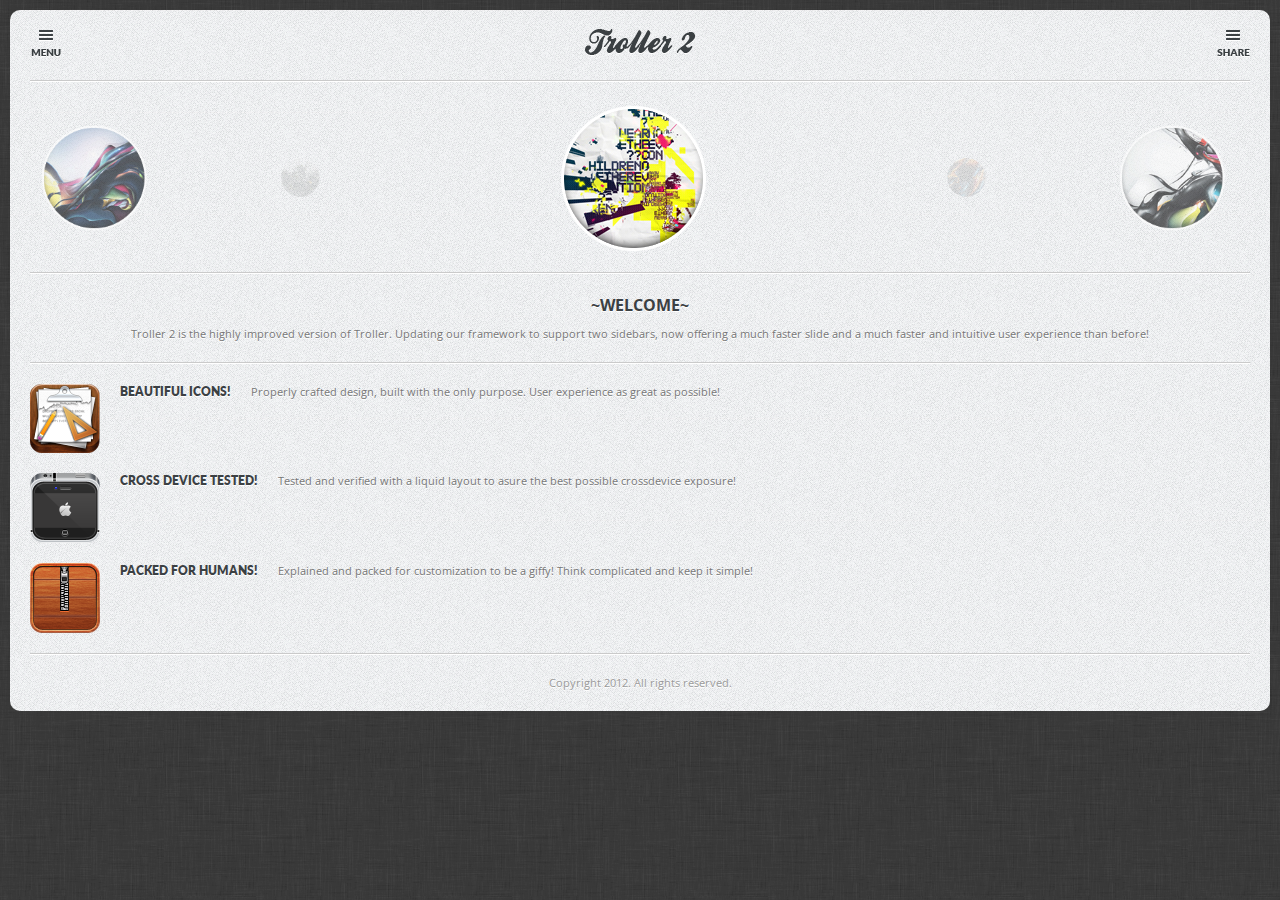
<file: index.html>
<!DOCTYPE html>
<head>
<meta http-equiv="Content-Type" content="text/html; charset=utf-8" />
<meta http-equiv="Content-Type" content="text/html; charset=utf-8" />
<meta name="viewport" content="user-scalable=no, initial-scale=1.0, maximum-scale=1.0"/>
<link rel="apple-touch-icon" sizes="114x114" href="images/splash/splash-icon.png"> 
<link rel="apple-touch-startup-image" href="images/splash/splash-screen.png" media="screen and (max-device-width: 320px)" /> 
<link rel="apple-touch-startup-image" href="images/splash/splash-screen@2x.png" media="(max-device-width: 480px) and (-webkit-min-device-pixel-ratio: 2)" /> 
<meta name="apple-mobile-web-app-capable" content="yes"/>
<title>Troller, 2ND Edition</title>

<link href="style/style.css" rel="stylesheet" type="text/css">
<link href="style/retina.css" media="only screen and (-webkit-min-device-pixel-ratio: 2)" rel="stylesheet" />
<link href="style/buttons.css" rel="stylesheet" type="text/css">
<link href="style/photoswipe.css" rel="stylesheet" type="text/css">

<script src="scripts/jquery.js"></script>
<script src="scripts/easing.js"></script>
<script src="scripts/tweetable.js"></script>
<script src="scripts/roundabout.js"></script>
<script src="scripts/contact.js"></script>
<script src="scripts/swipe.js"></script>
<script src="scripts/klass.min.js"></script>
<script src="scripts/photoswipe.js"></script>
<script src="scripts/retina.js"></script>
<script src="scripts/custom.js"></script>

</head>

<body>

<div id="page-body">

    <div class="content">
    
        <div class="left-controls">
            <a href="#" class="open-left-sidebar"><img src="images/nav/menu.png" class="replace-2x" width="33" alt="img"></a>
            <a href="#" class="close-left-sidebar"><img src="images/nav/close.png" class="replace-2x" width="31" alt="img"></a>
        </div>
        
        <div class="right-controls">
            <a href="#" class="open-right-sidebar"><img src="images/nav/share.png" class="replace-2x" width="33" alt="img"></a>
            <a href="#" class="close-right-sidebar"><img src="images/nav/close.png" class="replace-2x" width="31" alt="img"></a>
        </div>
        
        <div class="clear"></div>
    
        <p class="logo"><img src="images/logo.png" alt="img" width="111" class="replace-2x"></p>
        
        <div class="decoration">
            <div class="deco1"></div>
            <div class="deco2"></div>
        </div>
    
        <div class="slider">
            <ul class="image-slider">
                <li><span><img class="responsive-image" src="images/slider/001.png" alt="img"></span></li>
                <li><span><img class="responsive-image" src="images/slider/002.png" alt="img"></span></li>
                <li><span><img class="responsive-image" src="images/slider/003.png" alt="img"></span></li>
                <li><span><img class="responsive-image" src="images/slider/004.png" alt="img"></span></li>
                <li><span><img class="responsive-image" src="images/slider/005.png" alt="img"></span></li>
            </ul>
        </div>
        
        <div class="decoration">
            <div class="deco1"></div>
            <div class="deco2"></div>
        </div>
        
        <div class="container slider-heading no-bottom-margin">
            <h3 class="center">~WELCOME~</h3>
            <p class="center">
            	Troller 2 is the highly improved version of Troller. Updating
            	our framework to support two sidebars, now offering
            	a much faster slide and a much faster and intuitive
            	user experience than before!
            </p>
        </div>
        
        <div class="decoration">
            <div class="deco1"></div>
            <div class="deco2"></div>
        </div>
        
        <div class="container no-bottom-margin">
            <div class="icon-column">
                <img src="images/icons/icon1.png" alt="img" width="70" class="replace-2x column-image-image">
                <h4 class="column-image-title">BEAUTIFUL ICONS!</h4>
                <p class="column-image-text">Properly crafted design, built with the only purpose. User experience as great as possible!   </p>
                <div class="clear"></div>
            </div>
            
            <div class="icon-column">
                <img src="images/icons/icon2.png" alt="img" width="70" class="replace-2x column-image-image">
                <h4 class="column-image-title">CROSS DEVICE TESTED!</h4>
                <p class="column-image-text">Tested and verified with a liquid layout to asure the best possible crossdevice exposure!    </p>
                <div class="clear"></div>
            </div>
            
            <div class="icon-column">
                <img src="images/icons/icon4.png" alt="img" width="70" class="replace-2x column-image-image">
                <h4 class="column-image-title">PACKED FOR HUMANS!</h4>
                <p class="column-image-text">Explained and packed for customization to be a giffy! Think complicated and keep it simple!   </p>
                <div class="clear"></div>
            </div>
        </div>
            
        <div class="decoration">
            <div class="deco1"></div>
            <div class="deco2"></div>
        </div>
                
        <div class="copyright">
            <p class="center-text">Copyright 2012. All rights reserved.</p>
        </div>
        
    </div>
    
    
    <div class="sidebar-left">
        <div class="sidebar-hide-scroll-left"  >
            <div class="sidebar-left-logo">
                <img src="images/logow.png" alt="img" width="111" class="logo-left replace-2x">
                <em class="logo-left-headline">Tap the menu to close the sidebar</em>
                <div class="clear"></div>
            </div>
            <div class="sidebar-header-decoration"></div>
    
            <a href="index.html" class="nav-item home-nav-icon">Homepage<em></em></a>			<div class="side-deco"></div>
            <a href="#" id="sub-menu-one" class="nav-item about-nav-icon">About<strong></strong></a>
                <div class="sub-menu-one">
                    <a class="sub-menu-item" href="typography.html">Typography Features</a>
                    <a class="sub-menu-item" href="jquery.html">jQuery Features</a>
                    <a class="sub-menu-item" href="responsive.html">Responsive Features</a>
                    <a class="sub-menu-item" href="icons.html">Icons and Graphics</a>
                </div>
            <div class="side-deco"></div>
            <a href="portfolio.html" class="nav-item folio-nav-icon">	Portfolio<em></em></a>   <div class="side-deco"></div>    
            <a href="gallery.html" 	 class="nav-item gallery-nav-icon">	Gallery<em></em></a>	 <div class="side-deco"></div>
            <a href="videos.html" 	 class="nav-item video-nav-icon">	Videos<em></em></a>		 <div class="side-deco"></div>
            <a href="blog.html" 	 class="nav-item blog-nav-icon">	Blog<em></em></a>		 <div class="side-deco"></div>
            <a href="contact.html" 	 class="nav-item mail-nav-icon">	Mail Us!<em></em></a>	 <div class="side-deco"></div>
            <a href="tel:+123456789" class="nav-item call-nav-icon">	Call Us!<em></em></a>	 <div class="side-deco"></div>
            <a href="sms:+123456789" class="nav-item text-nav-icon">	Text Us!<em></em></a>	 <div class="side-deco"></div>
            <p class="center copy-side">Copyright 2012. All rights reserved</p>
        </div>
    </div>
    
    <div class="sidebar-right">
        <div class="sidebar-hide-scroll-right"  >
            <div class="sidebar-right-logo">
                <img src="images/logow.png" alt="img" width="111" class="logo-right replace-2x">
                <em class="logo-right-headline">Tap the menu to close the sidebar</em>
                <div class="clear"></div>
            </div>    
            <div class="sidebar-header-decoration"></div>
            <a href="#" class="nav-item fb-nav-icon">						Facebook Page<em></em></a>        	<div class="side-deco"></div>  
            <a href="#" class="nav-item tw-nav-icon">						Twitter Profile<em></em></a>      	<div class="side-deco"></div>
            <a href="#" class="nav-item tw-nav-icon">						Twitter Feed<strong></strong></a>   
            
            <div id="tweets"></div>        																		<div class="side-deco"></div>
            
            <a href="contact.html" class="nav-item mail-nav-icon">			Mail Us!<em></em></a>				<div class="side-deco"></div>
            <a href="tel:+123456789" class="nav-item call-nav-icon">		Call Us!<em></em></a>				<div class="side-deco"></div>
            <a href="sms:+123456789" class="nav-item text-nav-icon">		Text Us!<em></em></a>				<div class="side-deco"></div>
            <p class="center copy-side">Copyright 2012. All rights reserved</p>
        </div>
    </div>

</div>


</body>
</html>
</file>
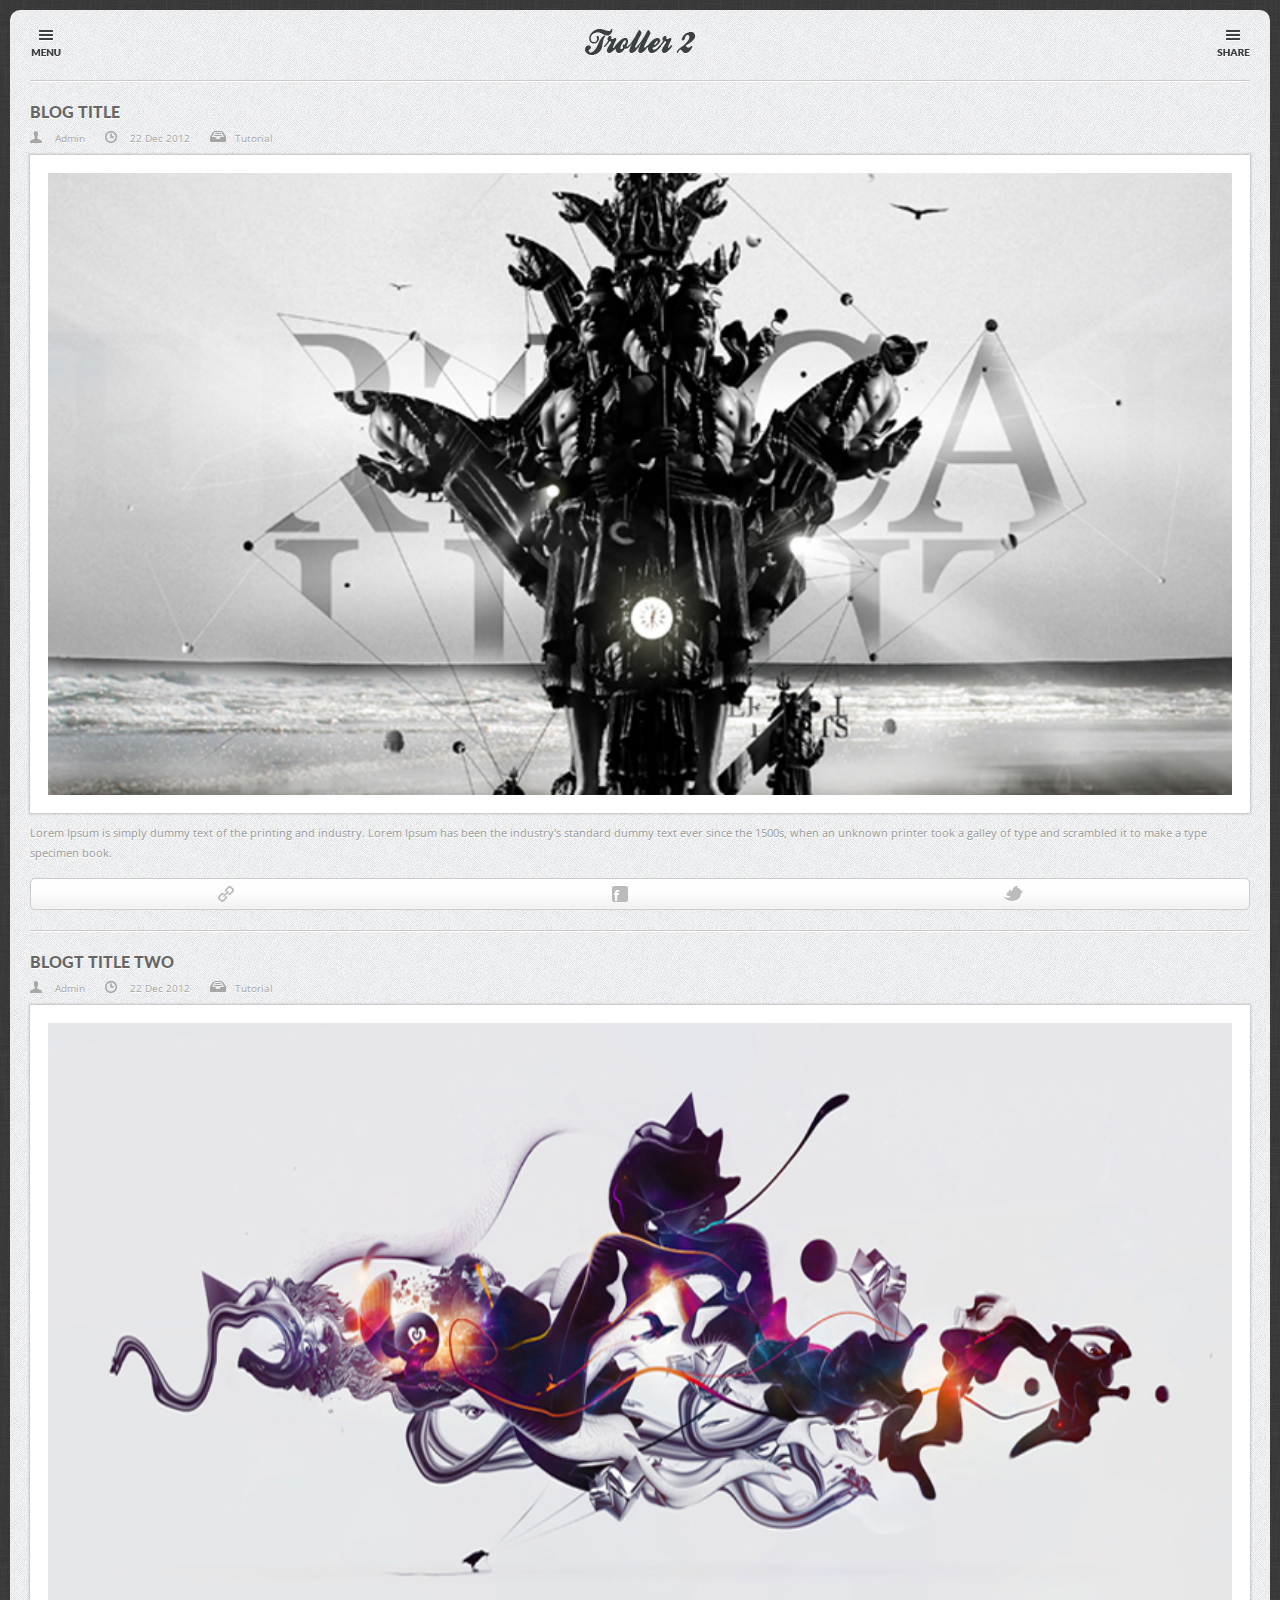
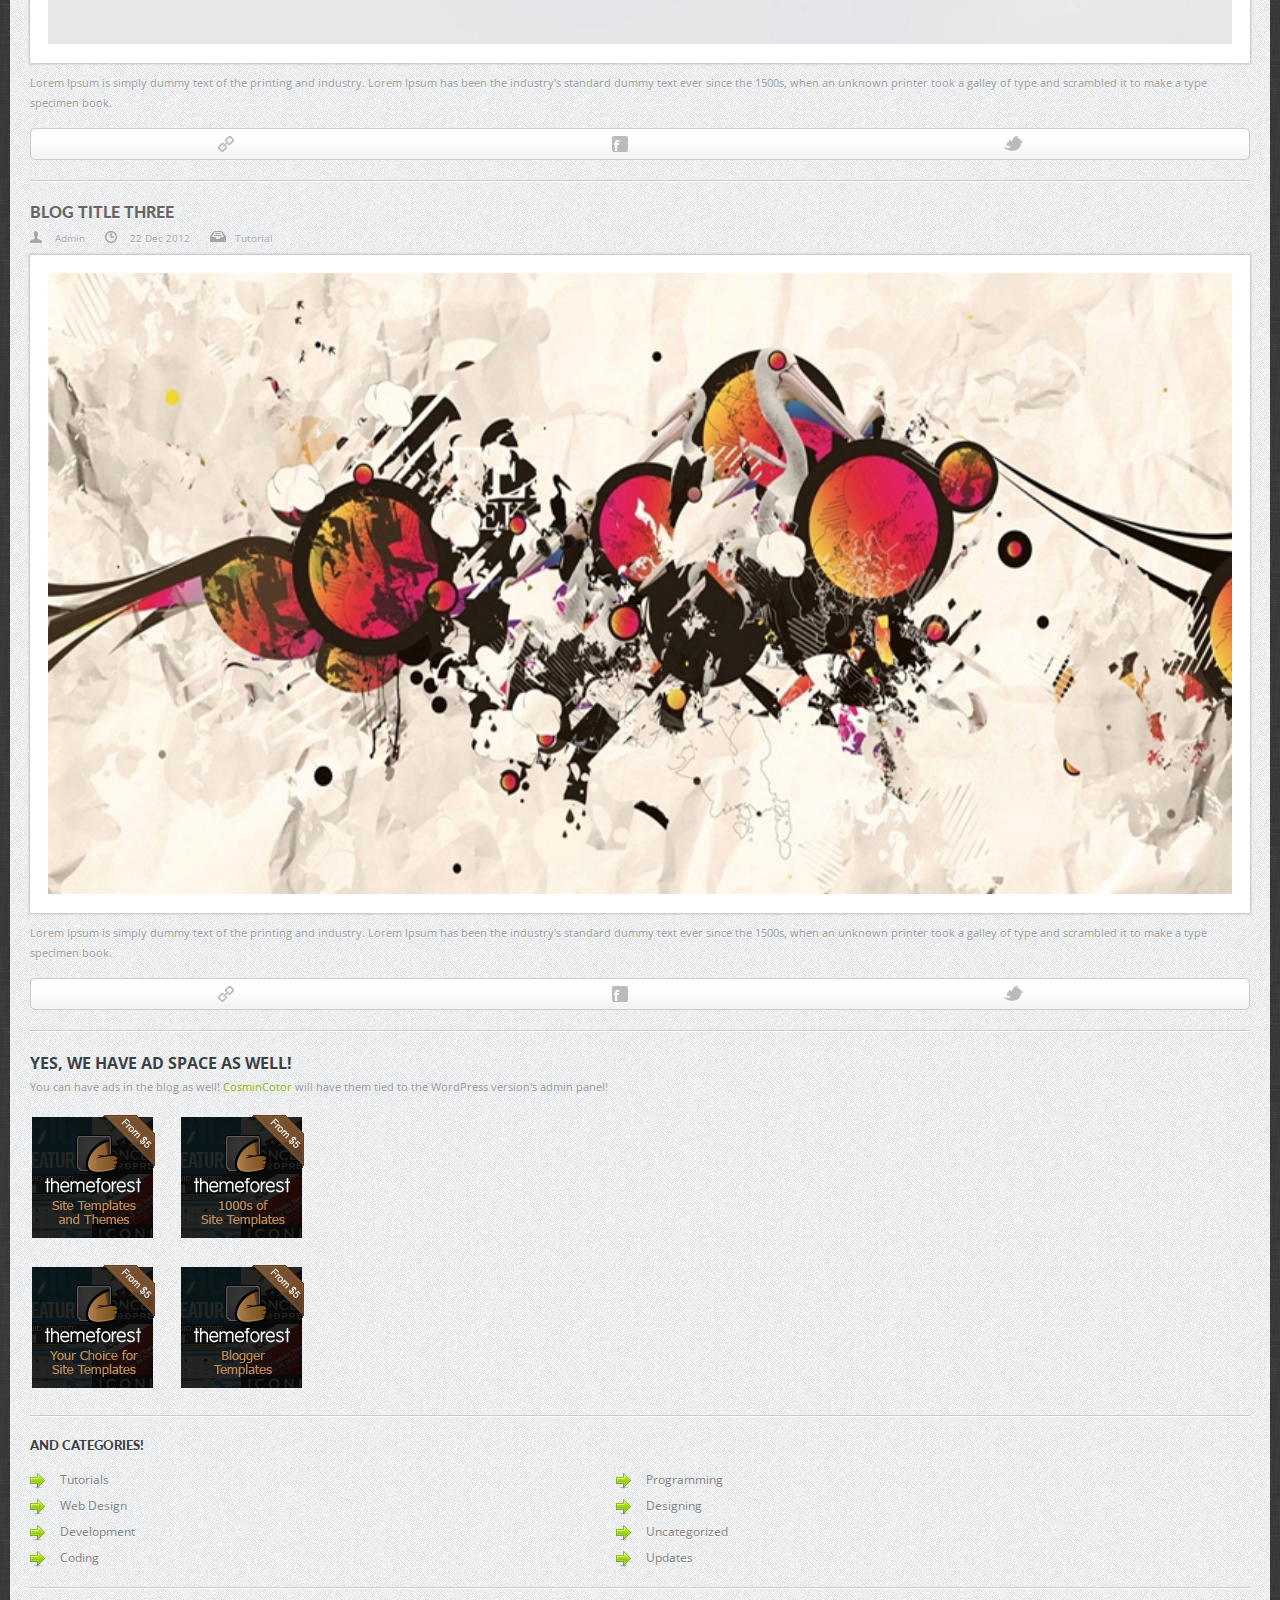
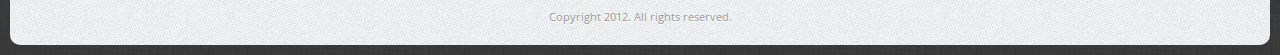
<file: blog.html>
<!DOCTYPE html>
<head>
<meta http-equiv="Content-Type" content="text/html; charset=utf-8" />
<meta http-equiv="Content-Type" content="text/html; charset=utf-8" />
<meta name="viewport" content="user-scalable=no, initial-scale=1.0, maximum-scale=1.0"/>
<link rel="apple-touch-icon" sizes="114x114" href="images/splash/splash-icon.png"> 
<link rel="apple-touch-startup-image" href="images/splash/splash-screen.png" media="screen and (max-device-width: 320px)" /> 
<link rel="apple-touch-startup-image" href="images/splash/splash-screen@2x.png" media="(max-device-width: 480px) and (-webkit-min-device-pixel-ratio: 2)" /> 
<meta name="apple-mobile-web-app-capable" content="yes"/>
<title>Troller, 2ND Edition</title>

<link href="style/style.css" rel="stylesheet" type="text/css">
<link href="style/retina.css" media="only screen and (-webkit-min-device-pixel-ratio: 2)" rel="stylesheet" />
<link href="style/buttons.css" rel="stylesheet" type="text/css">
<link href="style/photoswipe.css" rel="stylesheet" type="text/css">

<script src="scripts/jquery.js"></script>
<script src="scripts/easing.js"></script>
<script src="scripts/tweetable.js"></script>
<script src="scripts/roundabout.js"></script>
<script src="scripts/contact.js"></script>
<script src="scripts/swipe.js"></script>
<script src="scripts/klass.min.js"></script>
<script src="scripts/photoswipe.js"></script>
<script src="scripts/retina.js"></script>
<script src="scripts/custom.js"></script>

</head>

<body>

<div id="page-body">

    <div class="content">
    
        <div class="left-controls">
            <a href="#" class="open-left-sidebar"><img src="images/nav/menu.png" class="replace-2x" width="33" alt="img"></a>
            <a href="#" class="close-left-sidebar"><img src="images/nav/close.png" class="replace-2x" width="31" alt="img"></a>
        </div>
        
        <div class="right-controls">
            <a href="#" class="open-right-sidebar"><img src="images/nav/share.png" class="replace-2x" width="33" alt="img"></a>
            <a href="#" class="close-right-sidebar"><img src="images/nav/close.png" class="replace-2x" width="31" alt="img"></a>
        </div>
        
        <div class="clear"></div>
    
        <p class="logo"><img src="images/logo.png" alt="img" width="111" class="replace-2x"></p>

        <div class="decoration">
            <div class="deco1"></div>
            <div class="deco2"></div>
        </div>
            
        <div class="container">
        
            <div class="blog-item">
                <h3 class="left-text">BLOG TITLE</h3>
                <a href="#" class="posted-by">Admin</a>
                <a href="#" class="posted-on">22 Dec 2012</a>
                <a href="#" class="posted-cat">Tutorial</a>
                <img class="image-deco responsive-image" src="images/slider/1.jpg" alt="img">
                <div class="clear"></div>
                <p class="left-text">Lorem Ipsum is simply dummy text of the printing and industry. Lorem Ipsum has been the industry's standard dummy text ever since the 1500s, when an unknown printer took a galley of type and scrambled it to make a type specimen book.</p>
                <div class="share-box">
                    <a href="#" class="read-more-share"></a>
                    <a href="#" class="facebook-share"></a>
                    <a href="#" class="twitter-share"></a>
                </div>
            </div>
            
            <div class="decoration">
                <div class="in-container deco1"></div>
                <div class="in-container deco2"></div>
            </div>
            
            <div class="blog-item">
                <h3 class="left-text">BLOGT TITLE TWO</h3>
                <a href="#" class="posted-by">Admin</a>
                <a href="#" class="posted-on">22 Dec 2012</a>
                <a href="#" class="posted-cat">Tutorial</a>
                <img class="image-deco responsive-image" src="images/slider/2.jpg" alt="img">
                <p class="left-text">Lorem Ipsum is simply dummy text of the printing and industry. Lorem Ipsum has been the industry's standard dummy text ever since the 1500s, when an unknown printer took a galley of type and scrambled it to make a type specimen book.</p>
                <div class="share-box">
                    <a href="#" class="read-more-share"></a>
                    <a href="#" class="facebook-share"></a>
                    <a href="#" class="twitter-share"></a>
                </div>
            </div>
            
            <div class="decoration">
                <div class="in-container deco1"></div>
                <div class="in-container deco2"></div>
            </div>
            
            <div class="blog-item">
                <h3 class="left-text">BLOG TITLE THREE</h3>
                <a href="#" class="posted-by">Admin</a>
                <a href="#" class="posted-on">22 Dec 2012</a>
                <a href="#" class="posted-cat">Tutorial</a>
                <img class="image-deco responsive-image" src="images/slider/3.jpg" alt="img">
                <p class="left-text">Lorem Ipsum is simply dummy text of the printing and industry. Lorem Ipsum has been the industry's standard dummy text ever since the 1500s, when an unknown printer took a galley of type and scrambled it to make a type specimen book.</p>
                <div class="share-box">
                    <a href="#" class="read-more-share"></a>
                    <a href="#" class="facebook-share"></a>
                    <a href="#" class="twitter-share"></a>
                </div>
            </div>       
        </div>

        <div class="decoration">
            <div class="deco1"></div>
            <div class="deco2"></div>
        </div>

        <div class="container">
            <h3 class="left-text">YES, WE HAVE AD SPACE AS WELL!</h3>
            <p class="left-text">You can have ads in the blog as well! <a href="#">CosminCotor</a> will have them tied to the WordPress version's admin panel!</p>
            <div class="ads">
                <img src="images/ads/tf_125x125_v1.gif" alt="img">
                <img src="images/ads/tf_125x125_v2.gif" alt="img">
                <img src="images/ads/tf_125x125_v3.gif" alt="img">
                <img src="images/ads/tf_125x125_v4.gif" alt="img">
            </div>
        </div>
    
        <div class="decoration">
            <div class="deco1"></div>
            <div class="deco2"></div>
        </div>
        
        <div class="container">
            <h3 class="container-title">AND CATEGORIES!</h3>
            <ul class="icon-lists float">
                <li class="list-right"><a href="#">Tutorials</a></li>
                <li class="list-right"><a href="#">Web Design</a></li>
                <li class="list-right"><a href="#">Development</a></li>
                <li class="list-right"><a href="#">Coding</a></li>
            </ul>
            <ul class="icon-lists float">
                <li class="list-right"><a href="#">Programming</a></li>
                <li class="list-right"><a href="#">Designing</a></li>
                <li class="list-right"><a href="#">Uncategorized</a></li>
                <li class="list-right"><a href="#">Updates</a></li>
            </ul>
            <div class="clear"></div>
        </div>

        <div class="decoration">
            <div class="deco1"></div>
            <div class="deco2"></div>
        </div>
        
        <div class="copyright">
            <p class="center-text">Copyright 2012. All rights reserved.</p>
        </div>
       
    </div>
    
    
    <div class="sidebar-left">
        <div class="sidebar-hide-scroll-left"  >
            <div class="sidebar-left-logo">
                <img src="images/logow.png" alt="img" width="111" class="logo-left replace-2x">
                <em class="logo-left-headline">Tap the menu to close the sidebar</em>
                <div class="clear"></div>
            </div>
            <div class="sidebar-header-decoration"></div>
    
            <a href="index.html" class="nav-item home-nav-icon">Homepage<em></em></a>			<div class="side-deco"></div>
            <a href="#" id="sub-menu-one" class="nav-item about-nav-icon">About<strong></strong></a>
                <div class="sub-menu-one">
                    <a class="sub-menu-item" href="typography.html">Typography Features</a>
                    <a class="sub-menu-item" href="jquery.html">jQuery Features</a>
                    <a class="sub-menu-item" href="responsive.html">Responsive Features</a>
                    <a class="sub-menu-item" href="icons.html">Icons and Graphics</a>
                </div>
            <div class="side-deco"></div>
            <a href="portfolio.html" class="nav-item folio-nav-icon">	Portfolio<em></em></a>   <div class="side-deco"></div>    
            <a href="gallery.html" 	 class="nav-item gallery-nav-icon">	Gallery<em></em></a>	 <div class="side-deco"></div>
            <a href="videos.html" 	 class="nav-item video-nav-icon">	Videos<em></em></a>		 <div class="side-deco"></div>
            <a href="blog.html" 	 class="nav-item blog-nav-icon">	Blog<em></em></a>		 <div class="side-deco"></div>
            <a href="contact.html" 	 class="nav-item mail-nav-icon">	Mail Us!<em></em></a>	 <div class="side-deco"></div>
            <a href="tel:+123456789" class="nav-item call-nav-icon">	Call Us!<em></em></a>	 <div class="side-deco"></div>
            <a href="sms:+123456789" class="nav-item text-nav-icon">	Text Us!<em></em></a>	 <div class="side-deco"></div>
            <p class="center copy-side">Copyright 2012. All rights reserved</p>
        </div>
    </div>
    
    <div class="sidebar-right">
        <div class="sidebar-hide-scroll-right"  >
            <div class="sidebar-right-logo">
                <img src="images/logow.png" alt="img" width="111" class="logo-right replace-2x">
                <em class="logo-right-headline">Tap the menu to close the sidebar</em>
                <div class="clear"></div>
            </div>    
            <div class="sidebar-header-decoration"></div>
            <a href="#" class="nav-item fb-nav-icon">						Facebook Page<em></em></a>        	<div class="side-deco"></div>  
            <a href="#" class="nav-item tw-nav-icon">						Twitter Profile<em></em></a>      	<div class="side-deco"></div>
            <a href="#" class="nav-item tw-nav-icon">						Twitter Feed<strong></strong></a>   
            
            <div id="tweets"></div>        																		<div class="side-deco"></div>
            
            <a href="contact.html" class="nav-item mail-nav-icon">			Mail Us!<em></em></a>				<div class="side-deco"></div>
            <a href="tel:+123456789" class="nav-item call-nav-icon">		Call Us!<em></em></a>				<div class="side-deco"></div>
            <a href="sms:+123456789" class="nav-item text-nav-icon">		Text Us!<em></em></a>				<div class="side-deco"></div>
            <p class="center copy-side">Copyright 2012. All rights reserved</p>
        </div>
    </div>

</div>


</body>
</html>
</file>
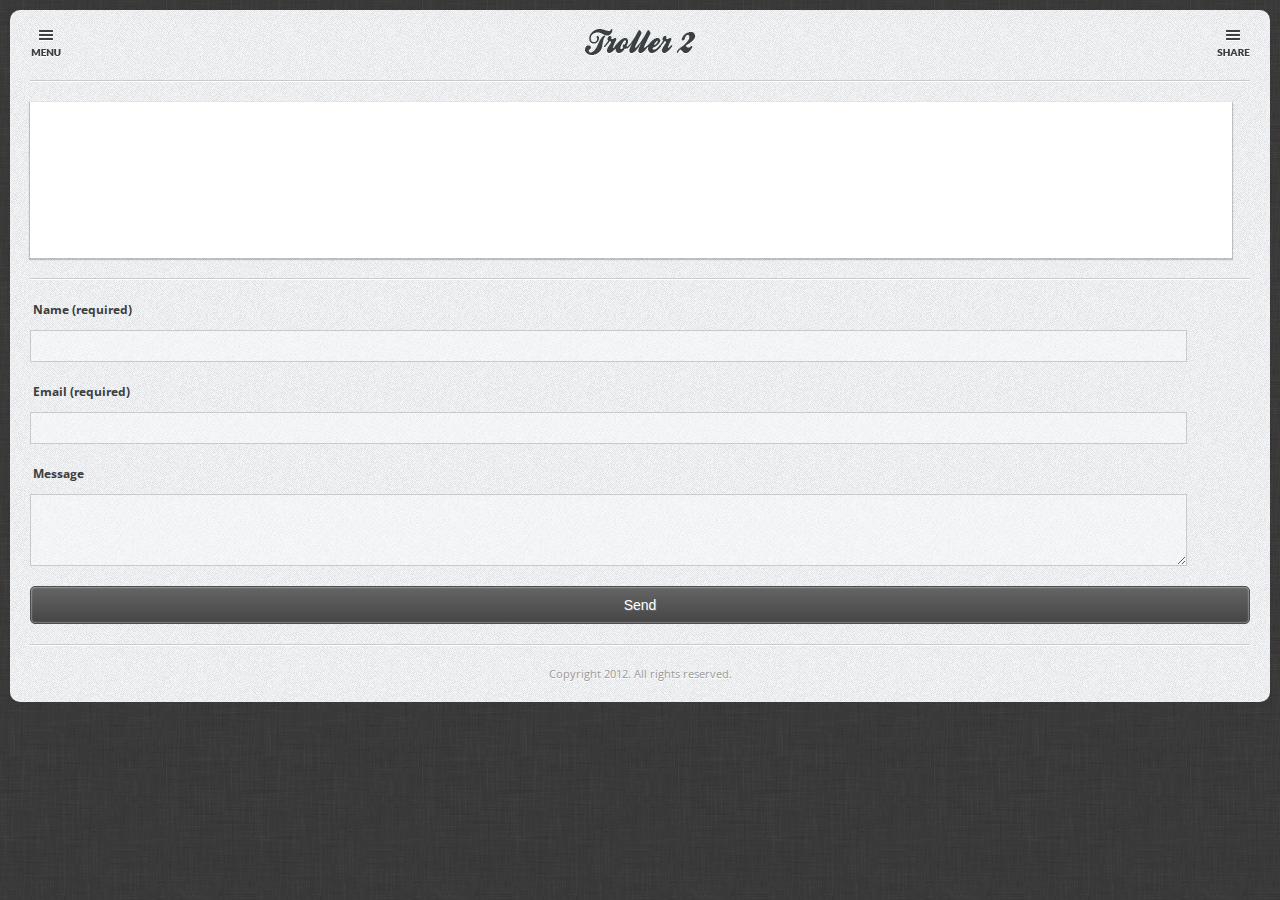
<file: contact.html>
<!DOCTYPE html>
<head>
<meta http-equiv="Content-Type" content="text/html; charset=utf-8" />
<meta http-equiv="Content-Type" content="text/html; charset=utf-8" />
<meta name="viewport" content="user-scalable=no, initial-scale=1.0, maximum-scale=1.0"/>
<link rel="apple-touch-icon" sizes="114x114" href="images/splash/splash-icon.png"> 
<link rel="apple-touch-startup-image" href="images/splash/splash-screen.png" media="screen and (max-device-width: 320px)" /> 
<link rel="apple-touch-startup-image" href="images/splash/splash-screen@2x.png" media="(max-device-width: 480px) and (-webkit-min-device-pixel-ratio: 2)" /> 
<meta name="apple-mobile-web-app-capable" content="yes"/>
<title>Troller, 2ND Edition</title>

<link href="style/style.css" rel="stylesheet" type="text/css">
<link href="style/retina.css" media="only screen and (-webkit-min-device-pixel-ratio: 2)" rel="stylesheet" />
<link href="style/buttons.css" rel="stylesheet" type="text/css">
<link href="style/photoswipe.css" rel="stylesheet" type="text/css">

<script src="scripts/jquery.js"></script>
<script src="scripts/easing.js"></script>
<script src="scripts/tweetable.js"></script>
<script src="scripts/roundabout.js"></script>
<script src="scripts/contact.js"></script>
<script src="scripts/swipe.js"></script>
<script src="scripts/klass.min.js"></script>
<script src="scripts/photoswipe.js"></script>
<script src="scripts/retina.js"></script>
<script src="scripts/custom.js"></script>

</head>

<body>

<div id="page-body">

    <div class="content">
    
        <div class="left-controls">
            <a href="#" class="open-left-sidebar"><img src="images/nav/menu.png" class="replace-2x" width="33" alt="img"></a>
            <a href="#" class="close-left-sidebar"><img src="images/nav/close.png" class="replace-2x" width="31" alt="img"></a>
        </div>
        
        <div class="right-controls">
            <a href="#" class="open-right-sidebar"><img src="images/nav/share.png" class="replace-2x" width="33" alt="img"></a>
            <a href="#" class="close-right-sidebar"><img src="images/nav/close.png" class="replace-2x" width="31" alt="img"></a>
        </div>
        
        <div class="clear"></div>
    
        <p class="logo"><img src="images/logo.png" alt="img" width="111" class="replace-2x"></p>

        <div class="decoration">
            <div class="deco1"></div>
            <div class="deco2"></div>
        </div>
            

        <div class="container">
            <iframe class="responsive-image responsive-background maps" height="100" src="https://maps.google.com/?ie=UTF8&amp;ll=47.595131,-122.330414&amp;spn=0.006186,0.016512&amp;t=h&amp;z=17&amp;output=embed"></iframe>
        </div>
    
        <div class="decoration">
            <div class="deco1"></div>
            <div class="deco2"></div>
        </div>
    
        <div class="container">
            <div class="contactForm" id="contactForm">
              <form id="contact">
                  <fieldset>
                      <label for="contactName" id="name_label">Name (required)</label>
                      <input type="text" name="contactName" id="contactName" size="30" value="" class="text-input" />
                      <span class="error" id="nameError">Please enter your name !</span>
                      <label for="contactEmail" id="email_label">Email (required)</label>
                      <input type="text" name="contactEmail" id="contactEmail" size="30" value="" class="text-input" />
                      <span class="error" id="emailError">Please enter your email address !</span> <span class="error" id="emailError2">Please enter a valid email address !</span>
                      <label for="contactMessage" id="message_label">Message</label>
                      <textarea  name="contactMessage" id="contactMessage" class="text-input"></textarea>
                      <span class="error" id="messageError">Please enter message !</span>
                      <p class="contact-button-house">
                          <input type="submit" name="submitMessage" class="full-screen-button contactButton button black" id="contactSubmitBtn" value="Send"/>
                      </p>
                  </fieldset>
              </form>
          </div>
        </div>


        <div class="decoration">
            <div class="deco1"></div>
            <div class="deco2"></div>
        </div>
        
        <div class="copyright">
            <p class="center-text">Copyright 2012. All rights reserved.</p>
        </div>
       
    </div>
    
    
    <div class="sidebar-left">
        <div class="sidebar-hide-scroll-left"  >
            <div class="sidebar-left-logo">
                <img src="images/logow.png" alt="img" width="111" class="logo-left replace-2x">
                <em class="logo-left-headline">Tap the menu to close the sidebar</em>
                <div class="clear"></div>
            </div>
            <div class="sidebar-header-decoration"></div>
    
            <a href="index.html" class="nav-item home-nav-icon">Homepage<em></em></a>			<div class="side-deco"></div>
            <a href="#" id="sub-menu-one" class="nav-item about-nav-icon">About<strong></strong></a>
                <div class="sub-menu-one">
                    <a class="sub-menu-item" href="typography.html">Typography Features</a>
                    <a class="sub-menu-item" href="jquery.html">jQuery Features</a>
                    <a class="sub-menu-item" href="responsive.html">Responsive Features</a>
                    <a class="sub-menu-item" href="icons.html">Icons and Graphics</a>
                </div>
            <div class="side-deco"></div>
            <a href="portfolio.html" class="nav-item folio-nav-icon">	Portfolio<em></em></a>   <div class="side-deco"></div>    
            <a href="gallery.html" 	 class="nav-item gallery-nav-icon">	Gallery<em></em></a>	 <div class="side-deco"></div>
            <a href="videos.html" 	 class="nav-item video-nav-icon">	Videos<em></em></a>		 <div class="side-deco"></div>
            <a href="blog.html" 	 class="nav-item blog-nav-icon">	Blog<em></em></a>		 <div class="side-deco"></div>
            <a href="contact.html" 	 class="nav-item mail-nav-icon">	Mail Us!<em></em></a>	 <div class="side-deco"></div>
            <a href="tel:+123456789" class="nav-item call-nav-icon">	Call Us!<em></em></a>	 <div class="side-deco"></div>
            <a href="sms:+123456789" class="nav-item text-nav-icon">	Text Us!<em></em></a>	 <div class="side-deco"></div>
            <p class="center copy-side">Copyright 2012. All rights reserved</p>
        </div>
    </div>
    
    <div class="sidebar-right">
        <div class="sidebar-hide-scroll-right"  >
            <div class="sidebar-right-logo">
                <img src="images/logow.png" alt="img" width="111" class="logo-right replace-2x">
                <em class="logo-right-headline">Tap the menu to close the sidebar</em>
                <div class="clear"></div>
            </div>    
            <div class="sidebar-header-decoration"></div>
            <a href="#" class="nav-item fb-nav-icon">						Facebook Page<em></em></a>        	<div class="side-deco"></div>  
            <a href="#" class="nav-item tw-nav-icon">						Twitter Profile<em></em></a>      	<div class="side-deco"></div>
            <a href="#" class="nav-item tw-nav-icon">						Twitter Feed<strong></strong></a>   
            
            <div id="tweets"></div>        																		<div class="side-deco"></div>
            
            <a href="contact.html" class="nav-item mail-nav-icon">			Mail Us!<em></em></a>				<div class="side-deco"></div>
            <a href="tel:+123456789" class="nav-item call-nav-icon">		Call Us!<em></em></a>				<div class="side-deco"></div>
            <a href="sms:+123456789" class="nav-item text-nav-icon">		Text Us!<em></em></a>				<div class="side-deco"></div>
            <p class="center copy-side">Copyright 2012. All rights reserved</p>
        </div>
    </div>

</div>


</body>
</html>
</file>
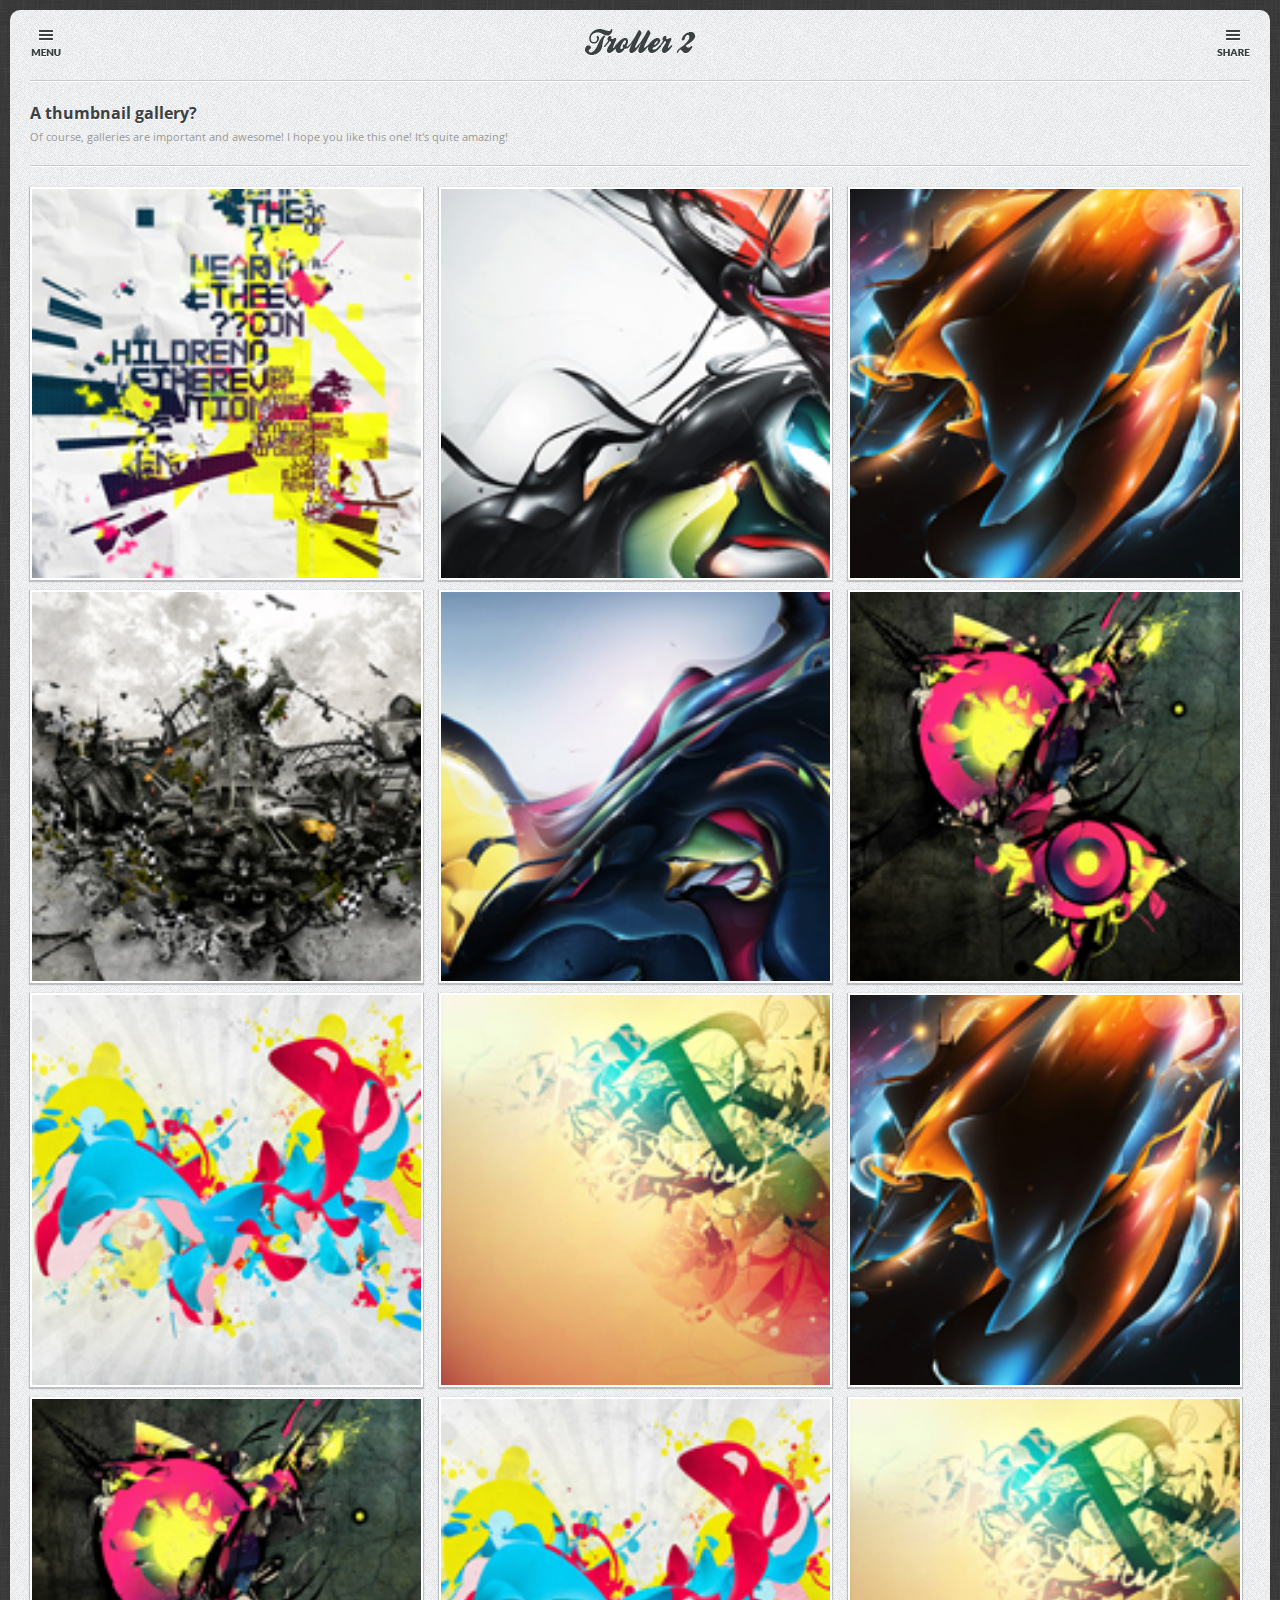
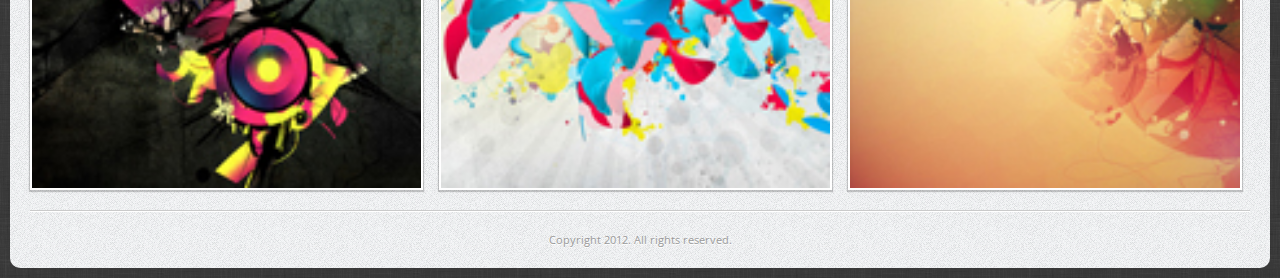
<file: gallery.html>
<!DOCTYPE html>
<head>
<meta http-equiv="Content-Type" content="text/html; charset=utf-8" />
<meta http-equiv="Content-Type" content="text/html; charset=utf-8" />
<meta name="viewport" content="user-scalable=no, initial-scale=1.0, maximum-scale=1.0"/>
<link rel="apple-touch-icon" sizes="114x114" href="images/splash/splash-icon.png"> 
<link rel="apple-touch-startup-image" href="images/splash/splash-screen.png" media="screen and (max-device-width: 320px)" /> 
<link rel="apple-touch-startup-image" href="images/splash/splash-screen@2x.png" media="(max-device-width: 480px) and (-webkit-min-device-pixel-ratio: 2)" /> 
<meta name="apple-mobile-web-app-capable" content="yes"/>
<title>Troller, 2ND Edition</title>

<link href="style/style.css" rel="stylesheet" type="text/css">
<link href="style/retina.css" media="only screen and (-webkit-min-device-pixel-ratio: 2)" rel="stylesheet" />
<link href="style/buttons.css" rel="stylesheet" type="text/css">
<link href="style/photoswipe.css" rel="stylesheet" type="text/css">

<script src="scripts/jquery.js"></script>
<script src="scripts/easing.js"></script>
<script src="scripts/tweetable.js"></script>
<script src="scripts/roundabout.js"></script>
<script src="scripts/contact.js"></script>
<script src="scripts/swipe.js"></script>
<script src="scripts/klass.min.js"></script>
<script src="scripts/photoswipe.js"></script>
<script src="scripts/retina.js"></script>
<script src="scripts/custom.js"></script>

</head>

<body>

<div id="page-body">

    <div class="content">
    
        <div class="left-controls">
            <a href="#" class="open-left-sidebar"><img src="images/nav/menu.png" class="replace-2x" width="33" alt="img"></a>
            <a href="#" class="close-left-sidebar"><img src="images/nav/close.png" class="replace-2x" width="31" alt="img"></a>
        </div>
        
        <div class="right-controls">
            <a href="#" class="open-right-sidebar"><img src="images/nav/share.png" class="replace-2x" width="33" alt="img"></a>
            <a href="#" class="close-right-sidebar"><img src="images/nav/close.png" class="replace-2x" width="31" alt="img"></a>
        </div>
        
        <div class="clear"></div>
    
        <p class="logo"><img src="images/logo.png" alt="img" width="111" class="replace-2x"></p>

        <div class="decoration">
            <div class="deco1"></div>
            <div class="deco2"></div>
        </div>
            
            
        <div class="container">
        	<h3 class="left-text">A thumbnail gallery?</h3>
            <p class="left-text">Of course, galleries are important and awesome! I hope you like this one! It's quite amazing!</p>
        </div>    
        
        <div class="decoration">
            <div class="deco1"></div>
            <div class="deco2"></div>
        </div>

            <ul id="gallery" class="gallery">
                <li><a href="images/swype/full/001.jpg">
                    <img src="images/swype/thumb/001.jpg" alt="Caption Title One" />
                </a></li>
                <li><a href="images/swype/full/002.jpg">
                    <img src="images/swype/thumb/002.jpg" alt="Caption Title Two" />
                </a></li>
                <li><a href="images/swype/full/003.jpg">
                    <img src="images/swype/thumb/003.jpg" alt="Caption Title Three" />
                </a></li>
                <li><a href="images/swype/full/004.jpg">
                    <img src="images/swype/thumb/004.jpg" alt="Caption Title Four" />
                </a></li>
                <li><a href="images/swype/full/005.jpg">
                    <img src="images/swype/thumb/005.jpg" alt="Caption Title Five" />
                </a></li>
                <li><a href="images/swype/full/006.jpg">
                    <img src="images/swype/thumb/006.jpg" alt="Caption Title Six" />
                </a></li>
                <li><a href="images/swype/full/007.jpg">
                    <img src="images/swype/thumb/007.jpg" alt="Caption Title Eight" />
                </a></li>
                <li><a href="images/swype/full/008.jpg">
                    <img src="images/swype/thumb/008.jpg" alt="Caption Title Nine" />
                </a></li>
                <li><a href="images/swype/full/009.jpg">
                    <img src="images/swype/thumb/009.jpg" alt="Caption Title Ten" />
                </a></li>
                <li><a href="images/swype/full/006.jpg">
                    <img src="images/swype/thumb/006.jpg" alt="Caption Title Six" />
                </a></li>
                <li><a href="images/swype/full/007.jpg">
                    <img src="images/swype/thumb/007.jpg" alt="Caption Title Eight" />
                </a></li>
                <li><a href="images/swype/full/008.jpg">
                    <img src="images/swype/thumb/008.jpg" alt="Caption Title Nine" />
                </a></li>
             </ul>


        <div class="decoration">
            <div class="deco1"></div>
            <div class="deco2"></div>
        </div>
        
        <div class="copyright">
            <p class="center-text">Copyright 2012. All rights reserved.</p>
        </div>
       
    </div>
    
    
    <div class="sidebar-left">
        <div class="sidebar-hide-scroll-left"  >
            <div class="sidebar-left-logo">
                <img src="images/logow.png" alt="img" width="111" class="logo-left replace-2x">
                <em class="logo-left-headline">Tap the menu to close the sidebar</em>
                <div class="clear"></div>
            </div>
            <div class="sidebar-header-decoration"></div>
    
            <a href="index.html" class="nav-item home-nav-icon">Homepage<em></em></a>			<div class="side-deco"></div>
            <a href="#" id="sub-menu-one" class="nav-item about-nav-icon">About<strong></strong></a>
                <div class="sub-menu-one">
                    <a class="sub-menu-item" href="typography.html">Typography Features</a>
                    <a class="sub-menu-item" href="jquery.html">jQuery Features</a>
                    <a class="sub-menu-item" href="responsive.html">Responsive Features</a>
                    <a class="sub-menu-item" href="icons.html">Icons and Graphics</a>
                </div>
            <div class="side-deco"></div>
            <a href="portfolio.html" class="nav-item folio-nav-icon">	Portfolio<em></em></a>   <div class="side-deco"></div>    
            <a href="gallery.html" 	 class="nav-item gallery-nav-icon">	Gallery<em></em></a>	 <div class="side-deco"></div>
            <a href="videos.html" 	 class="nav-item video-nav-icon">	Videos<em></em></a>		 <div class="side-deco"></div>
            <a href="blog.html" 	 class="nav-item blog-nav-icon">	Blog<em></em></a>		 <div class="side-deco"></div>
            <a href="contact.html" 	 class="nav-item mail-nav-icon">	Mail Us!<em></em></a>	 <div class="side-deco"></div>
            <a href="tel:+123456789" class="nav-item call-nav-icon">	Call Us!<em></em></a>	 <div class="side-deco"></div>
            <a href="sms:+123456789" class="nav-item text-nav-icon">	Text Us!<em></em></a>	 <div class="side-deco"></div>
            <p class="center copy-side">Copyright 2012. All rights reserved</p>
        </div>
    </div>
    
    <div class="sidebar-right">
        <div class="sidebar-hide-scroll-right"  >
            <div class="sidebar-right-logo">
                <img src="images/logow.png" alt="img" width="111" class="logo-right replace-2x">
                <em class="logo-right-headline">Tap the menu to close the sidebar</em>
                <div class="clear"></div>
            </div>    
            <div class="sidebar-header-decoration"></div>
            <a href="#" class="nav-item fb-nav-icon">						Facebook Page<em></em></a>        	<div class="side-deco"></div>  
            <a href="#" class="nav-item tw-nav-icon">						Twitter Profile<em></em></a>      	<div class="side-deco"></div>
            <a href="#" class="nav-item tw-nav-icon">						Twitter Feed<strong></strong></a>   
            
            <div id="tweets"></div>        																		<div class="side-deco"></div>
            
            <a href="contact.html" class="nav-item mail-nav-icon">			Mail Us!<em></em></a>				<div class="side-deco"></div>
            <a href="tel:+123456789" class="nav-item call-nav-icon">		Call Us!<em></em></a>				<div class="side-deco"></div>
            <a href="sms:+123456789" class="nav-item text-nav-icon">		Text Us!<em></em></a>				<div class="side-deco"></div>
            <p class="center copy-side">Copyright 2012. All rights reserved</p>
        </div>
    </div>

</div>


</body>
</html>
</file>
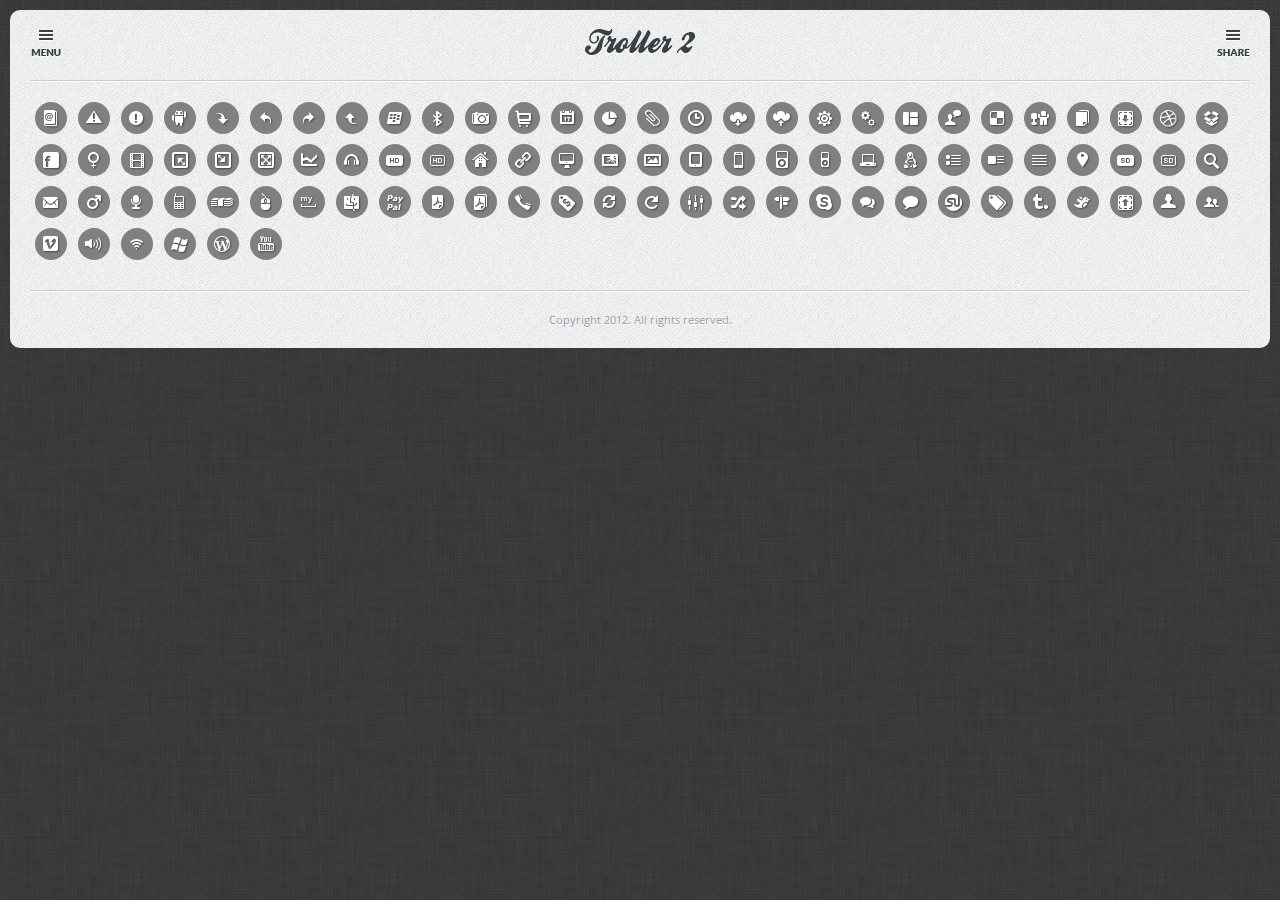
<file: icons.html>
<!DOCTYPE html>
<head>
<meta http-equiv="Content-Type" content="text/html; charset=utf-8" />
<meta http-equiv="Content-Type" content="text/html; charset=utf-8" />
<meta name="viewport" content="user-scalable=no, initial-scale=1.0, maximum-scale=1.0"/>
<link rel="apple-touch-icon" sizes="114x114" href="images/splash/splash-icon.png"> 
<link rel="apple-touch-startup-image" href="images/splash/splash-screen.png" media="screen and (max-device-width: 320px)" /> 
<link rel="apple-touch-startup-image" href="images/splash/splash-screen@2x.png" media="(max-device-width: 480px) and (-webkit-min-device-pixel-ratio: 2)" /> 
<meta name="apple-mobile-web-app-capable" content="yes"/>
<title>Troller, 2ND Edition</title>

<link href="style/style.css" rel="stylesheet" type="text/css">
<link href="style/retina.css" media="only screen and (-webkit-min-device-pixel-ratio: 2)" rel="stylesheet" />
<link href="style/buttons.css" rel="stylesheet" type="text/css">
<link href="style/photoswipe.css" rel="stylesheet" type="text/css">

<script src="scripts/jquery.js"></script>
<script src="scripts/easing.js"></script>
<script src="scripts/tweetable.js"></script>
<script src="scripts/roundabout.js"></script>
<script src="scripts/contact.js"></script>
<script src="scripts/swipe.js"></script>
<script src="scripts/klass.min.js"></script>
<script src="scripts/photoswipe.js"></script>
<script src="scripts/retina.js"></script>
<script src="scripts/custom.js"></script>

</head>

<body>

<div id="page-body">

    <div class="content">
    
        <div class="left-controls">
            <a href="#" class="open-left-sidebar"><img src="images/nav/menu.png" class="replace-2x" width="33" alt="img"></a>
            <a href="#" class="close-left-sidebar"><img src="images/nav/close.png" class="replace-2x" width="31" alt="img"></a>
        </div>
        
        <div class="right-controls">
            <a href="#" class="open-right-sidebar"><img src="images/nav/share.png" class="replace-2x" width="33" alt="img"></a>
            <a href="#" class="close-right-sidebar"><img src="images/nav/close.png" class="replace-2x" width="31" alt="img"></a>
        </div>
        
        <div class="clear"></div>
    
        <p class="logo"><img src="images/logo.png" alt="img" width="111" class="replace-2x"></p>

        <div class="decoration">
            <div class="deco1"></div>
            <div class="deco2"></div>
        </div>
            

    <div class="container">
        <span class="icon demo addressbook"></span>
        <span class="icon demo alert2"></span>
        <span class="icon demo alert3"></span>
        <span class="icon demo android"></span>
        <span class="icon demo arrow-down"></span>
        <span class="icon demo arrow-left"></span>
        <span class="icon demo arrow-right"></span>
        <span class="icon demo arrow-up"></span>
        <span class="icon demo bberry"></span>
        <span class="icon demo bluetooth"></span>
        <span class="icon demo cameras"></span>
        <span class="icon demo cart"></span>
        <span class="icon demo chalendar"></span>
        <span class="icon demo chart"></span>
        <span class="icon demo clip"></span>
        <span class="icon demo clocks"></span>
        <span class="icon demo cloud-down"></span>
        <span class="icon demo cloud-up"></span>
        <span class="icon demo cog1"></span>
        <span class="icon demo cog2"></span>
        <span class="icon demo columns"></span>
        <span class="icon demo comment"></span>
        <span class="icon demo delicious"></span>
        <span class="icon demo digg"></span>
        <span class="icon demo documents"></span>
        <span class="icon demo download"></span>
        <span class="icon demo dribble"></span>
        <span class="icon demo dropbox"></span>
        <span class="icon demo facebook"></span>
        <span class="icon demo female"></span>
        <span class="icon demo film-strip"></span>
        <span class="icon demo fullscreen"></span>
        <span class="icon demo go-full"></span>
        <span class="icon demo go-normal"></span>
        <span class="icon demo graph"></span>
        <span class="icon demo headset"></span>
        <span class="icon demo highdef"></span>
        <span class="icon demo highdef2"></span>
        <span class="icon demo home"></span>
        <span class="icon demo href"></span>
        <span class="icon demo imac"></span>
        <span class="icon demo img"></span>
        <span class="icon demo img2"></span>
        <span class="icon demo ipad"></span>
        <span class="icon demo iphone"></span>
        <span class="icon demo ipodc"></span>
        <span class="icon demo ipodn"></span>
        <span class="icon demo laptop"></span>
        <span class="icon demo linux"></span>
        <span class="icon demo list"></span>
        <span class="icon demo list-image"></span>
        <span class="icon demo lists"></span>
        <span class="icon demo location"></span>
        <span class="icon demo lowdef"></span>
        <span class="icon demo lowdef2"></span>
        <span class="icon demo magnifier"></span>
        <span class="icon demo mail"></span>
        <span class="icon demo male"></span>
        <span class="icon demo mic"></span>
        <span class="icon demo mobile"></span>
        <span class="icon demo money"></span>
        <span class="icon demo mouse"></span>
        <span class="icon demo myspace"></span>
        <span class="icon demo osx"></span>
        <span class="icon demo paypal"></span>
        <span class="icon demo pdf-doc"></span>
        <span class="icon demo pdf-docs"></span>
        <span class="icon demo phone"></span>
        <span class="icon demo price"></span>
        <span class="icon demo refresh"></span>
        <span class="icon demo refresh2"></span>
        <span class="icon demo settings"></span>
        <span class="icon demo shuffle"></span>
        <span class="icon demo sign"></span>
        <span class="icon demo skype"></span>
        <span class="icon demo speach"></span>
        <span class="icon demo speach2"></span>
        <span class="icon demo stumble"></span>
        <span class="icon demo tags"></span>
        <span class="icon demo tumblr"></span>
        <span class="icon demo twitter"></span>
        <span class="icon demo upload"></span>
        <span class="icon demo user"></span>
        <span class="icon demo users"></span>
        <span class="icon demo vimeo"></span>
        <span class="icon demo volume"></span>
        <span class="icon demo wifi"></span>
        <span class="icon demo win"></span>
        <span class="icon demo wp"></span>
        <span class="icon demo youtube"></span>
    </div>


        <div class="decoration">
            <div class="deco1"></div>
            <div class="deco2"></div>
        </div>
        
        <div class="copyright">
            <p class="center-text">Copyright 2012. All rights reserved.</p>
        </div>
       
    </div>
    
    
    <div class="sidebar-left">
        <div class="sidebar-hide-scroll-left"  >
            <div class="sidebar-left-logo">
                <img src="images/logow.png" alt="img" width="111" class="logo-left replace-2x">
                <em class="logo-left-headline">Tap the menu to close the sidebar</em>
                <div class="clear"></div>
            </div>
            <div class="sidebar-header-decoration"></div>
    
            <a href="index.html" class="nav-item home-nav-icon">Homepage<em></em></a>			<div class="side-deco"></div>
            <a href="#" id="sub-menu-one" class="nav-item about-nav-icon">About<strong></strong></a>
                <div class="sub-menu-one">
                    <a class="sub-menu-item" href="typography.html">Typography Features</a>
                    <a class="sub-menu-item" href="jquery.html">jQuery Features</a>
                    <a class="sub-menu-item" href="responsive.html">Responsive Features</a>
                    <a class="sub-menu-item" href="icons.html">Icons and Graphics</a>
                </div>
            <div class="side-deco"></div>
            <a href="portfolio.html" class="nav-item folio-nav-icon">	Portfolio<em></em></a>   <div class="side-deco"></div>    
            <a href="gallery.html" 	 class="nav-item gallery-nav-icon">	Gallery<em></em></a>	 <div class="side-deco"></div>
            <a href="videos.html" 	 class="nav-item video-nav-icon">	Videos<em></em></a>		 <div class="side-deco"></div>
            <a href="blog.html" 	 class="nav-item blog-nav-icon">	Blog<em></em></a>		 <div class="side-deco"></div>
            <a href="contact.html" 	 class="nav-item mail-nav-icon">	Mail Us!<em></em></a>	 <div class="side-deco"></div>
            <a href="tel:+123456789" class="nav-item call-nav-icon">	Call Us!<em></em></a>	 <div class="side-deco"></div>
            <a href="sms:+123456789" class="nav-item text-nav-icon">	Text Us!<em></em></a>	 <div class="side-deco"></div>
            <p class="center copy-side">Copyright 2012. All rights reserved</p>
        </div>
    </div>
    
    <div class="sidebar-right">
        <div class="sidebar-hide-scroll-right"  >
            <div class="sidebar-right-logo">
                <img src="images/logow.png" alt="img" width="111" class="logo-right replace-2x">
                <em class="logo-right-headline">Tap the menu to close the sidebar</em>
                <div class="clear"></div>
            </div>    
            <div class="sidebar-header-decoration"></div>
            <a href="#" class="nav-item fb-nav-icon">						Facebook Page<em></em></a>        	<div class="side-deco"></div>  
            <a href="#" class="nav-item tw-nav-icon">						Twitter Profile<em></em></a>      	<div class="side-deco"></div>
            <a href="#" class="nav-item tw-nav-icon">						Twitter Feed<strong></strong></a>   
            
            <div id="tweets"></div>        																		<div class="side-deco"></div>
            
            <a href="contact.html" class="nav-item mail-nav-icon">			Mail Us!<em></em></a>				<div class="side-deco"></div>
            <a href="tel:+123456789" class="nav-item call-nav-icon">		Call Us!<em></em></a>				<div class="side-deco"></div>
            <a href="sms:+123456789" class="nav-item text-nav-icon">		Text Us!<em></em></a>				<div class="side-deco"></div>
            <p class="center copy-side">Copyright 2012. All rights reserved</p>
        </div>
    </div>

</div>


</body>
</html>
</file>
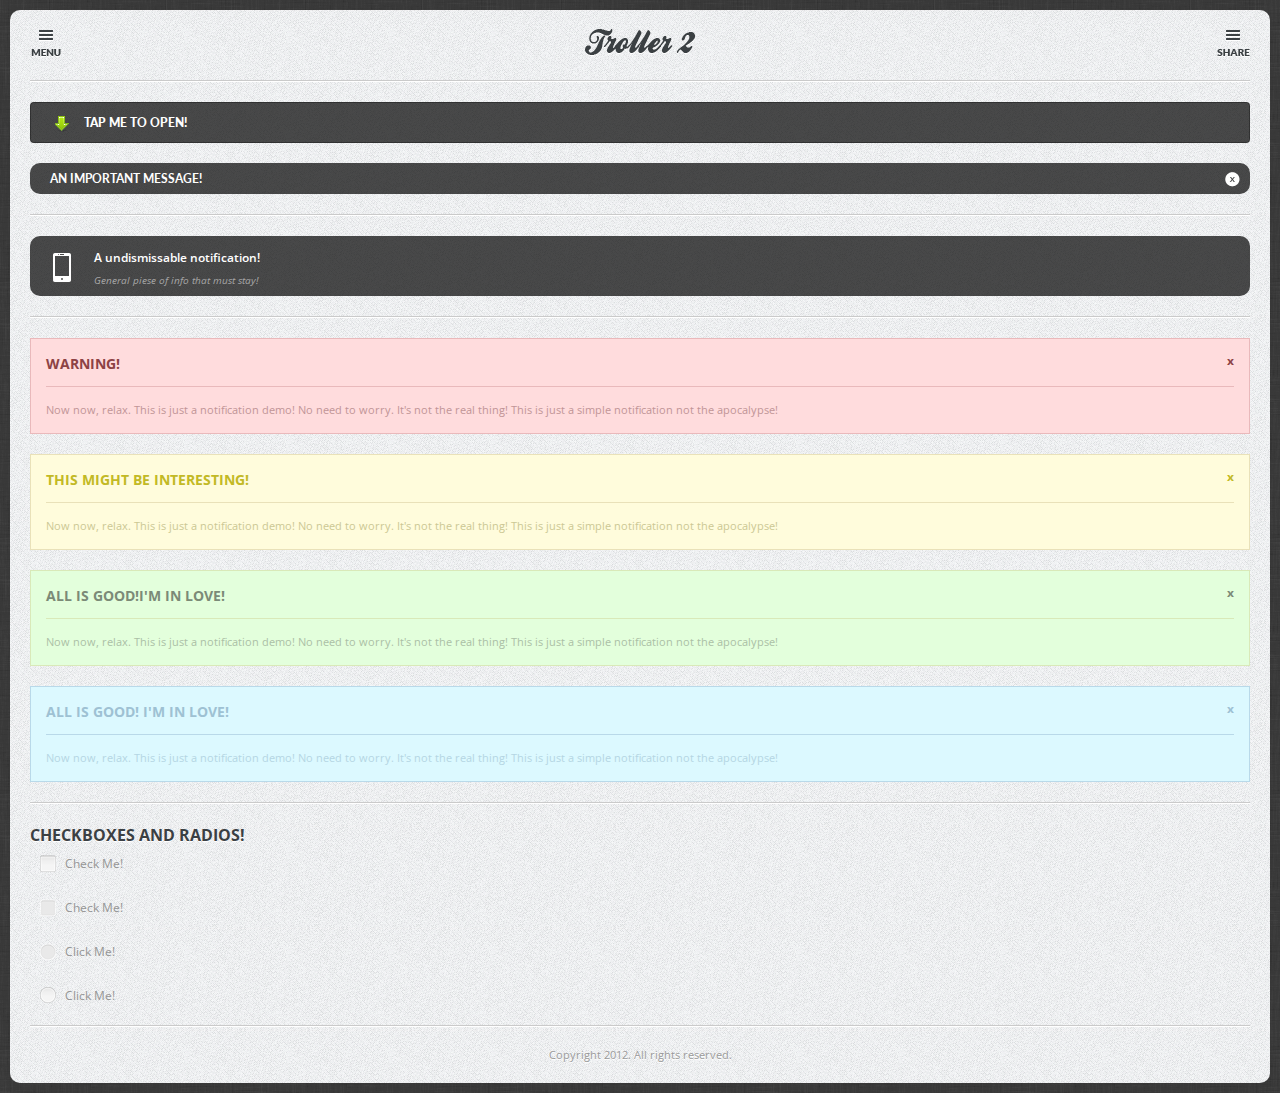
<file: jquery.html>
<!DOCTYPE html>
<head>
<meta http-equiv="Content-Type" content="text/html; charset=utf-8" />
<meta http-equiv="Content-Type" content="text/html; charset=utf-8" />
<meta name="viewport" content="user-scalable=no, initial-scale=1.0, maximum-scale=1.0"/>
<link rel="apple-touch-icon" sizes="114x114" href="images/splash/splash-icon.png"> 
<link rel="apple-touch-startup-image" href="images/splash/splash-screen.png" media="screen and (max-device-width: 320px)" /> 
<link rel="apple-touch-startup-image" href="images/splash/splash-screen@2x.png" media="(max-device-width: 480px) and (-webkit-min-device-pixel-ratio: 2)" /> 
<meta name="apple-mobile-web-app-capable" content="yes"/>
<title>Troller, 2ND Edition</title>

<link href="style/style.css" rel="stylesheet" type="text/css">
<link href="style/retina.css" media="only screen and (-webkit-min-device-pixel-ratio: 2)" rel="stylesheet" />
<link href="style/buttons.css" rel="stylesheet" type="text/css">
<link href="style/photoswipe.css" rel="stylesheet" type="text/css">

<script src="scripts/jquery.js"></script>
<script src="scripts/easing.js"></script>
<script src="scripts/tweetable.js"></script>
<script src="scripts/roundabout.js"></script>
<script src="scripts/contact.js"></script>
<script src="scripts/swipe.js"></script>
<script src="scripts/klass.min.js"></script>
<script src="scripts/photoswipe.js"></script>
<script src="scripts/retina.js"></script>
<script src="scripts/custom.js"></script>

</head>

<body>

<div id="page-body">

    <div class="content">
    
        <div class="left-controls">
            <a href="#" class="open-left-sidebar"><img src="images/nav/menu.png" class="replace-2x" width="33" alt="img"></a>
            <a href="#" class="close-left-sidebar"><img src="images/nav/close.png" class="replace-2x" width="31" alt="img"></a>
        </div>
        
        <div class="right-controls">
            <a href="#" class="open-right-sidebar"><img src="images/nav/share.png" class="replace-2x" width="33" alt="img"></a>
            <a href="#" class="close-right-sidebar"><img src="images/nav/close.png" class="replace-2x" width="31" alt="img"></a>
        </div>
        
        <div class="clear"></div>
    
        <p class="logo"><img src="images/logo.png" alt="img" width="111" class="replace-2x"></p>
        
        <div class="decoration">
            <div class="deco1"></div>
            <div class="deco2"></div>
        </div>
        
    	<div class="toggle">
        	<a href="#" class="toggle-deploy">Tap me to open!</a>
            <a href="#" class="toggle-close">Tap me to close!</a>
            <p class="toggle-content">
				Lorem Ipsum is simply dummy text of the printing and typesetting industry. 
                Lorem Ipsum has been the industry's standard dummy text ever since the 1500s, 
                when an unknown printer took a galley of type and 
                scrambled it to make a type specimen book.
            </p>
        </div>
        
        <div class="notification-line">
            AN IMPORTANT MESSAGE!<a href="#" class="close-notification"><img src="images/nav/close-not.png" alt="img" class="replace-2x" width="15"></a>
        </div>
        
        <div class="decoration">
            <div class="deco1"></div>
            <div class="deco2"></div>
        </div>
            
        <div class="notification-bar">
            <img src="images/icons/iphone@2x.png" alt="img">
            <strong>A undismissable notification!</strong><br/>
            <em>General piese of info that must stay!</em>
        </div>
        
        <div class="decoration">
            <div class="deco1"></div>
            <div class="deco2"></div>
        </div>
        
        <div class="notification-box red-box">
            <h4>WARNING!</h4>
            <a href="#" class="close-notification-red">x</a>
            <div class="clear"></div>
            <p>
                Now now, relax. This is just a notification demo! No need 
                to worry. It's not the real thing! This is just a simple 
                notification not the apocalypse!  
            </p>  
        </div>
        
        <div class="notification-box yellow-box">
            <h4>THIS MIGHT BE INTERESTING!</h4>
            <a href="#" class="close-notification-yellow">x</a>
            <div class="clear"></div>
            <p>
                Now now, relax. This is just a notification demo! No need 
                to worry. It's not the real thing! This is just a simple 
                notification not the apocalypse!  
            </p>  
        </div>
        
        <div class="notification-box green-box">
            <h4>ALL IS GOOD!I'M IN LOVE!</h4>
            <a href="#" class="close-notification-green">x</a>
            <div class="clear"></div>
            <p>
                Now now, relax. This is just a notification demo! No need 
                to worry. It's not the real thing! This is just a simple 
                notification not the apocalypse!  
            </p>  
        </div>
    
        <div class="notification-box blue-box">
            <h4>ALL IS GOOD! I'M IN LOVE!</h4>
            <a href="#" class="close-notification-blue">x</a>
            <div class="clear"></div>
            <p>
                Now now, relax. This is just a notification demo! No need 
                to worry. It's not the real thing! This is just a simple 
                notification not the apocalypse!  
            </p>  
        </div>

        <div class="decoration">
            <div class="deco1"></div>
            <div class="deco2"></div>
        </div>
        
        <div class="container">
            <h3 class="left-text">CHECKBOXES AND RADIOS!</h3>
            <a href="#" class="checkbox">Check Me!</a><br/><br/>
            <a href="#" class="checkbox2">Check Me!</a><br/><br/>
            <a href="#" class="radiobox">Click Me!</a><br/><br/>
            <a href="#" class="radiobox2">Click Me!</a>
    	</div>
        
        <div class="decoration">
            <div class="deco1"></div>
            <div class="deco2"></div>
        </div>
        
        <div class="copyright">
            <p class="center-text">Copyright 2012. All rights reserved.</p>
        </div>
       
    </div>
    
    
    <div class="sidebar-left">
        <div class="sidebar-hide-scroll-left"  >
            <div class="sidebar-left-logo">
                <img src="images/logow.png" alt="img" width="111" class="logo-left replace-2x">
                <em class="logo-left-headline">Tap the menu to close the sidebar</em>
                <div class="clear"></div>
            </div>
            <div class="sidebar-header-decoration"></div>
    
            <a href="index.html" class="nav-item home-nav-icon">Homepage<em></em></a>			<div class="side-deco"></div>
            <a href="#" id="sub-menu-one" class="nav-item about-nav-icon">About<strong></strong></a>
                <div class="sub-menu-one">
                    <a class="sub-menu-item" href="typography.html">Typography Features</a>
                    <a class="sub-menu-item" href="jquery.html">jQuery Features</a>
                    <a class="sub-menu-item" href="responsive.html">Responsive Features</a>
                    <a class="sub-menu-item" href="icons.html">Icons and Graphics</a>
                </div>
            <div class="side-deco"></div>
            <a href="portfolio.html" class="nav-item folio-nav-icon">	Portfolio<em></em></a>   <div class="side-deco"></div>    
            <a href="gallery.html" 	 class="nav-item gallery-nav-icon">	Gallery<em></em></a>	 <div class="side-deco"></div>
            <a href="videos.html" 	 class="nav-item video-nav-icon">	Videos<em></em></a>		 <div class="side-deco"></div>
            <a href="blog.html" 	 class="nav-item blog-nav-icon">	Blog<em></em></a>		 <div class="side-deco"></div>
            <a href="contact.html" 	 class="nav-item mail-nav-icon">	Mail Us!<em></em></a>	 <div class="side-deco"></div>
            <a href="tel:+123456789" class="nav-item call-nav-icon">	Call Us!<em></em></a>	 <div class="side-deco"></div>
            <a href="sms:+123456789" class="nav-item text-nav-icon">	Text Us!<em></em></a>	 <div class="side-deco"></div>
            <p class="center copy-side">Copyright 2012. All rights reserved</p>
        </div>
    </div>
    
    <div class="sidebar-right">
        <div class="sidebar-hide-scroll-right"  >
            <div class="sidebar-right-logo">
                <img src="images/logow.png" alt="img" width="111" class="logo-right replace-2x">
                <em class="logo-right-headline">Tap the menu to close the sidebar</em>
                <div class="clear"></div>
            </div>    
            <div class="sidebar-header-decoration"></div>
            <a href="#" class="nav-item fb-nav-icon">						Facebook Page<em></em></a>        	<div class="side-deco"></div>  
            <a href="#" class="nav-item tw-nav-icon">						Twitter Profile<em></em></a>      	<div class="side-deco"></div>
            <a href="#" class="nav-item tw-nav-icon">						Twitter Feed<strong></strong></a>   
            
            <div id="tweets"></div>        																		<div class="side-deco"></div>
            
            <a href="contact.html" class="nav-item mail-nav-icon">			Mail Us!<em></em></a>				<div class="side-deco"></div>
            <a href="tel:+123456789" class="nav-item call-nav-icon">		Call Us!<em></em></a>				<div class="side-deco"></div>
            <a href="sms:+123456789" class="nav-item text-nav-icon">		Text Us!<em></em></a>				<div class="side-deco"></div>
            <p class="center copy-side">Copyright 2012. All rights reserved</p>
        </div>
    </div>

</div>


</body>
</html>
</file>
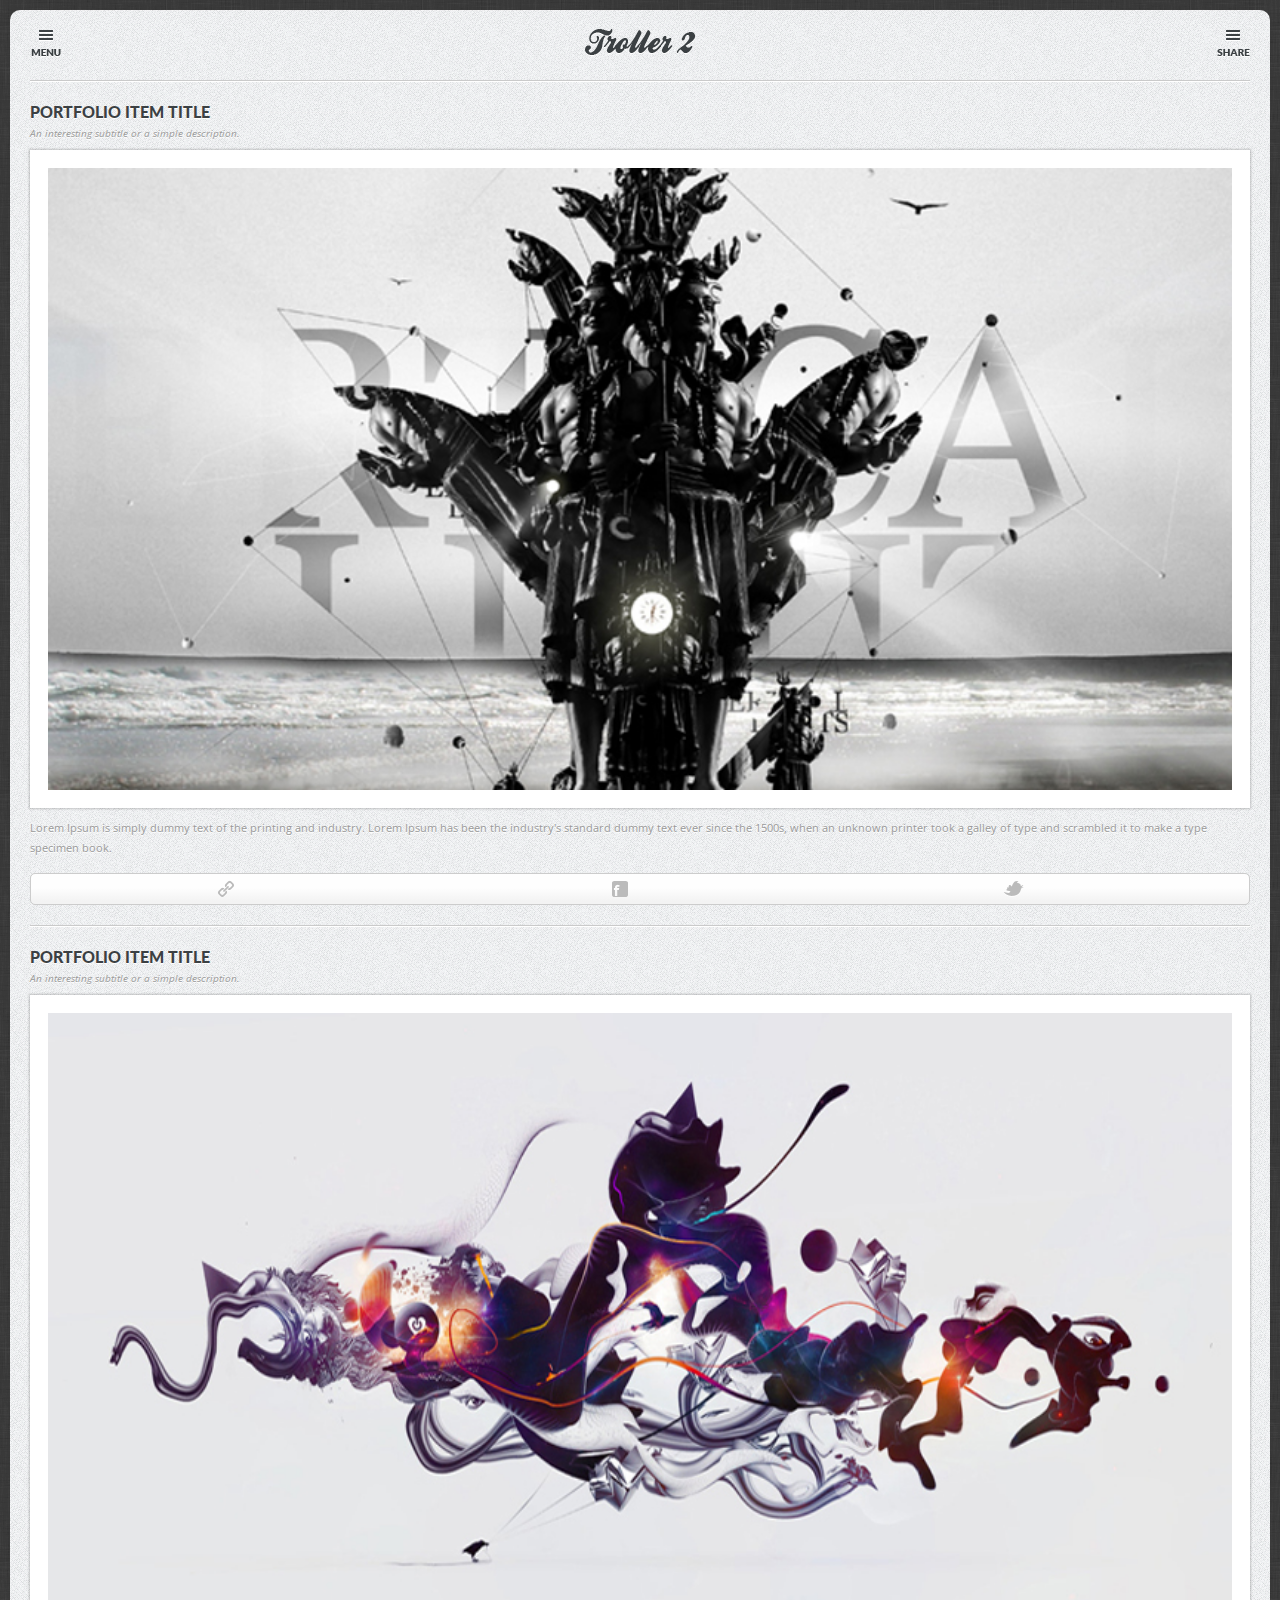
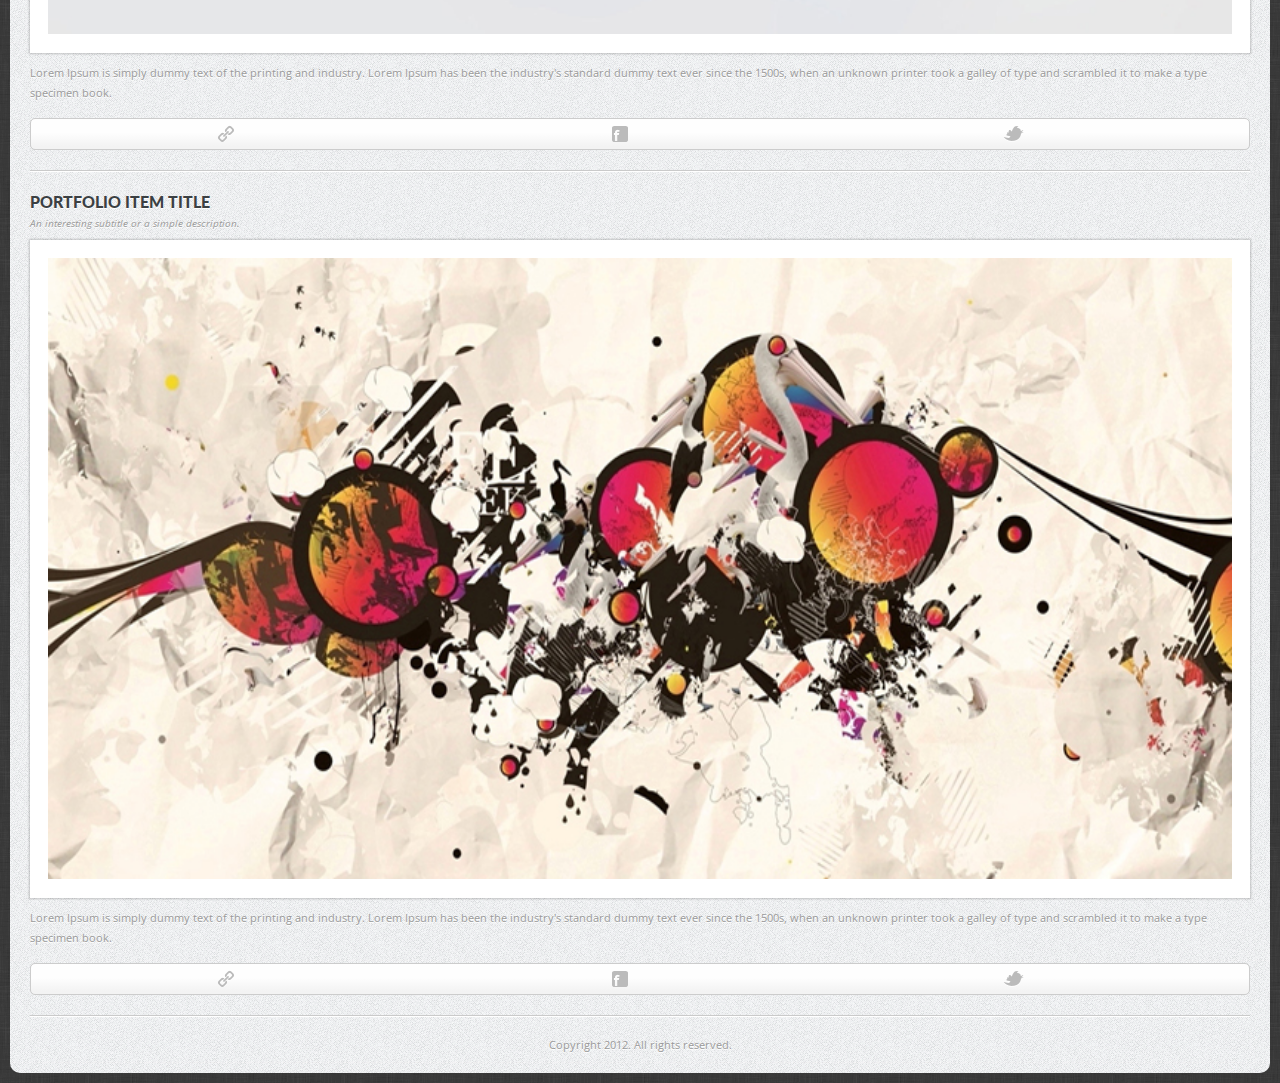
<file: portfolio.html>
<!DOCTYPE html>
<head>
<meta http-equiv="Content-Type" content="text/html; charset=utf-8" />
<meta http-equiv="Content-Type" content="text/html; charset=utf-8" />
<meta name="viewport" content="user-scalable=no, initial-scale=1.0, maximum-scale=1.0"/>
<link rel="apple-touch-icon" sizes="114x114" href="images/splash/splash-icon.png"> 
<link rel="apple-touch-startup-image" href="images/splash/splash-screen.png" media="screen and (max-device-width: 320px)" /> 
<link rel="apple-touch-startup-image" href="images/splash/splash-screen@2x.png" media="(max-device-width: 480px) and (-webkit-min-device-pixel-ratio: 2)" /> 
<meta name="apple-mobile-web-app-capable" content="yes"/>
<title>Troller, 2ND Edition</title>

<link href="style/style.css" rel="stylesheet" type="text/css">
<link href="style/retina.css" media="only screen and (-webkit-min-device-pixel-ratio: 2)" rel="stylesheet" />
<link href="style/buttons.css" rel="stylesheet" type="text/css">
<link href="style/photoswipe.css" rel="stylesheet" type="text/css">

<script src="scripts/jquery.js"></script>
<script src="scripts/easing.js"></script>
<script src="scripts/tweetable.js"></script>
<script src="scripts/roundabout.js"></script>
<script src="scripts/contact.js"></script>
<script src="scripts/swipe.js"></script>
<script src="scripts/klass.min.js"></script>
<script src="scripts/photoswipe.js"></script>
<script src="scripts/retina.js"></script>
<script src="scripts/custom.js"></script>

</head>

<body>

<div id="page-body">

    <div class="content">
    
        <div class="left-controls">
            <a href="#" class="open-left-sidebar"><img src="images/nav/menu.png" class="replace-2x" width="33" alt="img"></a>
            <a href="#" class="close-left-sidebar"><img src="images/nav/close.png" class="replace-2x" width="31" alt="img"></a>
        </div>
        
        <div class="right-controls">
            <a href="#" class="open-right-sidebar"><img src="images/nav/share.png" class="replace-2x" width="33" alt="img"></a>
            <a href="#" class="close-right-sidebar"><img src="images/nav/close.png" class="replace-2x" width="31" alt="img"></a>
        </div>
        
        <div class="clear"></div>
    
        <p class="logo"><img src="images/logo.png" alt="img" width="111" class="replace-2x"></p>

        <div class="decoration">
            <div class="deco1"></div>
            <div class="deco2"></div>
        </div>
            

    <div class="container">
		<div class="portfolio-item">
            <h3 class="left-text">PORTFOLIO ITEM TITLE</h3>
            <h4 class="left-text">An interesting subtitle or a simple description.</h4>
        	<img class="image-deco responsive-image" src="images/slider/1.jpg" alt="img">
            <p class="left-text">Lorem Ipsum is simply dummy text of the printing and industry. Lorem Ipsum has been the industry's standard dummy text ever since the 1500s, when an unknown printer took a galley of type and scrambled it to make a type specimen book.</p>
       		<div class="share-box">
            	<a href="#" class="read-more-share"></a>
                <a href="#" class="facebook-share"></a>
                <a href="#" class="twitter-share"></a>
            </div>
        </div>
        
        <div class="decoration">
            <div class="in-container deco1"></div>
            <div class="in-container deco2"></div>
        </div>
        
		<div class="portfolio-item">
            <h3 class="left-text">PORTFOLIO ITEM TITLE</h3>
            <h4 class="left-text">An interesting subtitle or a simple description.</h4>
        	<img class="image-deco responsive-image" src="images/slider/2.jpg" alt="img">
            <p class="left-text">Lorem Ipsum is simply dummy text of the printing and industry. Lorem Ipsum has been the industry's standard dummy text ever since the 1500s, when an unknown printer took a galley of type and scrambled it to make a type specimen book.</p>
       		<div class="share-box">
            	<a href="#" class="read-more-share"></a>
                <a href="#" class="facebook-share"></a>
                <a href="#" class="twitter-share"></a>
            </div>
        </div>
        
        <div class="decoration">
            <div class="in-container deco1"></div>
            <div class="in-container deco2"></div>
        </div>
        
		<div class="portfolio-item">
            <h3 class="left-text">PORTFOLIO ITEM TITLE</h3>
            <h4 class="left-text">An interesting subtitle or a simple description.</h4>
        	<img class="image-deco responsive-image" src="images/slider/3.jpg" alt="img">
            <p class="left-text">Lorem Ipsum is simply dummy text of the printing and industry. Lorem Ipsum has been the industry's standard dummy text ever since the 1500s, when an unknown printer took a galley of type and scrambled it to make a type specimen book.</p>
       		<div class="share-box">
            	<a href="#" class="read-more-share"></a>
                <a href="#" class="facebook-share"></a>
                <a href="#" class="twitter-share"></a>
            </div>
        </div>
        
              
    </div>


        <div class="decoration">
            <div class="deco1"></div>
            <div class="deco2"></div>
        </div>
        
        <div class="copyright">
            <p class="center-text">Copyright 2012. All rights reserved.</p>
        </div>
       
    </div>
    
    
    <div class="sidebar-left">
        <div class="sidebar-hide-scroll-left"  >
            <div class="sidebar-left-logo">
                <img src="images/logow.png" alt="img" width="111" class="logo-left replace-2x">
                <em class="logo-left-headline">Tap the menu to close the sidebar</em>
                <div class="clear"></div>
            </div>
            <div class="sidebar-header-decoration"></div>
    
            <a href="index.html" class="nav-item home-nav-icon">Homepage<em></em></a>			<div class="side-deco"></div>
            <a href="#" id="sub-menu-one" class="nav-item about-nav-icon">About<strong></strong></a>
                <div class="sub-menu-one">
                    <a class="sub-menu-item" href="typography.html">Typography Features</a>
                    <a class="sub-menu-item" href="jquery.html">jQuery Features</a>
                    <a class="sub-menu-item" href="responsive.html">Responsive Features</a>
                    <a class="sub-menu-item" href="icons.html">Icons and Graphics</a>
                </div>
            <div class="side-deco"></div>
            <a href="portfolio.html" class="nav-item folio-nav-icon">	Portfolio<em></em></a>   <div class="side-deco"></div>    
            <a href="gallery.html" 	 class="nav-item gallery-nav-icon">	Gallery<em></em></a>	 <div class="side-deco"></div>
            <a href="videos.html" 	 class="nav-item video-nav-icon">	Videos<em></em></a>		 <div class="side-deco"></div>
            <a href="blog.html" 	 class="nav-item blog-nav-icon">	Blog<em></em></a>		 <div class="side-deco"></div>
            <a href="contact.html" 	 class="nav-item mail-nav-icon">	Mail Us!<em></em></a>	 <div class="side-deco"></div>
            <a href="tel:+123456789" class="nav-item call-nav-icon">	Call Us!<em></em></a>	 <div class="side-deco"></div>
            <a href="sms:+123456789" class="nav-item text-nav-icon">	Text Us!<em></em></a>	 <div class="side-deco"></div>
            <p class="center copy-side">Copyright 2012. All rights reserved</p>
        </div>
    </div>
    
    <div class="sidebar-right">
        <div class="sidebar-hide-scroll-right"  >
            <div class="sidebar-right-logo">
                <img src="images/logow.png" alt="img" width="111" class="logo-right replace-2x">
                <em class="logo-right-headline">Tap the menu to close the sidebar</em>
                <div class="clear"></div>
            </div>    
            <div class="sidebar-header-decoration"></div>
            <a href="#" class="nav-item fb-nav-icon">						Facebook Page<em></em></a>        	<div class="side-deco"></div>  
            <a href="#" class="nav-item tw-nav-icon">						Twitter Profile<em></em></a>      	<div class="side-deco"></div>
            <a href="#" class="nav-item tw-nav-icon">						Twitter Feed<strong></strong></a>   
            
            <div id="tweets"></div>        																		<div class="side-deco"></div>
            
            <a href="contact.html" class="nav-item mail-nav-icon">			Mail Us!<em></em></a>				<div class="side-deco"></div>
            <a href="tel:+123456789" class="nav-item call-nav-icon">		Call Us!<em></em></a>				<div class="side-deco"></div>
            <a href="sms:+123456789" class="nav-item text-nav-icon">		Text Us!<em></em></a>				<div class="side-deco"></div>
            <p class="center copy-side">Copyright 2012. All rights reserved</p>
        </div>
    </div>

</div>


</body>
</html>
</file>
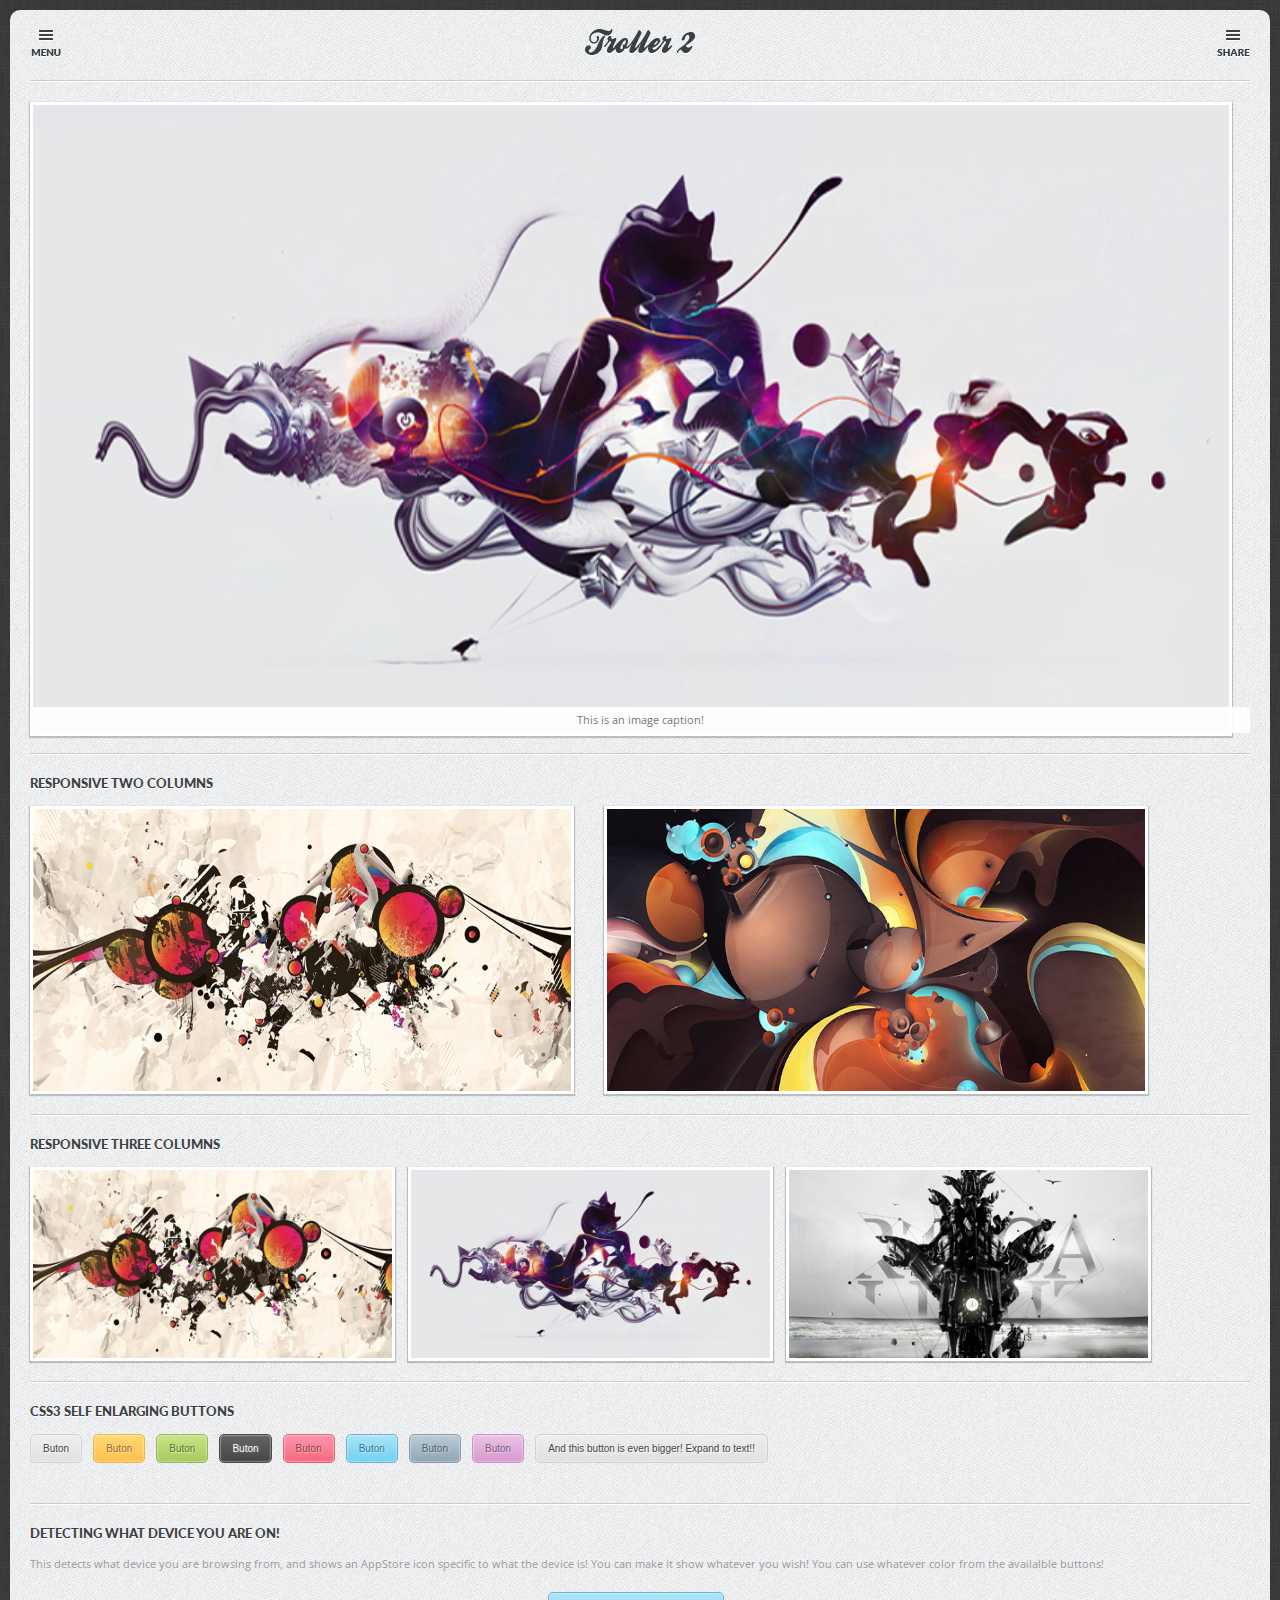
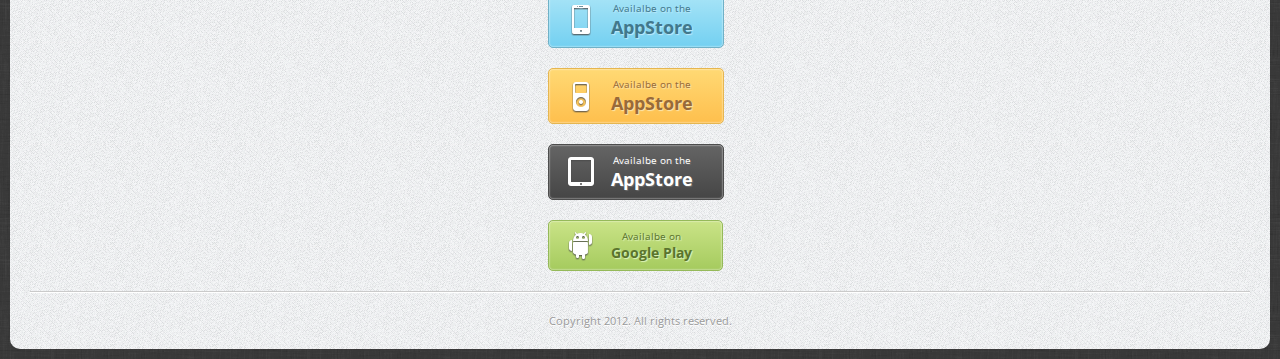
<file: responsive.html>
<!DOCTYPE html>
<head>
<meta http-equiv="Content-Type" content="text/html; charset=utf-8" />
<meta http-equiv="Content-Type" content="text/html; charset=utf-8" />
<meta name="viewport" content="user-scalable=no, initial-scale=1.0, maximum-scale=1.0"/>
<link rel="apple-touch-icon" sizes="114x114" href="images/splash/splash-icon.png"> 
<link rel="apple-touch-startup-image" href="images/splash/splash-screen.png" media="screen and (max-device-width: 320px)" /> 
<link rel="apple-touch-startup-image" href="images/splash/splash-screen@2x.png" media="(max-device-width: 480px) and (-webkit-min-device-pixel-ratio: 2)" /> 
<meta name="apple-mobile-web-app-capable" content="yes"/>
<title>Troller, 2ND Edition</title>

<link href="style/style.css" rel="stylesheet" type="text/css">
<link href="style/retina.css" media="only screen and (-webkit-min-device-pixel-ratio: 2)" rel="stylesheet" />
<link href="style/buttons.css" rel="stylesheet" type="text/css">
<link href="style/photoswipe.css" rel="stylesheet" type="text/css">

<script src="scripts/jquery.js"></script>
<script src="scripts/easing.js"></script>
<script src="scripts/tweetable.js"></script>
<script src="scripts/roundabout.js"></script>
<script src="scripts/contact.js"></script>
<script src="scripts/swipe.js"></script>
<script src="scripts/klass.min.js"></script>
<script src="scripts/photoswipe.js"></script>
<script src="scripts/retina.js"></script>
<script src="scripts/custom.js"></script>

</head>

<body>

<div id="page-body">

    <div class="content">
    
        <div class="left-controls">
            <a href="#" class="open-left-sidebar"><img src="images/nav/menu.png" class="replace-2x" width="33" alt="img"></a>
            <a href="#" class="close-left-sidebar"><img src="images/nav/close.png" class="replace-2x" width="31" alt="img"></a>
        </div>
        
        <div class="right-controls">
            <a href="#" class="open-right-sidebar"><img src="images/nav/share.png" class="replace-2x" width="33" alt="img"></a>
            <a href="#" class="close-right-sidebar"><img src="images/nav/close.png" class="replace-2x" width="31" alt="img"></a>
        </div>
        
        <div class="clear"></div>
    
        <p class="logo"><img src="images/logo.png" alt="img" width="111" class="replace-2x"></p>

        <div class="decoration">
            <div class="deco1"></div>
            <div class="deco2"></div>
        </div>
            
    <div class="container">
    	<img class="responsive-image responsive-background" src="images/slider/2.jpg" alt="img">
        <p class="responsive-image-caption">This is an image caption!</p>
    </div>
    
	<div class="decoration">
    	<div class="deco1"></div>
    	<div class="deco2"></div>
    </div>
    
    <div class="container">
    	<h4 class="left-text container-title">RESPONSIVE TWO COLUMNS</h4>
        <p class="column-two-one"><img class="responsive-image responsive-background" src="images/slider/3.jpg" alt="img"></p>
        <p class="column-two-two"><img class="responsive-image responsive-background" src="images/slider/4.jpg" alt="img"></p>
        <div class="clear"></div>
    </div>    
    
	<div class="decoration">
    	<div class="deco1"></div>
    	<div class="deco2"></div>
    </div>
    
    <div class="container">
    	<h4 class="left-text container-title">RESPONSIVE THREE COLUMNS</h4>
        <p class="column-three-one"><img class="responsive-image responsive-background" src="images/slider/3.jpg" alt="img"></p>
        <p class="column-three-two"><img class="responsive-image responsive-background" src="images/slider/2.jpg" alt="img"></p>
        <p class="column-three-three"><img class="responsive-image responsive-background" src="images/slider/1.jpg" alt="img"></p>   
        <div class="clear"></div>
    </div>
    
	<div class="decoration">
    	<div class="deco1"></div>
    	<div class="deco2"></div>
    </div>
    
    <div class="container">
    	<h4 class="left-text container-title">CSS3 SELF ENLARGING BUTTONS</h4>
        <a href="#" class="button grey">Buton</a>
        <a href="#" class="button yellow">Buton</a>
        <a href="#" class="button green">Buton</a>
        <a href="#" class="button black">Buton</a>
        <a href="#" class="button red">Buton</a>
        <a href="#" class="button blue">Buton</a>
        <a href="#" class="button gblue">Buton</a>
        <a href="#" class="button purple">Buton</a>
        <a href="#" class="button grey no-bottom-margin">And this button is even bigger! Expand to text!!</a>
    </div>
    
	<div class="decoration">
    	<div class="deco1"></div>
    	<div class="deco2"></div>
    </div>
    
    <div class="container">
    	<h4 class="left-text container-title">DETECTING WHAT DEVICE YOU ARE ON!</h4>
        <p class="left-text">
        	This detects what device you are browsing from, 
            and shows an AppStore icon specific to what the device is! 
            You can make it show whatever you wish!
            You can use whatever color from the availalble buttons!
        </p>
        
        <div class="iphone-detected">
            <a href="#" class="button blue">
                <img class="button-icon" src="images/icons/iphone@2x.png" alt="img">
                <em>Availalbe on the</em>
                <strong>AppStore</strong>
            </a>
            <br/>
        </div>
        
        <div class="ipod-detected">
            <a href="#" class="button yellow">
                <img class="button-icon" src="images/icons/ipodn@2x.png" alt="img">
                <em>Availalbe on the</em>
                <strong>AppStore</strong>
            </a>
        </div>
        
        <div class="ipad-detected">
            <a href="#" class="button black">
                <img class="button-icon" src="images/icons/ipad@2x.png" alt="img">
                <em>Availalbe on the</em>
                <strong>AppStore</strong>
            </a>
        </div>
        
        <div class="android-detected">
            <a href="#" class="button green">
                <img class="button-icon" src="images/icons/android@2x.png" alt="img">
                <em>Availalbe on</em>
                <strong>Google Play</strong>
            </a>
        </div>
        
    </div>

        <div class="decoration">
            <div class="deco1"></div>
            <div class="deco2"></div>
        </div>
        
        <div class="copyright">
            <p class="center-text">Copyright 2012. All rights reserved.</p>
        </div>
       
    </div>
    
    
    <div class="sidebar-left">
        <div class="sidebar-hide-scroll-left"  >
            <div class="sidebar-left-logo">
                <img src="images/logow.png" alt="img" width="111" class="logo-left replace-2x">
                <em class="logo-left-headline">Tap the menu to close the sidebar</em>
                <div class="clear"></div>
            </div>
            <div class="sidebar-header-decoration"></div>
    
            <a href="index.html" class="nav-item home-nav-icon">Homepage<em></em></a>			<div class="side-deco"></div>
            <a href="#" id="sub-menu-one" class="nav-item about-nav-icon">About<strong></strong></a>
                <div class="sub-menu-one">
                    <a class="sub-menu-item" href="typography.html">Typography Features</a>
                    <a class="sub-menu-item" href="jquery.html">jQuery Features</a>
                    <a class="sub-menu-item" href="responsive.html">Responsive Features</a>
                    <a class="sub-menu-item" href="icons.html">Icons and Graphics</a>
                </div>
            <div class="side-deco"></div>
            <a href="portfolio.html" class="nav-item folio-nav-icon">	Portfolio<em></em></a>   <div class="side-deco"></div>    
            <a href="gallery.html" 	 class="nav-item gallery-nav-icon">	Gallery<em></em></a>	 <div class="side-deco"></div>
            <a href="videos.html" 	 class="nav-item video-nav-icon">	Videos<em></em></a>		 <div class="side-deco"></div>
            <a href="blog.html" 	 class="nav-item blog-nav-icon">	Blog<em></em></a>		 <div class="side-deco"></div>
            <a href="contact.html" 	 class="nav-item mail-nav-icon">	Mail Us!<em></em></a>	 <div class="side-deco"></div>
            <a href="tel:+123456789" class="nav-item call-nav-icon">	Call Us!<em></em></a>	 <div class="side-deco"></div>
            <a href="sms:+123456789" class="nav-item text-nav-icon">	Text Us!<em></em></a>	 <div class="side-deco"></div>
            <p class="center copy-side">Copyright 2012. All rights reserved</p>
        </div>
    </div>
    
    <div class="sidebar-right">
        <div class="sidebar-hide-scroll-right"  >
            <div class="sidebar-right-logo">
                <img src="images/logow.png" alt="img" width="111" class="logo-right replace-2x">
                <em class="logo-right-headline">Tap the menu to close the sidebar</em>
                <div class="clear"></div>
            </div>    
            <div class="sidebar-header-decoration"></div>
            <a href="#" class="nav-item fb-nav-icon">						Facebook Page<em></em></a>        	<div class="side-deco"></div>  
            <a href="#" class="nav-item tw-nav-icon">						Twitter Profile<em></em></a>      	<div class="side-deco"></div>
            <a href="#" class="nav-item tw-nav-icon">						Twitter Feed<strong></strong></a>   
            
            <div id="tweets"></div>        																		<div class="side-deco"></div>
            
            <a href="contact.html" class="nav-item mail-nav-icon">			Mail Us!<em></em></a>				<div class="side-deco"></div>
            <a href="tel:+123456789" class="nav-item call-nav-icon">		Call Us!<em></em></a>				<div class="side-deco"></div>
            <a href="sms:+123456789" class="nav-item text-nav-icon">		Text Us!<em></em></a>				<div class="side-deco"></div>
            <p class="center copy-side">Copyright 2012. All rights reserved</p>
        </div>
    </div>

</div>


</body>
</html>
</file>
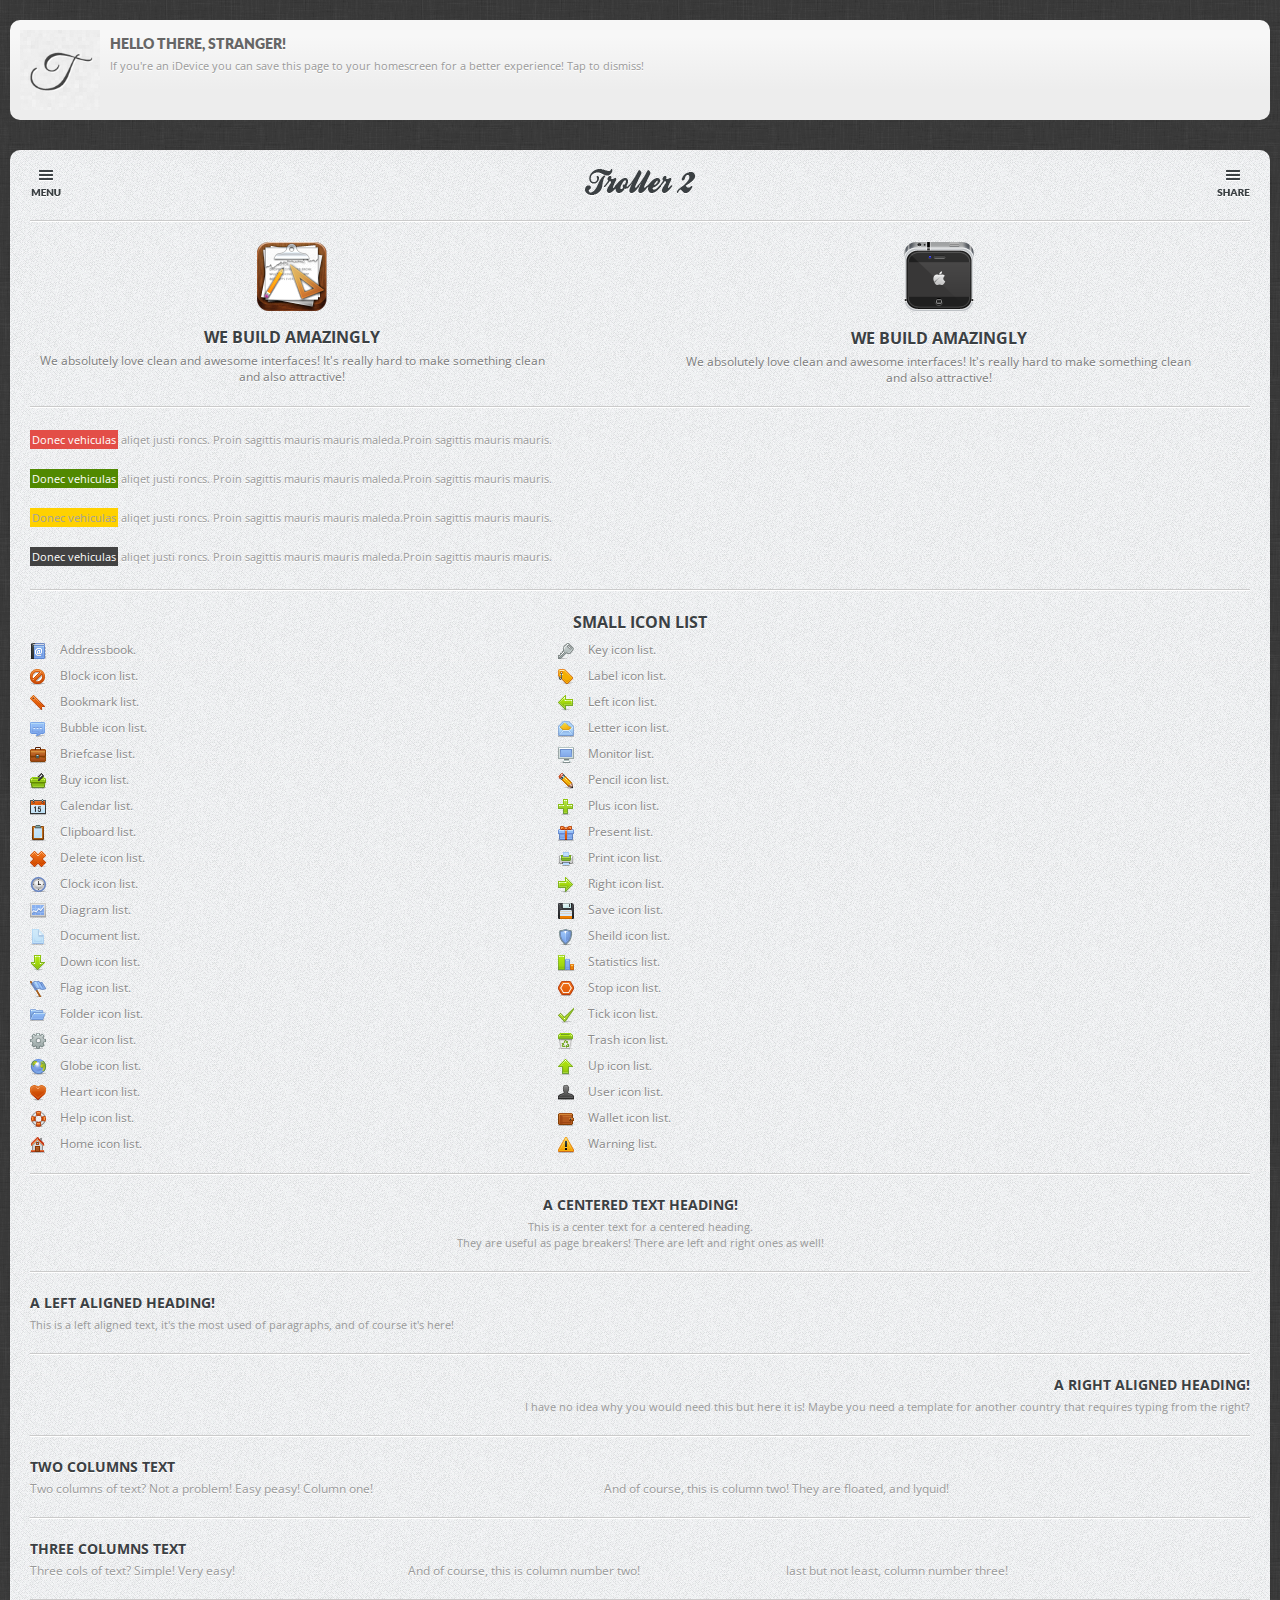
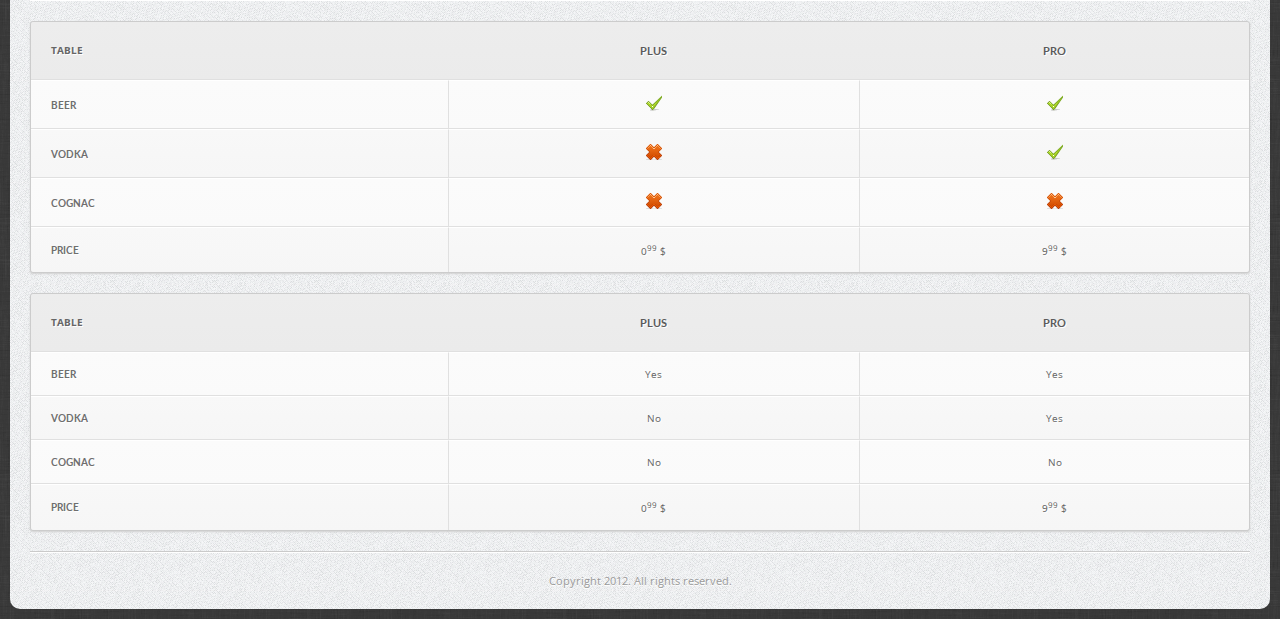
<file: typography.html>
<!DOCTYPE html>
<head>
<meta http-equiv="Content-Type" content="text/html; charset=utf-8" />
<meta http-equiv="Content-Type" content="text/html; charset=utf-8" />
<meta name="viewport" content="user-scalable=no, initial-scale=1.0, maximum-scale=1.0"/>
<link rel="apple-touch-icon" sizes="114x114" href="images/splash/splash-icon.png"> 
<link rel="apple-touch-startup-image" href="images/splash/splash-screen.png" media="screen and (max-device-width: 320px)" /> 
<link rel="apple-touch-startup-image" href="images/splash/splash-screen@2x.png" media="(max-device-width: 480px) and (-webkit-min-device-pixel-ratio: 2)" /> 
<meta name="apple-mobile-web-app-capable" content="yes"/>
<title>Troller, 2ND Edition</title>

<link href="style/style.css" rel="stylesheet" type="text/css">
<link href="style/retina.css" media="only screen and (-webkit-min-device-pixel-ratio: 2)" rel="stylesheet" />
<link href="style/buttons.css" rel="stylesheet" type="text/css">
<link href="style/photoswipe.css" rel="stylesheet" type="text/css">

<script src="scripts/jquery.js"></script>
<script src="scripts/easing.js"></script>
<script src="scripts/tweetable.js"></script>
<script src="scripts/roundabout.js"></script>
<script src="scripts/contact.js"></script>
<script src="scripts/swipe.js"></script>
<script src="scripts/klass.min.js"></script>
<script src="scripts/photoswipe.js"></script>
<script src="scripts/retina.js"></script>
<script src="scripts/custom.js"></script>

</head>

<body>

<div class="header-notification">
	<p>
    	<img class="header-image" src="images/splash/splash-icon.png" width="80" alt="img"> 
        <strong>HELLO THERE, STRANGER!</strong><br/>
       	 If you're an iDevice you can save this page to your homescreen for a better experience! Tap to dismiss!
    </p>
    <div class="clear"></div>
</div>

<div id="page-body">

    <div class="content">
    
        <div class="left-controls">
            <a href="#" class="open-left-sidebar"><img src="images/nav/menu.png" class="replace-2x" width="33" alt="img"></a>
            <a href="#" class="close-left-sidebar"><img src="images/nav/close.png" class="replace-2x" width="31" alt="img"></a>
        </div>
        
        <div class="right-controls">
            <a href="#" class="open-right-sidebar"><img src="images/nav/share.png" class="replace-2x" width="33" alt="img"></a>
            <a href="#" class="close-right-sidebar"><img src="images/nav/close.png" class="replace-2x" width="31" alt="img"></a>
        </div>
        
        <div class="clear"></div>
    
        <p class="logo"><img src="images/logo.png" alt="img" width="111" class="replace-2x"></p>

        <div class="decoration">
            <div class="deco1"></div>
            <div class="deco2"></div>
        </div>
            
        <div class="container">
            <div class="two-column-one">
                <em class="center-text"><img src="images/icons/icon1.png" class="replace-2x" width="70" alt="img"></em>
                <h3 class="center-text">WE BUILD AMAZINGLY</h3>
                <p class="center-text">
                    We absolutely love clean and awesome interfaces! It's really hard to make something clean and also attractive!
                </p>
            </div>
            <div class="two-column-two">
                <em class="center-text"><img src="images/icons/icon2.png" class="replace-2x" width="70" alt="img"></em>
                <h3 class="center-text">WE BUILD AMAZINGLY</h3>
                <p class="center-text">
                    We absolutely love clean and awesome interfaces! It's really hard to make something clean and also attractive!
                </p>
            </div>
            <div class="clear"></div>
        </div>    
        
        <div class="decoration">
            <div class="deco1"></div>
            <div class="deco2"></div>
        </div>  
        
        <div class="container">
            <p class="highlight"><span class="highlight-orange">Donec vehiculas</span> aliqet justi roncs. Proin sagittis mauris mauris maleda.Proin sagittis mauris mauris.</p>
            <p class="highlight"><span class="highlight-green">Donec vehiculas</span> aliqet justi roncs. Proin sagittis mauris mauris maleda.Proin sagittis mauris mauris.</p>        
            <p class="highlight"><span class="highlight-yellow">Donec vehiculas</span> aliqet justi roncs. Proin sagittis mauris mauris maleda.Proin sagittis mauris mauris.</p>        
            <p class="highlight last-item"><span class="highlight-gray">Donec vehiculas</span> aliqet justi roncs. Proin sagittis mauris mauris maleda.Proin sagittis mauris mauris.</p>        
        </div>        
    
        <div class="decoration">
            <div class="deco1"></div>
            <div class="deco2"></div>
        </div>
        
        <h3 class="center-text">SMALL ICON LIST</h3>  
        <div class="container-fifty">
            <ul class="icon-lists">
                <li class="list-address">Addressbook.</li>
                <li class="list-block">Block icon list.</li>
                <li class="list-bookmark">Bookmark list.</li>
                <li class="list-bubble">Bubble icon list.</li>
                <li class="list-briefcase">Briefcase list.</li>
                <li class="list-buy">Buy icon list.</li>
                <li class="list-calendar">Calendar list.</li>
                <li class="list-clipboard">Clipboard list.</li>
                <li class="list-delete">Delete icon list.</li>
                <li class="list-clock">Clock icon list.</li>
                <li class="list-diagram">Diagram list.</li>
                <li class="list-document">Document list.</li>
                <li class="list-down">Down icon list.</li>
                <li class="list-flag">Flag icon list.</li>
                <li class="list-folder">Folder icon list.</li>
                <li class="list-gear">Gear icon list.</li>
                <li class="list-globe">Globe icon list.</li>
                <li class="list-heart">Heart icon list.</li>
                <li class="list-help">Help icon list.</li>
                <li class="list-home">Home icon list.</li>
            </ul>
        </div>
        <div class="container-fifty">
            <ul class="icon-lists">
                <li class="list-key">Key icon list.</li>
                <li class="list-label">Label icon list.</li>
                <li class="list-left">Left icon list.</li>
                <li class="list-letter">Letter icon list.</li>
                <li class="list-monitor">Monitor list.</li>
                <li class="list-pencil">Pencil icon list.</li>
                <li class="list-plus">Plus icon list.</li>
                <li class="list-present">Present list.</li>
                <li class="list-print">Print icon list.</li>
                <li class="list-right">Right icon list.</li>
                <li class="list-save">Save icon list.</li>
                <li class="list-shield">Sheild icon list.</li>
                <li class="list-statistics">Statistics list.</li>
                <li class="list-stop">Stop icon list.</li>
                <li class="list-tick">Tick icon list.</li>
                <li class="list-trash">Trash icon list.</li>
                <li class="list-up">Up icon list.</li>
                <li class="list-user">User icon list.</li>
                <li class="list-walet">Wallet icon list.</li>
                <li class="list-warning">Warning list.</li>
            </ul>
        </div>
    
        <div class="decoration">
            <div class="deco1"></div>
            <div class="deco2"></div>
        </div>
           
        <div class="container">
            <h4 class="center-text">A CENTERED TEXT HEADING!</h4>
            <p class="center-text">This is a center text for a centered heading.<br/> They are useful as page breakers! There are left and right ones as well!</p>   
        </div>    
    
        <div class="decoration">
            <div class="deco1"></div>
            <div class="deco2"></div>
        </div>
       
        <div class="container">
            <h4 class="left-text">A LEFT ALIGNED HEADING!</h4>
            <p class="left-text">This is a left aligned text, it's the most used of paragraphs, and of course it's here!</p>  
        </div>    
    
        <div class="decoration">
            <div class="deco1"></div>
            <div class="deco2"></div>
        </div>
        
        <div class="container">
            <h4 class="right-text">A RIGHT ALIGNED HEADING!</h4>
            <p class="right-text">I have no idea why you would need this but here it is! Maybe you need a template for another country that requires typing from the right?</p>    
        </div>    
    
        <div class="decoration">
            <div class="deco1"></div>
            <div class="deco2"></div>
        </div>
        
        <div class="container">
            <h4 class="left-text">TWO COLUMNS TEXT</h4>
            <p class="column-two-one">Two columns of text? Not a problem! Easy peasy! Column one!</p>
            <p class="column-two-two">And of course, this is column two! They are floated, and lyquid!</p>
            <div class="clear"></div>
        </div>    
    
        <div class="decoration">
            <div class="deco1"></div>
            <div class="deco2"></div>
        </div>
        
        <div class="container">
            <h4 class="left-text">THREE COLUMNS TEXT</h4>
            <p class="column-three-one">Three cols of text? Simple! Very easy!</p>
            <p class="column-three-two">And of course, this is column number two!</p>
            <p class="column-three-three">last but not least, column number three!</p>   
            <div class="clear"></div>
        </div>
        
        <div class="decoration">
            <div class="deco1"></div>
            <div class="deco2"></div>
        </div>
        
        <div class="container">
            <table cellspacing='0' class="table">
                <tr>
                    <th>TABLE</th>
                    <th class="table-title">PLUS</th>
                    <th class="table-title">PRO</th>
                </tr><!-- Table Header -->
                    
                <tr>
                    <td class="table-sub-title">BEER</td>
                    <td><img src="images/lists/tick_16.png" alt="img"></td>
                    <td><img src="images/lists/tick_16.png" alt="img"></td>
                </tr>
                
                <tr class='even'>
                    <td class="table-sub-title">VODKA</td>
                    <td><img src="images/lists/delete_16.png" alt="img"></td>
                    <td><img src="images/lists/tick_16.png" alt="img"></td>
                </tr>
                
                <tr>
                    <td class="table-sub-title">COGNAC</td>
                    <td><img src="images/lists/delete_16.png" alt="img"></td>
                    <td><img src="images/lists/delete_16.png" alt="img"></td>
                </tr>
                
                <tr class='even'>
                    <td class="table-sub-title">PRICE</td>
                    <td class="price">0<sup class="small-price">99</sup>  $</td>
                    <td class="price">9<sup class="small-price">99</sup>  $</td>
                </tr> 
            </table>
        </div>
        
        <div class="decoration"></div>
        
        <div class="container">
           <table cellspacing='0' class="table">
                <tr>
                    <th>TABLE</th>
                    <th class="table-title">PLUS</th>
                    <th class="table-title">PRO</th>
                </tr><!-- Table Header -->
                    
                <tr>
                    <td class="table-sub-title">BEER</td>
                    <td>Yes</td>
                    <td>Yes</td>
                </tr>
                
                <tr class='even'>
                    <td class="table-sub-title">VODKA</td>
                    <td>No</td>
                    <td>Yes</td>
                </tr>
                
                <tr>
                    <td class="table-sub-title">COGNAC</td>
                    <td>No</td>
                    <td>No</td>
                </tr>
                
                <tr class='even'>
                    <td class="table-sub-title">PRICE</td>
                    <td class="price">0<sup class="small-price">99</sup>  $</td>
                    <td class="price">9<sup class="small-price">99</sup>  $</td>
                </tr>       
            </table>
        </div>

        <div class="decoration">
            <div class="deco1"></div>
            <div class="deco2"></div>
        </div>
        
        <div class="copyright">
            <p class="center-text">Copyright 2012. All rights reserved.</p>
        </div>
       
    </div>
    
    
    <div class="sidebar-left">
        <div class="sidebar-hide-scroll-left"  >
            <div class="sidebar-left-logo">
                <img src="images/logow.png" alt="img" width="111" class="logo-left replace-2x">
                <em class="logo-left-headline">Tap the menu to close the sidebar</em>
                <div class="clear"></div>
            </div>
            <div class="sidebar-header-decoration"></div>
    
            <a href="index.html" class="nav-item home-nav-icon">Homepage<em></em></a>			<div class="side-deco"></div>
            <a href="#" id="sub-menu-one" class="nav-item about-nav-icon">About<strong></strong></a>
                <div class="sub-menu-one">
                    <a class="sub-menu-item" href="typography.html">Typography Features</a>
                    <a class="sub-menu-item" href="jquery.html">jQuery Features</a>
                    <a class="sub-menu-item" href="responsive.html">Responsive Features</a>
                    <a class="sub-menu-item" href="icons.html">Icons and Graphics</a>
                </div>
            <div class="side-deco"></div>
            <a href="portfolio.html" class="nav-item folio-nav-icon">	Portfolio<em></em></a>   <div class="side-deco"></div>    
            <a href="gallery.html" 	 class="nav-item gallery-nav-icon">	Gallery<em></em></a>	 <div class="side-deco"></div>
            <a href="videos.html" 	 class="nav-item video-nav-icon">	Videos<em></em></a>		 <div class="side-deco"></div>
            <a href="blog.html" 	 class="nav-item blog-nav-icon">	Blog<em></em></a>		 <div class="side-deco"></div>
            <a href="contact.html" 	 class="nav-item mail-nav-icon">	Mail Us!<em></em></a>	 <div class="side-deco"></div>
            <a href="tel:+123456789" class="nav-item call-nav-icon">	Call Us!<em></em></a>	 <div class="side-deco"></div>
            <a href="sms:+123456789" class="nav-item text-nav-icon">	Text Us!<em></em></a>	 <div class="side-deco"></div>
            <p class="center copy-side">Copyright 2012. All rights reserved</p>
        </div>
    </div>
    
    <div class="sidebar-right">
        <div class="sidebar-hide-scroll-right"  >
            <div class="sidebar-right-logo">
                <img src="images/logow.png" alt="img" width="111" class="logo-right replace-2x">
                <em class="logo-right-headline">Tap the menu to close the sidebar</em>
                <div class="clear"></div>
            </div>    
            <div class="sidebar-header-decoration"></div>
            <a href="#" class="nav-item fb-nav-icon">						Facebook Page<em></em></a>        	<div class="side-deco"></div>  
            <a href="#" class="nav-item tw-nav-icon">						Twitter Profile<em></em></a>      	<div class="side-deco"></div>
            <a href="#" class="nav-item tw-nav-icon">						Twitter Feed<strong></strong></a>   
            
            <div id="tweets"></div>        																		<div class="side-deco"></div>
            
            <a href="contact.html" class="nav-item mail-nav-icon">			Mail Us!<em></em></a>				<div class="side-deco"></div>
            <a href="tel:+123456789" class="nav-item call-nav-icon">		Call Us!<em></em></a>				<div class="side-deco"></div>
            <a href="sms:+123456789" class="nav-item text-nav-icon">		Text Us!<em></em></a>				<div class="side-deco"></div>
            <p class="center copy-side">Copyright 2012. All rights reserved</p>
        </div>
    </div>

</div>


</body>
</html>
</file>
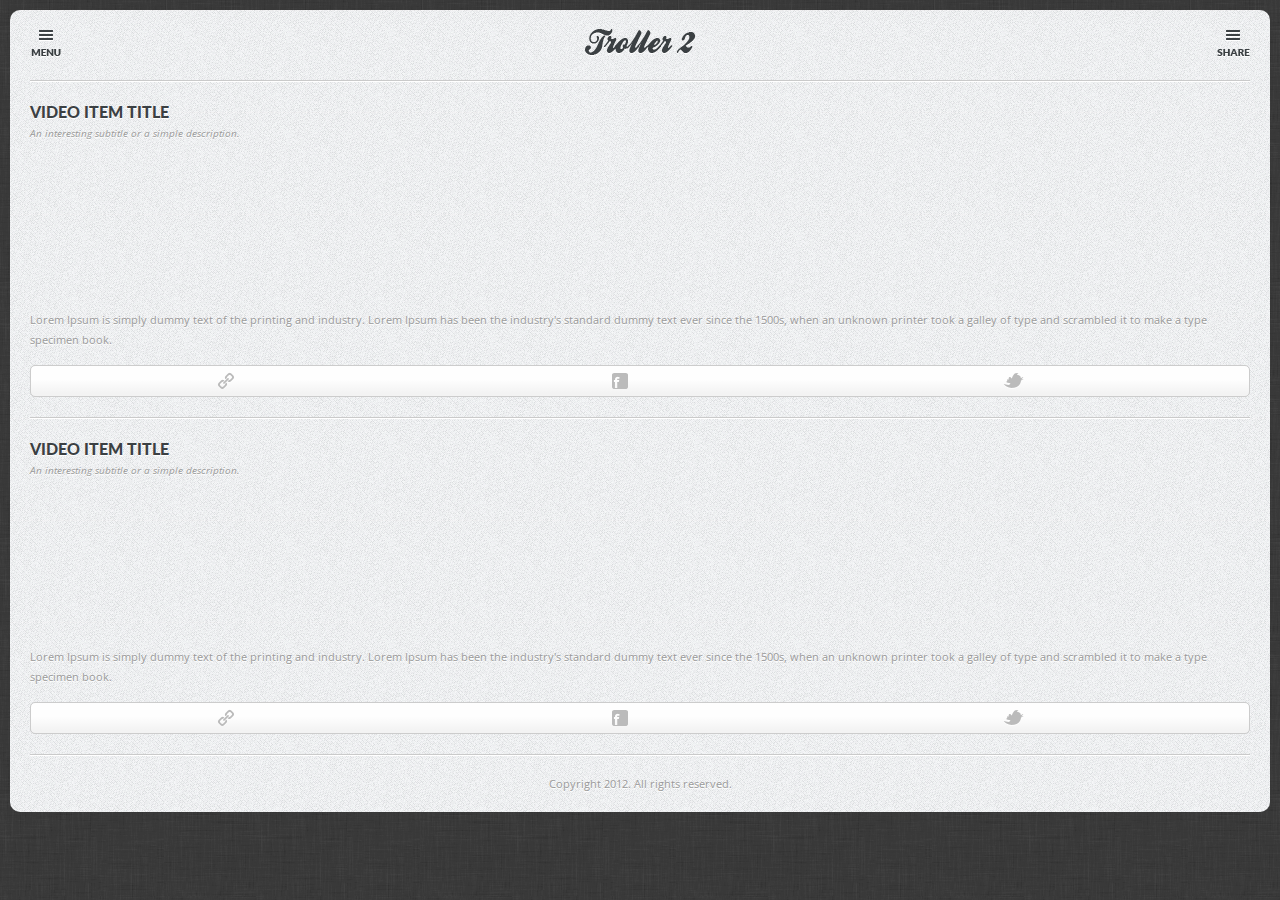
<file: videos.html>
<!DOCTYPE html>
<head>
<meta http-equiv="Content-Type" content="text/html; charset=utf-8" />
<meta http-equiv="Content-Type" content="text/html; charset=utf-8" />
<meta name="viewport" content="user-scalable=no, initial-scale=1.0, maximum-scale=1.0"/>
<link rel="apple-touch-icon" sizes="114x114" href="images/splash/splash-icon.png"> 
<link rel="apple-touch-startup-image" href="images/splash/splash-screen.png" media="screen and (max-device-width: 320px)" /> 
<link rel="apple-touch-startup-image" href="images/splash/splash-screen@2x.png" media="(max-device-width: 480px) and (-webkit-min-device-pixel-ratio: 2)" /> 
<meta name="apple-mobile-web-app-capable" content="yes"/>
<title>Troller, 2ND Edition</title>

<link href="style/style.css" rel="stylesheet" type="text/css">
<link href="style/retina.css" media="only screen and (-webkit-min-device-pixel-ratio: 2)" rel="stylesheet" />
<link href="style/buttons.css" rel="stylesheet" type="text/css">
<link href="style/photoswipe.css" rel="stylesheet" type="text/css">

<script src="scripts/jquery.js"></script>
<script src="scripts/easing.js"></script>
<script src="scripts/tweetable.js"></script>
<script src="scripts/roundabout.js"></script>
<script src="scripts/contact.js"></script>
<script src="scripts/swipe.js"></script>
<script src="scripts/klass.min.js"></script>
<script src="scripts/photoswipe.js"></script>
<script src="scripts/retina.js"></script>
<script src="scripts/custom.js"></script>

</head>

<body>

<div id="page-body">

    <div class="content">
    
        <div class="left-controls">
            <a href="#" class="open-left-sidebar"><img src="images/nav/menu.png" class="replace-2x" width="33" alt="img"></a>
            <a href="#" class="close-left-sidebar"><img src="images/nav/close.png" class="replace-2x" width="31" alt="img"></a>
        </div>
        
        <div class="right-controls">
            <a href="#" class="open-right-sidebar"><img src="images/nav/share.png" class="replace-2x" width="33" alt="img"></a>
            <a href="#" class="close-right-sidebar"><img src="images/nav/close.png" class="replace-2x" width="31" alt="img"></a>
        </div>
        
        <div class="clear"></div>
    
        <p class="logo"><img src="images/logo.png" alt="img" width="111" class="replace-2x"></p>

        <div class="decoration">
            <div class="deco1"></div>
            <div class="deco2"></div>
        </div>
            

    <div class="container">
		<div class="portfolio-item">
            <h3 class="left-text">VIDEO ITEM TITLE</h3>
            <h4 class="left-text">An interesting subtitle or a simple description.</h4>
        	<iframe class="image-ratio" src="http://www.youtube.com/embed/G_G8SdXktHg?rel=0"></iframe>
            <p class="left-text">Lorem Ipsum is simply dummy text of the printing and industry. Lorem Ipsum has been the industry's standard dummy text ever since the 1500s, when an unknown printer took a galley of type and scrambled it to make a type specimen book.</p>
       		<div class="share-box">
            	<a href="#" class="read-more-share"></a>
                <a href="#" class="facebook-share"></a>
                <a href="#" class="twitter-share"></a>
            </div>
        </div>
        
        <div class="decoration">
            <div class="in-container deco1"></div>
            <div class="in-container deco2"></div>
        </div>
        
		<div class="portfolio-item">
            <h3 class="left-text">VIDEO ITEM TITLE</h3>
            <h4 class="left-text">An interesting subtitle or a simple description.</h4>
        	<iframe class="image-ratio" src="http://player.vimeo.com/video/23534361?title=0&amp;byline=0&amp;portrait=0&amp;badge=0&amp;color=ff9933"></iframe>
            <p class="left-text">Lorem Ipsum is simply dummy text of the printing and industry. Lorem Ipsum has been the industry's standard dummy text ever since the 1500s, when an unknown printer took a galley of type and scrambled it to make a type specimen book.</p>
       		<div class="share-box">
            	<a href="#" class="read-more-share"></a>
                <a href="#" class="facebook-share"></a>
                <a href="#" class="twitter-share"></a>
            </div>
        </div>       
              
    </div>


        <div class="decoration">
            <div class="deco1"></div>
            <div class="deco2"></div>
        </div>
        
        <div class="copyright">
            <p class="center-text">Copyright 2012. All rights reserved.</p>
        </div>
       
    </div>
    
    
    <div class="sidebar-left">
        <div class="sidebar-hide-scroll-left"  >
            <div class="sidebar-left-logo">
                <img src="images/logow.png" alt="img" width="111" class="logo-left replace-2x">
                <em class="logo-left-headline">Tap the menu to close the sidebar</em>
                <div class="clear"></div>
            </div>
            <div class="sidebar-header-decoration"></div>
    
            <a href="index.html" class="nav-item home-nav-icon">Homepage<em></em></a>			<div class="side-deco"></div>
            <a href="#" id="sub-menu-one" class="nav-item about-nav-icon">About<strong></strong></a>
                <div class="sub-menu-one">
                    <a class="sub-menu-item" href="typography.html">Typography Features</a>
                    <a class="sub-menu-item" href="jquery.html">jQuery Features</a>
                    <a class="sub-menu-item" href="responsive.html">Responsive Features</a>
                    <a class="sub-menu-item" href="icons.html">Icons and Graphics</a>
                </div>
            <div class="side-deco"></div>
            <a href="portfolio.html" class="nav-item folio-nav-icon">	Portfolio<em></em></a>   <div class="side-deco"></div>    
            <a href="gallery.html" 	 class="nav-item gallery-nav-icon">	Gallery<em></em></a>	 <div class="side-deco"></div>
            <a href="videos.html" 	 class="nav-item video-nav-icon">	Videos<em></em></a>		 <div class="side-deco"></div>
            <a href="blog.html" 	 class="nav-item blog-nav-icon">	Blog<em></em></a>		 <div class="side-deco"></div>
            <a href="contact.html" 	 class="nav-item mail-nav-icon">	Mail Us!<em></em></a>	 <div class="side-deco"></div>
            <a href="tel:+123456789" class="nav-item call-nav-icon">	Call Us!<em></em></a>	 <div class="side-deco"></div>
            <a href="sms:+123456789" class="nav-item text-nav-icon">	Text Us!<em></em></a>	 <div class="side-deco"></div>
            <p class="center copy-side">Copyright 2012. All rights reserved</p>
        </div>
    </div>
    
    <div class="sidebar-right">
        <div class="sidebar-hide-scroll-right"  >
            <div class="sidebar-right-logo">
                <img src="images/logow.png" alt="img" width="111" class="logo-right replace-2x">
                <em class="logo-right-headline">Tap the menu to close the sidebar</em>
                <div class="clear"></div>
            </div>    
            <div class="sidebar-header-decoration"></div>
            <a href="#" class="nav-item fb-nav-icon">						Facebook Page<em></em></a>        	<div class="side-deco"></div>  
            <a href="#" class="nav-item tw-nav-icon">						Twitter Profile<em></em></a>      	<div class="side-deco"></div>
            <a href="#" class="nav-item tw-nav-icon">						Twitter Feed<strong></strong></a>   
            
            <div id="tweets"></div>        																		<div class="side-deco"></div>
            
            <a href="contact.html" class="nav-item mail-nav-icon">			Mail Us!<em></em></a>				<div class="side-deco"></div>
            <a href="tel:+123456789" class="nav-item call-nav-icon">		Call Us!<em></em></a>				<div class="side-deco"></div>
            <a href="sms:+123456789" class="nav-item text-nav-icon">		Text Us!<em></em></a>				<div class="side-deco"></div>
            <p class="center copy-side">Copyright 2012. All rights reserved</p>
        </div>
    </div>

</div>


</body>
</html>
</file>
<file: style/style.css>
@charset "utf-8";
@import url(http://fonts.googleapis.com/css?family=Open+Sans:300italic,400italic,600italic,700italic,800italic,400,300,600,700,800);
@import url(http://fonts.googleapis.com/css?family=Lato:700,900,700italic,900italic);
/* CSS Document */

*{
	margin:0px;
	border:0px;
	padding:0px;
	-webkit-text-size-adjust:none;
	font-family:'Open Sans', sans-serif;
}

a{
	color:#86b901;
	text-decoration:none;
}

p{
	font-size:11px;
	line-height:16px;
	color:#9a9a9a;
}

#page-body{
	padding:10px;
	overflow-x:hidden;
	position:relative;
}

body{
	overflow-x:hidden;
	background-image:url(../images/bg/sidebar.png);
	background-repeat:repeat;
}

.no-bottom-margin{
	margin-bottom:0px!important;
}

.float{
	float:left;
	width:48%;
}

.container-title{
	padding-bottom:15px;
	font-weight:900;
	font-size:13px;
	font-family:'Lato', sans-serif;
}

.left{ 		text-align:left; }
.center{ 	text-align:center;}
.right{ 	text-align:right;}

.left-text{		text-align:left;}
.center-text{	text-align:center;}
.right-text{	text-align:right;}

h1{font-size:20px;	color:#3b4043;	text-shadow:0px 1px 0px #FFFFFF;	padding-bottom:5px;}
h2{font-size:18px;	color:#3b4043;	text-shadow:0px 1px 0px #FFFFFF;	padding-bottom:5px;}
h3{font-size:16px;	color:#3b4043;	text-shadow:0px 1px 0px #FFFFFF;	padding-bottom:5px;}
h4{font-size:14px;	color:#3b4043;	text-shadow:0px 1px 0px #FFFFFF;	padding-bottom:5px;}
h5{font-size:12px;	color:#3b4043;	text-shadow:0px 1px 0px #FFFFFF;	padding-bottom:5px;}


.in-container{
	margin-left:0px!important;
	margin-right:0px!important;
}

.deco1{
	display:block;
	height:1px;
	margin-left:20px;
	margin-right:20px;
	background-color:#cacaca;
}

.deco2{
	display:block;
	height:1px;
	margin-left:20px;
	margin-right:20px;
	background-color:#FFFFFF;
	margin-bottom:20px;
}

.content{
	z-index:999;
	background-image:url(../images/bg/content.png);
	background-repeat:repeat;
	border-radius:10px;
	width:100%;
	display:block;
	position:relative;
}

.clear{clear:both;}

.close-left-sidebar{display:none;}
.close-right-sidebar{display:none;}

.left-controls{
	float:left;
	padding-left:20px;
	padding-top:20px;
}

.right-controls{
	float:right;
	padding-right:20px;
	padding-top:20px;
}

.logo{
	text-align:center;
	margin-top:-33px;
}

.logo img{
	margin-bottom:20px;
}

.responsive-image{
	max-width:100%;
	display:block;
}

.image-slider {
	overflow:hidden;
	display:block;
	-webkit-tap-highlight-color:rgba(0,0,0,0);
	list-style: none;
	padding: 0;
	margin: 0 auto;
	width: 100%!important;
	height: 150px;
}

.image-slider li {
	margin-top:-100px;
	height: 150px;
	width: 250px;
	text-align: center;
	cursor: pointer;
}

li.roundabout-in-focus {
	cursor: default;
}

.image-slider li span {
	display: block;
	padding-top:100px;
}

.slider{
	margin-top:20px;
	margin-bottom:20px;
}

.slider-heading p{
	color:#777777!important;
	text-shadow:0px 1px 0px #FFFFFF;
	padding-top:5px;	
	padding-bottom:20px;
}

.container{
	display:block;
	margin-left:20px;
	margin-right:20px;
	margin-bottom:20px;
}

/*//////////////////////*/
/*General Sidebar Styles*/
/*//////////////////////*/

.sidebar-hide-scroll-left{
	width:270px;
	overflow: scroll!important;
	overflow-x:hidden!important;
	-webkit-overflow-scroll:touch!important;	
	height:100%;
}

.sidebar-left{
	margin-top:10px;
	padding:10px;
	background-image:url(../images/bg/sidebar.png);
	position: fixed;
	overflow:hidden;
	z-index:99;
	left:0px;
	top:0px;
	bottom:0px;
	width:240px;
}

.sidebar-hide-scroll-right{
	width:240px;
	overflow: scroll!important;
	overflow-x:hidden!important;
	-webkit-overflow-scroll:touch!important;	
	height:100%;
}

.sidebar-right{
	position: fixed;
	overflow:hidden;
	z-index:99;
	right:0px;
	top:0px;
	bottom:0px;
	width:222px;
	margin-right:10px;
}


/*///////////////////*/
/*Left Sidebar Styles*/
/*///////////////////*/

.left-logo{
	float:left;
}

.logo-left-headline{
	padding-right:35px;
	font-style:normal;
	color:#e7e7e7;
	float:right;
	font-size:10px;
	width:96px;
}

.sidebar-header-decoration{
	background-color:#5f5f5f;
	height:2px;
	margin-top:18px;
	width:230px;	
	margin-bottom:15px;
}

/*////////////////*/
/*Navigation Items*/
/*////////////////*/

.nav-item{
	text-shadow:0px 1px 0px rgba(0,0,0,0.3);
	text-decoration:none;
	color:#e7e7e7;
	display:block;
	padding-bottom:15px;
	margin-right:22px;
	font-size:12px;
	font-family:'Lato', sans-serif;
	text-transform:uppercase;
	font-weight:900;
	padding-left:40px;

}

.side-deco{
	width:230px;	
	display:block;
	height:1px;
	margin-bottom:15px;
	background-color:#5d5d5f;
}

.nav-item em{
	background-image:url(../images/nav/arrow.png);
	display:block;
	width:6px;
	height:8px;
	float:right;
	margin-top:6px;
	padding-right:20px;
	background-repeat:no-repeat;
}

.nav-item strong{
	background-image:url(../images/nav/arrow-down.png);
	display:block;
	width:8px;
	height:6px;
	float:right;
	padding-right:20px;
	background-repeat:no-repeat;
	margin-top:6px;
}

.home-nav-icon{		background-image:url(../images/icons/home.png);	background-repeat:no-repeat;	background-position:0px -8px;}
.about-nav-icon{	background-image:url(../images/icons/cog1.png);	background-repeat:no-repeat;	background-position:0px -8px;}
.folio-nav-icon{	background-image:url(../images/icons/img.png);	background-repeat:no-repeat;	background-position:0px -8px;}
.gallery-nav-icon{	background-image:url(../images/icons/img2.png);	background-repeat:no-repeat;	background-position:0px -8px;}
.video-nav-icon{	background-image:url(../images/icons/film-strip.png);	background-repeat:no-repeat;	background-position:0px -8px;}
.blog-nav-icon{		background-image:url(../images/icons/documents.png);	background-repeat:no-repeat;	background-position:0px -8px;}
.mail-nav-icon{		background-image:url(../images/icons/mail.png);	background-repeat:no-repeat;	background-position:0px -8px;}
.call-nav-icon{		background-image:url(../images/icons/phone.png);	background-repeat:no-repeat;	background-position:0px -8px;}
.text-nav-icon{		background-image:url(../images/icons/speach.png);	background-repeat:no-repeat;	background-position:0px -8px;}
.fb-nav-icon{		background-image:url(../images/icons/facebook.png);	background-repeat:no-repeat;	background-position:0px -8px;}
.tw-nav-icon{		background-image:url(../images/icons/twitter.png);	background-repeat:no-repeat;	background-position:0px -8px;}


.sub-menu-one{
	margin-bottom:10px;
	display:none;
}

.sub-menu-item{
	background-image:url(../images/nav/arrow.png);
	background-repeat:no-repeat;
	background-position:40px 5px;
	display:block;
	color:#e7e7e7;
	text-decoration:none;
	font-family:'Open Sans', sans-serif;
	font-size:10px;
	padding-bottom:15px;
	padding-left:60px;
}


/*////////////////////*/
/*Right Sidebar Styles*/
/*////////////////////*/

.sidebar-right-logo{
	padding-top:20px;
}

.right-logo{
	float:right;
}

.logo-right-headline{
	font-style:normal;
	color:#e7e7e7;
	float:left;
	font-size:10px;
	width:96px;
}


p.tweet_link_0{	color:#e7e7e7;	font-size:10px;}
p.tweet_link_1{	color:#e7e7e7;	font-size:10px;}
p.tweet_link_2{	color:#e7e7e7;	font-size:10px;}
p.tweet_link_3{	color:#e7e7e7;	font-size:10px;}
p.tweet_link_4{	color:#e7e7e7;	font-size:10px;}
small {	font-style:italic; 	display:none; }
#tweet_link_0{	color:#86b901;}
.tweet_content_2{border-bottom:none!important;}

#tweets{
	margin-top:-15px;
}

#tweets li {
	font-style:italic;
	list-style:none;
	background-image:url(../images/nav/arrow.png);
	background-position:0px 22px;
	background-repeat:no-repeat;
	padding-top:15px;
	padding-bottom:15px;
	padding-left:15px;
	margin-left:40px;
	margin-right:10px;
	color:#FFFFFF;
	border-bottom-style:dotted;
	border-bottom-width:1px;
	border-bottom-color:#5b5b5b;
	width:150px;
}

#tweets li.tweet_content_0 {border-top:0px none;}
#tweets .hash { color:#86b901; } 
#tweets .reply { color:#e7e7e7; } 


/*////////////////////*/
/*Homepage Icon Column*/
/*////////////////////*/


.icon-column{
	padding-bottom:20px;
	display:block;
}

@media all and (orientation:portrait) { 
	.column-image-text{
		color:#777;
		text-shadow:0px 1px 0px #FFFFFF;
		width:65%;
		padding-left:20px;
		float:left;
	} 
}
@media all and (orientation:landscape) { 
	.column-image-text{
		color:#777;
		text-shadow:0px 1px 0px #FFFFFF;
		width:75%;
		padding-left:20px;
		float:left;
	} 
}

.column-image-image{
	float:left;
}

.column-image-title{
	text-shadow:0px 1px 0px #FFFFFF;
	color:#3b4043;
	font-family:'Lato', sans-serif;
	font-weight:800;
	font-size:12px!important;
	padding-left:20px;
	float:left;
}

.copyright{
	font-size:10px!important;
	text-align:center;
	padding-bottom:20px;
	text-shadow:0px 1px 0px #FFFFFF;
}

.copy-side{
	font-size:10px;
	padding-bottom:20px;
}



/*Notification Boxes*/

.notification-box h4{	float:left;}
.notification-box a {	margin-top:-2px;	font-size:12px;		float:right;}
.notification-box{		margin:20px;		padding:15px;}

.red-box{	background-color:#ffdcdd;	border:1px solid #e9b9bb;}
.red-box a{ color:#8d4345; font-weight:bold;}
.red-box h4{color:#8d4345; font-weight:bold; text-shadow:none;}
.red-box p{	color:#c19597;	border-top: 1px solid #e9b9bb; padding-top:15px; margin-top:8px;}

.yellow-box{	background-color:#fffcdc;	border:1px solid #e9e1b9;}
.yellow-box a{ 	color:#c2b925; font-weight:bold;}
.yellow-box h4{	color:#c2b925; font-weight:bold; text-shadow:none;}
.yellow-box p{	color:#ccc894;	border-top: 1px solid #e9e1b9; padding-top:15px; margin-top:8px;}

.green-box{		background-color:#e3ffdc;	border:1px solid #d9e9b9;}
.green-box a{ 	color:#7b8a77; font-weight:bold;}
.green-box h4{	color:#7b8a77; font-weight:bold; text-shadow:none;}
.green-box p{	color:#abc0a6;	border-top: 1px solid #d9e9b9; padding-top:15px; margin-top:8px;}

.blue-box{		background-color:#dcf9ff;	border:1px solid #b9d9e9;}
.blue-box a{ 	color:#9ec1d3; font-weight:bold;}
.blue-box h4{	color:#9ec1d3; font-weight:bold; text-shadow:none;}
.blue-box p{	color:#b5d6e3;	border-top: 1px solid #b9d9e9; padding-top:15px; margin-top:8px;}

.notification-bar{
	background-color:rgba(0,0,0,0.7);
	margin-left:20px;
	margin-right:20px;	
	border-radius:10px;
	height:60px;
	margin-bottom:20px;
}

.notification-bar img{
	display:inline-block;
	float:left;
}

.notification-bar strong{
	display:inline-block;
	padding-top:22px;
	font-size:12px;
	font-weight:600;
	color:#FFFFFF;
	line-height:0px;
}

.notification-bar em{
	display:inline-block;
	font-size:10px;
	color:#a6a6a6;
}

.notification-line{
	font-family:'Lato', sans-serif;
	font-weight:700;
	margin-left:20px;
	margin-right:20px;
	border-radius:10px;
	margin-bottom:20px;
	background-color:rgba(0,0,0,0.7);
	padding-left:20px;
	padding-top:8px;
	padding-bottom:8px;
	font-size:12px;
	color:#ffffff;
}

.notification-line a{
	padding-top:1px;
	font-size:10px;
	float:right;
	padding-right:10px;
}

.header-notification{
	border-radius:10px;
	margin-left:10px;
	margin-right:10px;
	position:relative;
	z-index:99999;
	display:block;


	margin-bottom:20px;
	margin-top:20px;
	background-image: linear-gradient(bottom, rgb(237,237,237) 30%, rgb(247,247,247) 83%);
	background-image: -o-linear-gradient(bottom, rgb(237,237,237) 30%, rgb(247,247,247) 83%);
	background-image: -moz-linear-gradient(bottom, rgb(237,237,237) 30%, rgb(247,247,247) 83%);
	background-image: -webkit-linear-gradient(bottom, rgb(237,237,237) 30%, rgb(247,247,247) 83%);
	background-image: -ms-linear-gradient(bottom, rgb(237,237,237) 30%, rgb(247,247,247) 83%);
	
	background-image: -webkit-gradient(
		linear,
		left bottom,
		left top,
		color-stop(0.3, rgb(237,237,237)),
		color-stop(0.83, rgb(247,247,247))
	);
}

.header-notification p{
	text-align:left;
	text-shadow:0px 1px 0px #FFFFFF;
	padding-right:10px;
	padding-bottom:10px;
	padding-top:10px;
}

.header-notification p strong{
	text-shadow:0px 1px 0px #FFFFFF;
	color:#666!important;
	font-family:'Lato', sans-serif;
	font-weight:800;
	font-size:14px;
	padding-bottom:5px;
	line-height:28px;
}

.header-image{
	float:left;
	padding-left:10px;
	padding-bottom:10px;
	padding-right:10px;
}


/*Toggles*/

.toggle-deploy{
	margin-top:4px;
	padding-bottom:4px;
	display:block;
	width:100%;
	text-decoration:none;
	color:#FFFFFF;
	font-size:12px;
	background-image:url(../images/lists/down_16.png);
	background-repeat:no-repeat;
	background-position:5px 1px;
	padding-left:35px;
	margin-left:10px;
}

.toggle-close{
	display:block;
	width:100%;
	display:none;
	text-decoration:none;
	color:#FFFFFF;
	font-size:12px;
	background-image:url(../images/lists/up_16.png);
	background-repeat:no-repeat;
	background-position:5px 1px;
	padding-left:35px;
	margin-left:10px;
}

.toggle{
	margin-left:20px;
	margin-right:20px;
	margin-bottom:20px;
	display:block;
	background-color:rgba(0,0,0,0.7);
	border-radius:10px;
	padding:5px;
}

.toggle-content{
	display:none;
	margin-top:10px;
	padding-top:10px;
	padding-left:5px;
	padding-right:5px;
	padding-bottom:5px;
	border-top:solid 1px rgba(0,0,0,0.3);
	color:rgba(255,255,255,0.6);
}




.two-column-one{width:43%; float:left; margin-right:10%;}
.two-column-one h4 {color:#444444; padding-bottom:5px;}
.two-column-one em {margin-bottom:10px; text-align:center; display:block; text-align:center;}
.two-column-one p { font-size:12px; color:#7d7d7d; text-shadow:0px 1px 0px rgba(255, 255, 255, 1);}

.two-column-two{width:43%; float:left;}
.two-column-two h4 {color:#444444; padding-bottom:5px;}
.two-column-two em {margin-bottom:10px; text-align:center; display:block; text-align:center;}
.two-column-two p { font-size:12px; color:#7d7d7d; text-shadow:0px 1px 0px rgba(255, 255, 255, 1);}



.column-two-one{
	float:left;
	width:45%;
	padding-right:25px;
	font-size:12px;
	text-shadow:0px 1px 0px #FFFFFF;
}

.column-two-two{
	float:left;
	width:45%;
	font-size:12px;
	text-shadow:0px 1px 0px #FFFFFF;
}

.column-three-one{
	float:left;
	width:30%;
	padding-right:12px;
	font-size:12px;
	text-shadow:0px 1px 0px #FFFFFF;
}

.column-three-two{
	float:left;
	width:30%;
	padding-right:12px;
	font-size:12px;
	text-shadow:0px 1px 0px #FFFFFF;
}

.column-three-three{
	float:left;
	width:30%;
	font-size:12px;
	text-shadow:0px 1px 0px #FFFFFF;
}

/*Highlights*/

.highlight{
	padding-bottom:15px;	
	line-height:24px;
	text-shadow:0px 1px 0px #FFFFFF;
}

.highlight-orange{ 	background-color:#e34e47;	color:#FFFFFF;	text-shadow:none;	margin-top:5px; padding:2px;}
.highlight-green{ 	background-color:#518900;	color:#FFFFFF;	text-shadow:none;	margin-top:5px; padding:2px;}
.highlight-yellow{ 	background-color:#ffd100;	color:#a1a1a1;	text-shadow:none;	margin-top:5px; padding:2px;}
.highlight-gray{ 	background-color:#424242;	color:#FFFFFF;	text-shadow:none;	margin-top:5px; padding:2px;}

.last-item{
	margin-bottom:0px;
	padding-bottom:0px;
}


/*Icon lists*/

.container-fifty{
	padding-left:20px;
	width:40%;
	display:inline-block;
	padding-bottom:20px;
}

/*Icon Lists*/

.icon-lists{		
	font-size:10px;											
	color:#8b8b8b;					
	margin-bottom:-5px;
	text-shadow:0px 1px 0px #FFFFFF;
}

.icon-lists a{
	color:#7d7d7d!important;
}

.icon-lists li{		
	line-height:24px;
	margin-bottom:2px;										
	list-style:none;				
	padding-left:30px;
	font-size:12px;
}


.list-address{			background-image:url(../images/lists/address_16.png);		background-repeat:no-repeat;	background-position:0 5px;}
.list-block{			background-image:url(../images/lists/block_16.png);			background-repeat:no-repeat;	background-position:0 5px;}
.list-bookmark{			background-image:url(../images/lists/bookmark_16.png);		background-repeat:no-repeat;	background-position:0 5px;}
.list-briefcase{		background-image:url(../images/lists/briefcase_16.png);		background-repeat:no-repeat;	background-position:0 5px;}
.list-bubble{			background-image:url(../images/lists/bubble_16.png);		background-repeat:no-repeat;	background-position:0 5px;}
.list-buy{				background-image:url(../images/lists/buy_16.png);			background-repeat:no-repeat;	background-position:0 5px;}
.list-calendar{			background-image:url(../images/lists/calendar_16.png);		background-repeat:no-repeat;	background-position:0 5px;}
.list-clipboard{		background-image:url(../images/lists/clipboard_16.png);		background-repeat:no-repeat;	background-position:0 5px;}
.list-delete{			background-image:url(../images/lists/delete_16.png);		background-repeat:no-repeat;	background-position:0 5px;}
.list-clock{			background-image:url(../images/lists/clock_16.png);			background-repeat:no-repeat;	background-position:0 5px;}
.list-diagram{			background-image:url(../images/lists/diagram_16.png);		background-repeat:no-repeat;	background-position:0 5px;}
.list-document{			background-image:url(../images/lists/document_16.png);		background-repeat:no-repeat;	background-position:0 5px;}
.list-down{				background-image:url(../images/lists/down_16.png);			background-repeat:no-repeat;	background-position:0 5px;}
.list-flag{				background-image:url(../images/lists/flag_16.png);			background-repeat:no-repeat;	background-position:0 5px;}
.list-folder{			background-image:url(../images/lists/folder_16.png);		background-repeat:no-repeat;	background-position:0 5px;}
.list-gear{				background-image:url(../images/lists/gear_16.png);			background-repeat:no-repeat;	background-position:0 5px;}
.list-globe{			background-image:url(../images/lists/globe_16.png);			background-repeat:no-repeat;	background-position:0 5px;}
.list-heart{			background-image:url(../images/lists/heart_16.png);			background-repeat:no-repeat;	background-position:0 5px;}
.list-help{				background-image:url(../images/lists/help_16.png);			background-repeat:no-repeat;	background-position:0 5px;}
.list-home{				background-image:url(../images/lists/home_16.png);			background-repeat:no-repeat;	background-position:0 5px;}
.list-key{				background-image:url(../images/lists/key_16.png);			background-repeat:no-repeat;	background-position:0 5px;}
.list-label{			background-image:url(../images/lists/label_16.png);			background-repeat:no-repeat;	background-position:0 5px;}
.list-left{				background-image:url(../images/lists/left_16.png);			background-repeat:no-repeat;	background-position:0 5px;}
.list-letter{			background-image:url(../images/lists/letter_16.png);		background-repeat:no-repeat;	background-position:0 5px;}
.list-monitor{			background-image:url(../images/lists/monitor_16.png);		background-repeat:no-repeat;	background-position:0 5px;}
.list-pencil{			background-image:url(../images/lists/pencil_16.png);		background-repeat:no-repeat;	background-position:0 5px;}
.list-plus{				background-image:url(../images/lists/plus_16.png);			background-repeat:no-repeat;	background-position:0 5px;}
.list-present{			background-image:url(../images/lists/present_16.png);		background-repeat:no-repeat;	background-position:0 5px;}
.list-print{			background-image:url(../images/lists/print_16.png);			background-repeat:no-repeat;	background-position:0 5px;}
.list-right{			background-image:url(../images/lists/right_16.png);			background-repeat:no-repeat;	background-position:0 5px;}
.list-save{				background-image:url(../images/lists/save_16.png);			background-repeat:no-repeat;	background-position:0 5px;}
.list-shield{			background-image:url(../images/lists/shield_16.png);		background-repeat:no-repeat;	background-position:0 5px;}
.list-statistics{		background-image:url(../images/lists/statistics_16.png);	background-repeat:no-repeat;	background-position:0 5px;}
.list-stop{				background-image:url(../images/lists/stop_16.png);			background-repeat:no-repeat;	background-position:0 5px;}
.list-tick{				background-image:url(../images/lists/tick_16.png);			background-repeat:no-repeat;	background-position:0 5px;}
.list-trash{			background-image:url(../images/lists/trash_16.png);			background-repeat:no-repeat;	background-position:0 5px;}
.list-up{				background-image:url(../images/lists/up_16.png);			background-repeat:no-repeat;	background-position:0 5px;}
.list-user{				background-image:url(../images/lists/user_16.png);			background-repeat:no-repeat;	background-position:0 5px;}
.list-walet{			background-image:url(../images/lists/wallet_16.png);		background-repeat:no-repeat;	background-position:0 5px;}
.list-warning{			background-image:url(../images/lists/warning_16.png);		background-repeat:no-repeat;	background-position:0 5px;}


/*Checkboxes */

.setting-box{
	display:block;
	margin-bottom:10px;
}

.checkbox{
	font-family: 'Open Sans', sans-serif;
	background-image:url(../images/ui/checkbox.png);
	background-position:0 0px;
	background-repeat:no-repeat;
	text-decoration:none;
	color:#959595;
	font-size:12px;
	padding-left:25px;
	margin-left:10px;
}

.login-check{
	padding-top:0px;
	padding-bottom:3px;
	background-position:0 0px!important;
}

.selected-checkbox{
	background-image:url(../images/ui/checkbox-selected.png);
}

.checkbox2{
	font-family:'Open Sans', sans-serif;
	background-image:url(../images/ui/checkbox2.png);
	background-position:0 0px;
	background-repeat:no-repeat;
	text-decoration:none;
	color:#959595;
	font-size:12px;
	padding-left:25px;
	margin-left:10px;
}

.selected-checkbox2{
	background-image:url(../images/ui/checkbox2-selected.png);
}


.radiobox{
	font-family:'Open Sans', sans-serif;
	background-image:url(../images/ui/radio.png);
	background-position:0 0px;
	background-repeat:no-repeat;
	text-decoration:none;
	color:#959595;
	font-size:12px;
	padding-left:25px;
	margin-left:10px;
}

.selected-radiobox{
	background-image:url(../images/ui/radio-selected.png);	
}

.radiobox2{
	font-family:'Open Sans', sans-serif;
	background-image:url(../images/ui/radio2.png);
	background-position:0 -1px;
	background-repeat:no-repeat;
	text-decoration:none;
	color:#959595;
	font-size:12px;
	padding-left:25px;
	margin-left:10px;
}

.selected-radiobox2{
	background-image:url(../images/ui/radio2-selected.png);	
}


/*Notification Boxes*/

/*//////////////////*/
/*Notification Boxes*/
/*//////////////////*/

.notification-box-yellow p{	color:#666!important; font-size:12px;}
.notification-box-green p{	color:#666!important; font-size:12px;}
.notification-box-blue p{	color:#666!important; font-size:12px;}
.notification-box-red p{	color:#666!important; font-size:12px;}

.notification-box-green{
	margin-bottom:15px;
	width:99.5%;
	height:32px;
	-webkit-border-radius: 4px;
	-moz-border-radius: 4px;
	border-radius: 4px;
	border-style:solid;
	border-width:1px;
	border-color:#a1a1a1;
	background-color: rgba(60, 167, 48, 0.3);
}

.notification-box-green a{
	display:block;
	overflow:hidden;
}


.notification-box-yellow{
	margin-bottom:15px;
	width:99.5%;
	height:32px;
	-webkit-border-radius: 4px;
	-moz-border-radius: 4px;
	border-radius: 4px;
	border-style:solid;
	border-width:1px;
	border-color:#a1a1a1;
	background-color: rgba(255, 210, 1, 0.5);
}

.notification-box-yellow a{
	display:block;
	overflow:hidden;
}

.notification-box-blue{
	margin-bottom:15px;
	width:99.5%;
	height:32px;
	-webkit-border-radius: 4px;
	-moz-border-radius: 4px;
	border-radius: 4px;
	border-style:solid;
	border-width:1px;
	border-color:#a1a1a1;
	background-color: rgba(100, 155, 174, 0.5);
}

.notification-box-blue a{
	display:block;
	overflow:hidden;
}


.notification-box-red{
	margin-bottom:15px;
	width:99.5%;
	height:32px;
	-webkit-border-radius: 4px;
	-moz-border-radius: 4px;
	border-radius: 4px;
	border-style:solid;
	border-width:1px;
	border-color:#a1a1a1;
	background-color: rgba(219, 84, 84, 0.5);
}

.notification-box-red a{
	display:block;
	overflow:hidden;
}

.notification-icon{
	padding-top:8px;
	padding-left:10px;
	float:left;
}

.notification-text{
	color:#666;
	float:left;
	margin-top:8px;
	font-size:10px;
	padding-left:20px;
	text-shadow:none!important;
}

@media screen and (min-width: 400px){
	.notification-quit-green{	margin-left:92%!important;	}
	.notification-quit-yellow{	margin-left:92%!important;	}
	.notification-quit-blue{	margin-left:92%!important;	}
	.notification-quit-red{		margin-left:92%!important;	}
}

.notification-quit-green{
	text-decoration:none;
	float:left;
	font-weight:bold;
	font-family:Verdana, Geneva, sans-serif;
	font-size:11px;
	padding-top:8px;
	margin-left:85%;
	position:absolute;
	color:#3ca730!important;
}

.notification-quit-yellow{
	text-decoration:none;
	float:left;
	font-weight:bold;
	font-family:Verdana, Geneva, sans-serif;
	font-size:11px;
	padding-top:8px;
	margin-left:85%;
	position:absolute;
	color:#B9A100!important;
}

.notification-quit-blue{
	text-decoration:none;
	float:left;
	font-weight:bold;
	font-family:Verdana, Geneva, sans-serif;
	font-size:11px;
	padding-top:8px;
	margin-left:85%;
	position:absolute;
	color:#008aff!important;
}

.notification-quit-red{
	text-decoration:none;
	float:left;
	font-weight:bold;
	font-family:Verdana, Geneva, sans-serif;
	font-size:11px;
	padding-top:8px;
	margin-left:85%;
	position:absolute;
	color:#c24747!important;
}

/*Toggles*/

.toggle-deploy{
	margin-top:4px;
	padding-bottom:4px;
	display:block;
	width:100%;
	text-decoration:none;
	color:#FFFFFF;
	font-size:12px;
	background-image:url(../images/lists/down_16.png);
	background-repeat:no-repeat;
	background-position:5px 1px;
	padding-left:35px;
	font-family:'Lato', sans-serif;
	text-transform:uppercase;
	font-weight:900;
	
}

.toggle-close{
	display:block;
	width:100%;
	display:none;
	text-decoration:none;
	color:#FFFFFF;
	font-size:12px;
	background-image:url(../images/lists/up_16.png);
	background-repeat:no-repeat;
	background-position:5px 1px;
	padding-left:35px;
	font-family:'Lato', sans-serif;
	text-transform:uppercase;
	font-weight:900;
}

.toggle{
	display:block;
	background-color:rgba(0,0,0,0.7);
	border-radius:4px;
	border:solid 1px rgba(0,0,0,0.3);
	padding:8px;
}

.toggle-content{
	display:none;
	margin-top:10px;
	padding-top:10px;
	border-top:solid 1px rgba(0,0,0,0.3);
	color:rgba(255,255,255,0.8);
}

/*///////////*/
/*Tables Page*/
/*///////////*/

/*Elements To Decorate Tabs */


table a:link {
	color: #666;
	font-weight: bold;
	text-decoration:none;
}
table a:visited {
	color: #999999;
	font-weight:bold;
	text-decoration:none;
}
table a:active,
table a:hover {
	color: #bd5a35;
	text-decoration:underline;
}

.table{
	width:100%;
}

.table-title{
	font-family: 'Lato', sans-serif;
	font-size:11px;
	color:#5b5b5b;
}

.table-sub-title{
	font-weight:bold;
	font-family: 'Lato', sans-serif;
	font-size:10px;
	color:#6e6e6e;
}

.price{
	font-size:10px;
	color:#5b5b5b;
}

.small-price{
	font-size:8px;
}

table {
	color:#666;
	font-size:10px;
	text-shadow: 1px 1px 0px #fff;
	background:#eaebec;
	border:#ccc 1px solid;
	margin-bottom:15px;
	-moz-border-radius:3px;
	-webkit-border-radius:3px;
	border-radius:3px;
	-moz-box-shadow: 0 1px 2px #d1d1d1;
	-webkit-box-shadow: 0 1px 2px #d1d1d1;
	box-shadow: 0 1px 2px #d1d1d1;
}
table th {
	padding:21px 25px 22px 25px;
	
	border-bottom:1px solid #e0e0e0;

	background: #ededed;
	background: -webkit-gradient(linear, left top, left bottom, from(#ededed), to(#ebebeb));
	background: -moz-linear-gradient(top,  #ededed,  #ebebeb);
}
table th:first-child{
	text-align: left;
	padding-left:20px;
}
table tr:first-child th:first-child{
	-moz-border-radius-topleft:3px;
	-webkit-border-top-left-radius:3px;
	border-top-left-radius:3px;
}
table tr:first-child th:last-child{
	-moz-border-radius-topright:3px;
	-webkit-border-top-right-radius:3px;
	border-top-right-radius:3px;
}
table tr{
	text-align: center;
	padding-left:20px;
}
table tr td:first-child{
	text-align: left;
	padding-left:20px;
	border-left: 0;
}
table tr td {
	padding:14px;
	border-top: 1px solid #ffffff;
	border-bottom:1px solid #e0e0e0;
	border-left: 1px solid #e0e0e0;
	
	background: #fafafa;
	background: -webkit-gradient(linear, left top, left bottom, from(#fbfbfb), to(#fafafa));
	background: -moz-linear-gradient(top,  #fbfbfb,  #fafafa);
}
table tr.even td{
	background: #f6f6f6;
	background: -webkit-gradient(linear, left top, left bottom, from(#f8f8f8), to(#f6f6f6));
	background: -moz-linear-gradient(top,  #f8f8f8,  #f6f6f6);
}
table tr:last-child td{
	border-bottom:0;
}
table tr:last-child td:first-child{
	-moz-border-radius-bottomleft:3px;
	-webkit-border-bottom-left-radius:3px;
	border-bottom-left-radius:3px;
}
table tr:last-child td:last-child{
	-moz-border-radius-bottomright:3px;
	-webkit-border-bottom-right-radius:3px;
	border-bottom-right-radius:3px;
}
table tr:hover td{
	background: #f2f2f2;
	background: -webkit-gradient(linear, left top, left bottom, from(#f2f2f2), to(#f0f0f0));
	background: -moz-linear-gradient(top,  #f2f2f2,  #f0f0f0);	
}

.table-heading{
	padding-top:10px;
	padding-bottom:15px;
}

.table-text{
	color:#6f6f6f;
}


/*Responsive Stuff*/

.responsive-image{
	max-width:100%;
	display:block;
}

.responsive-image-caption{
	position:relative;
	z-index:10;
	background-color:rgba(255,255,255,0.9);
	width:100%;
	display:block;
	padding-top:5px;
	padding-bottom:5px;
	margin-top:-29px;
	margin-bottom:10px;
	text-align:center;
	color:#777777;
}

.responsive-background{
	width:98%;
	background-color:#FFFFFF;
	padding:3px;
	-webkit-box-shadow: 0px 1px 1px 1px rgba(0, 0, 0, 0.2);
	box-shadow: 0px 1px 1px 1px rgba(0, 0, 0, 0.2);
}


/*/////////////*/
/* Simple Icons*/
/*/////////////*/

.icon{
	display:inline-block;
	background-color:#808080;
	height:32px;
	width:32px;	
	border-radius:32px;
}


.demo{margin-left:5px; margin-right:2px; margin-bottom:5px;}


.addressbook{		background-image:url(../images/icons/addressbook.png);	background-position:0px 0px;}
.iphone{			background-image:url(../images/icons/iphone.png);		background-position:0px 0px;}
.alert2{			background-image:url(../images/icons/alert2.png);		background-position:0px 0px;}
.alert3{			background-image:url(../images/icons/alert3.png);		background-position:0px 0px;}
.android{			background-image:url(../images/icons/android.png);		background-position:0px 0px;}
.arrow-down{		background-image:url(../images/icons/arrow-down.png);	background-position:0px 0px;}
.arrow-up{			background-image:url(../images/icons/arrow-up.png);		background-position:0px 0px;}
.arrow-left{		background-image:url(../images/icons/arrow-left.png);	background-position:0px 0px;}
.arrow-right{		background-image:url(../images/icons/arrow-right.png);	background-position:0px 0px;}
.bberry{			background-image:url(../images/icons/bberry.png);		background-position:0px 0px;}
.bluetooth{			background-image:url(../images/icons/bluetooth.png);	background-position:0px 0px;}
.cameras{			background-image:url(../images/icons/cameras.png);		background-position:0px 0px;}
.cart{				background-image:url(../images/icons/cart.png);			background-position:0px 0px;}
.clip{				background-image:url(../images/icons/clip.png);			background-position:0px 0px;}
.chalendar{			background-image:url(../images/icons/chalendar.png);	background-position:0px 0px;}
.chart{				background-image:url(../images/icons/chart.png);		background-position:0px 0px;}
.clocks{			background-image:url(../images/icons/clocks.png);		background-position:0px 0px;}
.cloud-down{		background-image:url(../images/icons/cloud-down.png);	background-position:0px 0px;}
.cloud-up{			background-image:url(../images/icons/cloud-up.png);		background-position:0px 0px;}
.cog1{				background-image:url(../images/icons/cog1.png);			background-position:0px 0px;}
.cog2{				background-image:url(../images/icons/cog2.png);			background-position:0px 0px;}
.columns{			background-image:url(../images/icons/columns.png);		background-position:0px 0px;}
.comment{			background-image:url(../images/icons/comment.png);		background-position:0px 0px;}
.delicious{			background-image:url(../images/icons/delicious.png);	background-position:1px 0px;}
.digg{				background-image:url(../images/icons/digg.png);			background-position:0px 0px;}
.documents{			background-image:url(../images/icons/documents.png);	background-position:0px 0px;}
.download{			background-image:url(../images/icons/download.png);		background-position:0px 0px;}
.dribble{			background-image:url(../images/icons/dribble.png);		background-position:0px 0px;}
.dropbox{			background-image:url(../images/icons/dropbox.png);		background-position:0px 0px;}
.female{			background-image:url(../images/icons/female.png);		background-position:0px 0px;}
.facebook{			background-image:url(../images/icons/facebook.png);		background-position:0px 0px;}
.film-strip{		background-image:url(../images/icons/film-strip.png);	background-position:0px 0px;}
.fullscreen{		background-image:url(../images/icons/fullscreen2.png);	background-position:1px 0px;}
.go-full{			background-image:url(../images/icons/go-full.png);		background-position:1px 0px;}
.go-normal{			background-image:url(../images/icons/go-normal.png);	background-position:1px 0px;}
.graph{				background-image:url(../images/icons/graph.png);		background-position:0px 0px;}
.headset{			background-image:url(../images/icons/headset.png);		background-position:0px 0px;}
.highdef{			background-image:url(../images/icons/highdef.png);		background-position:0px 0px;}
.highdef2{			background-image:url(../images/icons/highdef2.png);		background-position:0px 0px;}
.home{				background-image:url(../images/icons/home.png);			background-position:0px 0px;}
.href{				background-image:url(../images/icons/href.png);			background-position:0px 0px;}
.imac{				background-image:url(../images/icons/imac.png);			background-position:0px 0px;}
.img{				background-image:url(../images/icons/img.png);			background-position:0px 0px;}
.img2{				background-image:url(../images/icons/img2.png);			background-position:0px 0px;}
.ipad{				background-image:url(../images/icons/ipad.png);			background-position:0px 0px;}
.iphone{			background-image:url(../images/icons/iphone.png);		background-position:0px 0px;}
.ipodc{				background-image:url(../images/icons/ipodc.png);		background-position:1px -1px;}
.ipodn{				background-image:url(../images/icons/ipodn.png);		background-position:0px 0px;}
.laptop{			background-image:url(../images/icons/laptop.png);		background-position:1px 0px;}
.linux{				background-image:url(../images/icons/linux.png);		background-position:0px 0px;}
.list{				background-image:url(../images/icons/list.png);			background-position:0px 0px;}
.list-image{		background-image:url(../images/icons/list-image.png);	background-position:0px 0px;}
.lists{				background-image:url(../images/icons/lists.png);		background-position:0px 0px;}
.location{			background-image:url(../images/icons/location.png);		background-position:0px 0px;}
.lowdef{			background-image:url(../images/icons/lowdef.png);		background-position:0px 0px;}
.lowdef2{			background-image:url(../images/icons/lowdef2.png);		background-position:0px 0px;}
.magnifier{			background-image:url(../images/icons/magnifier.png);	background-position:0px 0px;}
.mail{				background-image:url(../images/icons/mail.png);			background-position:0px 0px;}
.male{				background-image:url(../images/icons/male.png);			background-position:0px 0px;}
.mic{				background-image:url(../images/icons/mic.png);			background-position:0px 0px;}
.mobile{			background-image:url(../images/icons/mobile.png);		background-position:0px 0px;}
.money{				background-image:url(../images/icons/money.png);		background-position:0px 0px;}
.mouse{				background-image:url(../images/icons/mouse.png);		background-position:0px 0px;}
.myspace{			background-image:url(../images/icons/myspace.png);		background-position:0px 0px;}
.osx{				background-image:url(../images/icons/osx.png);			background-position:0px 0px;}
.paypal{			background-image:url(../images/icons/paypal.png);		background-position:0px 0px;}
.pdf-doc{			background-image:url(../images/icons/pdf-doc.png);		background-position:0px 0px;}
.pdf-docs{			background-image:url(../images/icons/pdf-docs.png);		background-position:0px 0px;}
.phone{				background-image:url(../images/icons/phone.png);		background-position:0px 0px;}
.price{				background-image:url(../images/icons/price.png);		background-position:0px 0px;}
.refresh{			background-image:url(../images/icons/refresh.png);		background-position:0px 0px;}
.refresh2{			background-image:url(../images/icons/refresh2.png);		background-position:0px 0px;}
.settings{			background-image:url(../images/icons/settings.png);		background-position:0px 0px;}
.shuffle{			background-image:url(../images/icons/shuffle.png);		background-position:0px 0px;}
.sign{				background-image:url(../images/icons/sign.png);			background-position:0px 0px;}
.skype{				background-image:url(../images/icons/skype.png);		background-position:0px 0px;}
.speach{			background-image:url(../images/icons/speach.png);		background-position:0px 0px;}
.speach2{			background-image:url(../images/icons/speach2.png);		background-position:0px 0px;}
.stumble{			background-image:url(../images/icons/stumble.png);		background-position:0px 0px;}
.tags{				background-image:url(../images/icons/tags.png);			background-position:0px 0px;}
.tumblr{			background-image:url(../images/icons/tumblr.png);		background-position:0px 0px;}
.twitter{			background-image:url(../images/icons/twitter.png);		background-position:0px 0px;}
.upload{			background-image:url(../images/icons/upload.png);		background-position:0px 0px;}
.user{				background-image:url(../images/icons/user.png);			background-position:0px 0px;}
.users{				background-image:url(../images/icons/users.png);		background-position:0px 0px;}
.vimeo{				background-image:url(../images/icons/vimeo.png);		background-position:0px 0px;}
.volume{			background-image:url(../images/icons/volume.png);		background-position:0px 0px;}
.wifi{				background-image:url(../images/icons/wifi.png);			background-position:0px 0px;}
.win{				background-image:url(../images/icons/win.png);			background-position:0px 0px;}
.wp{				background-image:url(../images/icons/wp.png);			background-position:0px 0px;}
.youtube{			background-image:url(../images/icons/youtube.png);		background-position:0px 0px;}
.zip{				background-image:url(../images/icons/zip.png);			background-position:0px 0px;}
.zips{				background-image:url(../images/icons/zips.png);			background-position:0px 0px;}



/*Portfolio*/

.image-deco{
	background-color:#FFFFFF;
	-webkit-box-shadow: 0px 0px 2px 1px rgba(0, 0, 0, 0.2);
	box-shadow: 0px 0px 2px 1px rgba(0, 0, 0, 0.2);
	width:97%;
	padding:1.5%;	
}

.portfolio-item h3{
	font-family:'Lato', sans-serif!important;
	font-weight:900;
	font-size:16px;
	padding-bottom:10px;
}

.portfolio-item h4{
	margin-top:-5px;
	padding-bottom:10px;
	font-style:italic;
	font-size:10px;
	font-weight:400;
	color:#999;
}

.portfolio-item p{
	text-shadow:0px 1px 0px #FFFFFF;
	line-height:20px;
	padding-top:10px;
	margin-bottom:-5px;
}

.share-box{
	-webkit-border-radius: 5px;
	border-radius: 5px;
	border:solid 1px #ccc;
	background-color:#CCC;
	display:block;
	height:30px;
	background-image: linear-gradient(bottom, rgb(243,243,243) 9%, rgb(254,254,254) 55%);
	background-image: -o-linear-gradient(bottom, rgb(243,243,243) 9%, rgb(254,254,254) 55%);
	background-image: -moz-linear-gradient(bottom, rgb(243,243,243) 9%, rgb(254,254,254) 55%);
	background-image: -webkit-linear-gradient(bottom, rgb(243,243,243) 9%, rgb(254,254,254) 55%);
	background-image: -ms-linear-gradient(bottom, rgb(243,243,243) 9%, rgb(254,254,254) 55%);
	
	background-image: -webkit-gradient(
		linear,
		left bottom,
		left top,
		color-stop(0.09, rgb(243,243,243)),
		color-stop(0.55, rgb(254,254,254))
	);
	margin-top:20px;
	margin-bottom:20px;
}

.read-more-share{
	background-image:url(../images/share-box/more.png);
	background-repeat:no-repeat;
	background-position:center 6px;
	padding-bottom:5px;
	width:32%;
	height:18px;
	display:inline-block;
}

.facebook-share{
	background-image:url(../images/share-box/facebook.png);
	background-repeat:no-repeat;
	background-position:center;
	background-position:center 6px;
	padding-bottom:5px;
	width:32%;
	height:18px;
	display:inline-block;
}

.twitter-share{
	background-image:url(../images/share-box/twitter.png);
	background-repeat:no-repeat;
	background-position:center;
	background-position:center 6px;
	padding-bottom:5px;
	width:32%;
	height:18px;
	display:inline-block;
}



/*Portfolio*/

.blog-item h3{
	font-family:'Lato', sans-serif!important;
	font-weight:900;
	font-size:16px;
	padding-bottom:10px;
	color:#666;
}


.blog-item p{
	text-shadow:0px 1px 0px #FFFFFF;
	line-height:20px;
	padding-top:10px;
	margin-bottom:-5px;
}

.posted-by{
	background-image:url(../images/blog/user.png);
	background-repeat:no-repeat;
	background-position:0px 10px;
	padding-left:25px;
	float:left;
	font-size:10px;
	color:#a6a6a6!important;
	text-shadow:0px 1px 0px #FFFFFF;
	text-decoration:none;
	padding-top:10px;
	margin-top:-10px;
	padding-bottom:10px;
}

.posted-on{
	background-image:url(../images/blog/time.png);
	background-repeat:no-repeat;
	background-position:0px 10px;
	padding-left:25px;
	margin-left:20px;
	margin-right:20px;
	float:left;
	font-size:10px;
	color:#a6a6a6!important;
	text-shadow:0px 1px 0px #FFFFFF;
	text-decoration:none;
	padding-top:10px;
	margin-top:-10px;
	padding-bottom:10px;
}

.posted-cat{
	float:left;
	background-image:url(../images/blog/cat.png);
	background-repeat:no-repeat;
	background-position:0px 10px;
	padding-left:25px;
	margin-right:20px;
	font-size:10px;
	color:#a6a6a6!important;
	text-shadow:0px 1px 0px #FFFFFF;
	text-decoration:none;
	padding-top:10px;
	margin-top:-10px;
	padding-bottom:10px;
}


.ads img{
	padding-left:10px;
	padding-right:10px;
	padding-bottom:20px;
}

.ads{
	margin-left:-10px!important;
	padding-top:20px;
	margin-bottom:-20px!important;
	width:300px;
	margin:auto;
}

/*////////////*/
/*Contact Form*/
/*////////////*/

.maps{
	height:150px!important;
}

.aspect-ratio{
 	margin-bottom:10px;
	display:block!important;
	max-width:98%!important;
	background-color:#FFF;
	padding:3px;
	border:solid 1px #cacaca;
}

#nameError{
	position:absolute;
	font-size:12px;
	color:#e34e47;
	margin-top:-70px;
	right:10px;
}

#emailError{
	position:absolute;
	font-size:12px;
	color:#e34e47;
	margin-top:-70px;
	right:10px;
}

#emailError2{
	position:absolute;
	font-size:12px;
	color:#e34e47;
	margin-top:-70px;
	right:10px;
}

#messageError{
	position:absolute;
	font-size:12px;
	color:#e34e47;
	margin-top:-105px;
	right:10px;
}

.contactButton{
	margin-top:15px;
	padding: 10px 10px!important; 
}

.contactBut{
	padding:8px 10px!important;	
}
	
label#name_label{
	display:block;
	margin-top:-10px!important;
	font-weight:bold;
	font-size:12px;
	color:#3d3d3d;
	line-height:40px;
	padding-left:3px;
}
	
label#email_label{
	display:block;
	font-weight:bold;
	font-size:12px;
	color:#3d3d3d;
	line-height:40px;
	padding-left:3px;
}
	
label#message_label{
	display:block;
	font-weight:bold;
	font-size:12px;
	color:#3d3d3d;
	line-height:40px;
	padding-left:3px;
}

#contactName{
	background-color:rgba(255,255,255,0.4);
	color:#a6a6a6;
	width:93%;
	height:30px;
	padding-left:10px;
	padding-right:10px;
	margin-bottom:10px;
	text-transform:capitalize;
	border-style:solid;
	border-width:1px;
	border-color:#cacaca;
}

#contactName:focus{
	border-color:#e34e47;
}

#successMessage{
	margin-top:-10px!important;
	padding-bottom:181px;
}
	
#contactEmail{
	background-color:rgba(255,255,255,0.4);
	color:#a6a6a6;
	width:93%;
	height:30px;
	padding-left:10px;
	padding-right:10px;
	margin-bottom:10px;
	text-transform:lowercase;
	border-style:solid;
	border-width:1px;
	border-color:#cacaca;
}

#contactEmail:focus{
	border-color:#e34e47;
}
	
#contactMessage{
	background-color:rgba(255,255,255,0.4);
	color:#a6a6a6;
	padding:10px;	
	width:93%;
	height:50px;
	border-style:solid;
	border-width:1px;
	border-color:#cacaca;
}

#contactMessage:focus{
	border-color:#e34e47;
}
</file>
<file: style/retina.css>
@charset "utf-8";
/* CSS Document */

.replace-2x {
	font-size: 1px;
}

@media all and (-webkit-min-device-pixel-ratio:2) { 

	.list-address{			background-image:url(../images/lists/address_32.png);		-webkit-background-size:16px 16px;	 }
	.list-block{			background-image:url(../images/lists/block_32.png);			-webkit-background-size:16px 16px;	 }
	.list-bookmark{			background-image:url(../images/lists/bookmark_32.png);		-webkit-background-size:16px 16px;	 }
	.list-briefcase{		background-image:url(../images/lists/briefcase_32.png);		-webkit-background-size:16px 16px;	 }
	.list-bubble{			background-image:url(../images/lists/bubble_32.png);		-webkit-background-size:16px 16px;	 }
	.list-buy{				background-image:url(../images/lists/buy_32.png);			-webkit-background-size:16px 16px;	 }
	.list-calendar{			background-image:url(../images/lists/calendar_32.png);		-webkit-background-size:16px 16px;	 }
	.list-clipboard{		background-image:url(../images/lists/clipboard_32.png);		-webkit-background-size:16px 16px;	 }
	.list-delete{			background-image:url(../images/lists/delete_32.png);		-webkit-background-size:16px 16px;	 }
	.list-clock{			background-image:url(../images/lists/clock_32.png);			-webkit-background-size:16px 16px;	 }
	.list-diagram{			background-image:url(../images/lists/diagram_32.png);		-webkit-background-size:16px 16px;	 }
	.list-document{			background-image:url(../images/lists/document_32.png);		-webkit-background-size:16px 16px;	 }
	.list-down{				background-image:url(../images/lists/down_32.png);			-webkit-background-size:16px 16px;	 }
	.list-flag{				background-image:url(../images/lists/flag_32.png);			-webkit-background-size:16px 16px;	 }
	.list-folder{			background-image:url(../images/lists/folder_32.png);		-webkit-background-size:16px 16px;	 }
	.list-gear{				background-image:url(../images/lists/gear_32.png);			-webkit-background-size:16px 16px;	 }
	.list-globe{			background-image:url(../images/lists/globe_32.png);			-webkit-background-size:16px 16px;	 }
	.list-heart{			background-image:url(../images/lists/heart_32.png);			-webkit-background-size:16px 16px;	 }
	.list-help{				background-image:url(../images/lists/help_32.png);			-webkit-background-size:16px 16px;	 }
	.list-home{				background-image:url(../images/lists/home_32.png);			-webkit-background-size:16px 16px;	 }
	.list-key{				background-image:url(../images/lists/key_32.png);			-webkit-background-size:16px 16px;	 }
	.list-label{			background-image:url(../images/lists/label_32.png);			-webkit-background-size:16px 16px;	 }
	.list-left{				background-image:url(../images/lists/left_32.png);			-webkit-background-size:16px 16px;	 }
	.list-letter{			background-image:url(../images/lists/letter_32.png);		-webkit-background-size:16px 16px;	 }
	.list-monitor{			background-image:url(../images/lists/monitor_32.png);		-webkit-background-size:16px 16px;	 }
	.list-pencil{			background-image:url(../images/lists/pencil_32.png);		-webkit-background-size:16px 16px;	 }
	.list-plus{				background-image:url(../images/lists/plus_32.png);			-webkit-background-size:16px 16px;	 }
	.list-present{			background-image:url(../images/lists/present_32.png);		-webkit-background-size:16px 16px;	 }
	.list-print{			background-image:url(../images/lists/print_32.png);			-webkit-background-size:16px 16px;	 }
	.list-right{			background-image:url(../images/lists/right_32.png);			-webkit-background-size:16px 16px;	 }
	.list-save{				background-image:url(../images/lists/save_32.png);			-webkit-background-size:16px 16px;	 }
	.list-shield{			background-image:url(../images/lists/shield_32.png);		-webkit-background-size:16px 16px;	 }
	.list-statistics{		background-image:url(../images/lists/statistics_32.png);	-webkit-background-size:16px 16px;	 }
	.list-stop{				background-image:url(../images/lists/stop_32.png);			-webkit-background-size:16px 16px;	 }
	.list-tick{				background-image:url(../images/lists/tick_32.png);			-webkit-background-size:16px 16px;	 }
	.list-trash{			background-image:url(../images/lists/trash_32.png);			-webkit-background-size:16px 16px;	 }
	.list-up{				background-image:url(../images/lists/up_32.png);			-webkit-background-size:16px 16px;   }
	.list-user{				background-image:url(../images/lists/user_32.png);			-webkit-background-size:16px 16px;	 }
	.list-walet{			background-image:url(../images/lists/wallet_32.png);		-webkit-background-size:16px 16px;	 }
	.list-warning{			background-image:url(../images/lists/warning_32.png);		-webkit-background-size:16px 16px;	 }
	
	.addressbook{		background-image:url(../images/icons/addressbook@2x.png);	-webkit-background-size:32px 32px;}
	.iphone{			background-image:url(../images/icons/iphone@2x.png);		-webkit-background-size:32px 32px;}
	.alert2{			background-image:url(../images/icons/alert2@2x.png);		-webkit-background-size:32px 32px;}
	.alert3{			background-image:url(../images/icons/alert3@2x.png);		-webkit-background-size:32px 32px;}
	.android{			background-image:url(../images/icons/android@2x.png);		-webkit-background-size:32px 32px;}
	.arrow-down{		background-image:url(../images/icons/arrow-down@2x.png);	-webkit-background-size:32px 32px;}
	.arrow-up{			background-image:url(../images/icons/arrow-up@2x.png);		-webkit-background-size:32px 32px;}
	.arrow-left{		background-image:url(../images/icons/arrow-left@2x.png);	-webkit-background-size:32px 32px;}
	.arrow-right{		background-image:url(../images/icons/arrow-right@2x.png);	-webkit-background-size:32px 32px;}
	.bberry{			background-image:url(../images/icons/bberry@2x.png);		-webkit-background-size:32px 32px;}
	.bluetooth{			background-image:url(../images/icons/bluetooth@2x.png);		-webkit-background-size:32px 32px;}
	.cameras{			background-image:url(../images/icons/cameras@2x.png);		-webkit-background-size:32px 32px;}
	.cart{				background-image:url(../images/icons/cart@2x.png);			-webkit-background-size:32px 32px;}
	.clip{				background-image:url(../images/icons/clip@2x.png);			-webkit-background-size:32px 32px;}
	.chalendar{			background-image:url(../images/icons/chalendar@2x.png);		-webkit-background-size:32px 32px;}
	.chart{				background-image:url(../images/icons/chart@2x.png);			-webkit-background-size:32px 32px;}
	.clocks{			background-image:url(../images/icons/clocks@2x.png);		-webkit-background-size:32px 32px;}
	.cloud-down{		background-image:url(../images/icons/cloud-down@2x.png);	-webkit-background-size:32px 32px;}
	.cloud-up{			background-image:url(../images/icons/cloud-up@2x.png);		-webkit-background-size:32px 32px;}
	.cog1{				background-image:url(../images/icons/cog1@2x.png);			-webkit-background-size:32px 32px;}
	.cog2{				background-image:url(../images/icons/cog2@2x.png);			-webkit-background-size:32px 32px;}
	.columns{			background-image:url(../images/icons/columns@2x.png);		-webkit-background-size:32px 32px;}
	.comment{			background-image:url(../images/icons/comment@2x.png);		-webkit-background-size:32px 32px;}
	.delicious{			background-image:url(../images/icons/delicious@2x.png);		-webkit-background-size:32px 32px;}
	.digg{				background-image:url(../images/icons/digg@2x.png);			-webkit-background-size:32px 32px;}
	.documents{			background-image:url(../images/icons/documents@2x.png);		-webkit-background-size:32px 32px;}
	.download{			background-image:url(../images/icons/download@2x.png);		-webkit-background-size:32px 32px;}
	.dribble{			background-image:url(../images/icons/dribble@2x.png);		-webkit-background-size:32px 32px;}
	.dropbox{			background-image:url(../images/icons/dropbox@2x.png);		-webkit-background-size:32px 32px;}
	.female{			background-image:url(../images/icons/female@2x.png);		-webkit-background-size:32px 32px;}
	.facebook{			background-image:url(../images/icons/facebook@2x.png);		-webkit-background-size:32px 32px;}
	.film-strip{		background-image:url(../images/icons/film-strip@2x.png);	-webkit-background-size:32px 32px;}
	.fullscreen{		background-image:url(../images/icons/fullscreen2@2x.png);	-webkit-background-size:32px 32px;}
	.go-full{			background-image:url(../images/icons/go-full@2x.png);		-webkit-background-size:32px 32px;}
	.go-normal{			background-image:url(../images/icons/go-normal@2x.png);		-webkit-background-size:32px 32px;}
	.graph{				background-image:url(../images/icons/graph@2x.png);			-webkit-background-size:32px 32px;}
	.headset{			background-image:url(../images/icons/headset@2x.png);		-webkit-background-size:32px 32px;}
	.highdef{			background-image:url(../images/icons/highdef@2x.png);		-webkit-background-size:32px 32px;}
	.highdef2{			background-image:url(../images/icons/highdef2@2x.png);		-webkit-background-size:32px 32px;}
	.home{				background-image:url(../images/icons/home@2x.png);			-webkit-background-size:32px 32px;}
	.href{				background-image:url(../images/icons/href@2x.png);			-webkit-background-size:32px 32px;}
	.imac{				background-image:url(../images/icons/imac@2x.png);			-webkit-background-size:32px 32px;}
	.img{				background-image:url(../images/icons/img@2x.png);			-webkit-background-size:32px 32px;}
	.img2{				background-image:url(../images/icons/img2@2x.png);			-webkit-background-size:32px 32px;}
	.ipad{				background-image:url(../images/icons/ipad@2x.png);			-webkit-background-size:32px 32px;}
	.iphone{			background-image:url(../images/icons/iphone@2x.png);		-webkit-background-size:32px 32px;}
	.ipodc{				background-image:url(../images/icons/ipodc@2x.png);			-webkit-background-size:32px 32px;}
	.ipodn{				background-image:url(../images/icons/ipodn@2x.png);			-webkit-background-size:32px 32px;}
	.laptop{			background-image:url(../images/icons/laptop@2x.png);		-webkit-background-size:32px 32px;}
	.linux{				background-image:url(../images/icons/linux@2x.png);			-webkit-background-size:32px 32px;}
	.list{				background-image:url(../images/icons/list@2x.png);			-webkit-background-size:32px 32px;}
	.list-image{		background-image:url(../images/icons/list-image@2x.png);	-webkit-background-size:32px 32px;}
	.lists{				background-image:url(../images/icons/lists@2x.png);			-webkit-background-size:32px 32px;}
	.location{			background-image:url(../images/icons/location@2x.png);		-webkit-background-size:32px 32px;}
	.lowdef{			background-image:url(../images/icons/lowdef@2x.png);		-webkit-background-size:32px 32px;}
	.lowdef2{			background-image:url(../images/icons/lowdef2@2x.png);		-webkit-background-size:32px 32px;}
	.magnifier{			background-image:url(../images/icons/magnifier@2x.png);		-webkit-background-size:32px 32px;}
	.mail{				background-image:url(../images/icons/mail@2x.png);			-webkit-background-size:32px 32px;}
	.male{				background-image:url(../images/icons/male@2x.png);			-webkit-background-size:32px 32px;}
	.mic{				background-image:url(../images/icons/mic@2x.png);			-webkit-background-size:32px 32px;}
	.mobile{			background-image:url(../images/icons/mobile@2x.png);		-webkit-background-size:32px 32px;}
	.money{				background-image:url(../images/icons/money@2x.png);			-webkit-background-size:32px 32px;}
	.mouse{				background-image:url(../images/icons/mouse@2x.png);			-webkit-background-size:32px 32px;}
	.myspace{			background-image:url(../images/icons/myspace@2x.png);		-webkit-background-size:32px 32px;}
	.osx{				background-image:url(../images/icons/osx@2x.png);			-webkit-background-size:32px 32px;}
	.paypal{			background-image:url(../images/icons/paypal@2x.png);		-webkit-background-size:32px 32px;}
	.pdf-doc{			background-image:url(../images/icons/pdf-doc@2x.png);		-webkit-background-size:32px 32px;}
	.pdf-docs{			background-image:url(../images/icons/pdf-docs.png);			-webkit-background-size:32px 32px;}
	.phone{				background-image:url(../images/icons/phone@2x.png);			-webkit-background-size:32px 32px;}
	.price{				background-image:url(../images/icons/price@2x.png);			-webkit-background-size:32px 32px;}
	.refresh{			background-image:url(../images/icons/refresh@2x.png);		-webkit-background-size:32px 32px;}
	.refresh2{			background-image:url(../images/icons/refresh2@2x.png);		-webkit-background-size:32px 32px;}
	.settings{			background-image:url(../images/icons/settings@2x.png);		-webkit-background-size:32px 32px;}
	.shuffle{			background-image:url(../images/icons/shuffle@2x.png);		-webkit-background-size:32px 32px;}
	.sign{				background-image:url(../images/icons/sign@2x.png);			-webkit-background-size:32px 32px;}
	.skype{				background-image:url(../images/icons/skype@2x.png);			-webkit-background-size:32px 32px;}
	.speach{			background-image:url(../images/icons/speach@2x.png);		-webkit-background-size:32px 32px;}
	.speach2{			background-image:url(../images/icons/speach2@2x.png);		-webkit-background-size:32px 32px;}
	.stumble{			background-image:url(../images/icons/stumble@2x.png);		-webkit-background-size:32px 32px;}
	.tags{				background-image:url(../images/icons/tags@2x.png);			-webkit-background-size:32px 32px;}
	.tumblr{			background-image:url(../images/icons/tumblr@2x.png);		-webkit-background-size:32px 32px;}
	.twitter{			background-image:url(../images/icons/twitter@2x.png);		-webkit-background-size:32px 32px;}
	.upload{			background-image:url(../images/icons/upload@2x.png);		-webkit-background-size:32px 32px;}
	.user{				background-image:url(../images/icons/user@2x.png);			-webkit-background-size:32px 32px;}
	.users{				background-image:url(../images/icons/users@2x.png);			-webkit-background-size:32px 32px;}
	.vimeo{				background-image:url(../images/icons/vimeo@2x.png);			-webkit-background-size:32px 32px;}
	.volume{			background-image:url(../images/icons/volume@2x.png);		-webkit-background-size:32px 32px;}
	.wifi{				background-image:url(../images/icons/wifi@2x.png);			-webkit-background-size:32px 32px;}
	.win{				background-image:url(../images/icons/win@2x.png);			-webkit-background-size:32px 32px;}
	.wp{				background-image:url(../images/icons/wp@2x.png);			-webkit-background-size:32px 32px;}
	.youtube{			background-image:url(../images/icons/youtube@2x.png);		-webkit-background-size:32px 32px;}
	.zip{				background-image:url(../images/icons/zip@2x.png);			-webkit-background-size:32px 32px;}
	.zips{				background-image:url(../images/icons/zips@2x.png);			-webkit-background-size:32px 32px;}
	
	.deploy-nav{
		background-image:url(../images/nav/menu@2x.png);
		-webkit-background-size:17px 11px;
	}
	
	.hide-nav{
		display:none;
		background-image:url(../images/nav/menu@2x.png);
		-webkit-background-size:17px 11px;
	}
	
	
	.contact-icon{
		background-image:url(../images/nav/mail@2x.png);
		-webkit-background-size:18px 13px;
	}
	
	
	.content{
		background-image:url(../images/bg/content@2x.png);
		-webkit-background-size:102px 102px;
	}
	
	.header{
		background-image:url(../images/bg/header@2x.png);
		-webkit-background-size:33px 50px;
	}
	
	.checkbox{
		background-image:url(../images/ui/checkbox@2x.png);
		-webkit-background-size:16px 18px;
	}
	
	.selected-checkbox{
		background-image:url(../images/ui/checkbox-selected@2x.png);
		-webkit-background-size:16px 18px;
	}
	
	.checkbox2{
		background-image:url(../images/ui/checkbox2@2x.png);
		-webkit-background-size:16px 18px;
	}
	
	.selected-checkbox2{
		background-image:url(../images/ui/checkbox2-selected@2x.png);
		-webkit-background-size:16px 18px;
	}
	
	.radiobox{
		background-image:url(../images/ui/radio@2x.png);
		-webkit-background-size:16px 18px;
	}
	
	.selected-radiobox{
		background-image:url(../images/ui/radio-selected@2x.png);	
		-webkit-background-size:16px 18px;
	}
		
	.radiobox2{
		background-image:url(../images/ui/radio2@2x.png);
		-webkit-background-size:16px 18px;
	}
	
	.selected-radiobox2{
		background-image:url(../images/ui/radio2-selected@2x.png);	
		-webkit-background-size:16px 18px;
	}
		
	.posted-by{
		background-image:url(../images/blog/user@2x.png);
		-webkit-background-size:12px 12px;
	}
		
	.posted-on{
		background-image:url(../images/blog/time@2x.png);
		-webkit-background-size:13px 12px;
	}
		
	.posted-tag{
		background-image:url(../images/blog/tag@2x.png);
		-webkit-background-size:12px 12px;
	}	
		
	.posted-cat{
		background-image:url(../images/blog/cat@2x.png);
		-webkit-background-size:16px 11px;
	}
		
	.posted-more{
		background-image:url(../images/blog/more@2x.png);
		-webkit-background-size:17px 12px;
	}
	
	.toggle-deploy{
		background-image:url(../images/lists/down_32.png);
		-webkit-background-size:16px 16px;
	}
	
	.toggle-close{
		background-image:url(../images/lists/up_32.png);
		-webkit-background-size:16px 16px;
	}
	
	.read-more-share{
		background-image:url(../images/share-box/more@2x.png);
		-webkit-background-size:21px 18px;
	}
	
	.facebook-share{
		background-image:url(../images/share-box/facebook@2x.png);
		-webkit-background-size:21px 18px;

	}
	
	.twitter-share{
		background-image:url(../images/share-box/twitter@2x.png);
		-webkit-background-size:21px 18px;

	}
	
.home-nav-icon{		background-image:url(../images/icons/home@2x.png);			-webkit-background-size:32px 33px;}
.about-nav-icon{	background-image:url(../images/icons/cog1@2x.png);			-webkit-background-size:32px 33px;}
.folio-nav-icon{	background-image:url(../images/icons/img@2x.png);			-webkit-background-size:32px 33px;}
.gallery-nav-icon{	background-image:url(../images/icons/img2@2x.png);			-webkit-background-size:32px 33px;}
.video-nav-icon{	background-image:url(../images/icons/film-strip@2x.png);	-webkit-background-size:32px 33px;}
.blog-nav-icon{		background-image:url(../images/icons/documents@2x.png);		-webkit-background-size:32px 33px;}
.mail-nav-icon{		background-image:url(../images/icons/mail@2x.png);			-webkit-background-size:32px 33px;}
.call-nav-icon{		background-image:url(../images/icons/phone@2x.png);			-webkit-background-size:32px 33px;}
.text-nav-icon{		background-image:url(../images/icons/speach@2x.png);		-webkit-background-size:32px 33px;}
.fb-nav-icon{		background-image:url(../images/icons/facebook@2x.png);		-webkit-background-size:32px 33px;}
.tw-nav-icon{		background-image:url(../images/icons/twitter@2x.png);		-webkit-background-size:32px 33px;}

	

}
</file>
<file: style/buttons.css>
/* Default button styling - this applies to all anchors with the .button class */


.button img{
	position:absolute;
	margin-top:-13px;
	margin-left:-30px;
}

.button em{
	font-style:normal;
	display:block;
	padding-left:32px;
	text-align:center;
}

.button strong{
	font-size:18px;
	display:block;
	padding-left:32px;
	text-align:center;
}


.iphone-detected{	width:185px;	margin:auto;	padding-top:20px; 	margin-bottom:-20px;}
.iphone-detected a{ padding-left:30px!important; 	padding-right:30px!important;}

.ipod-detected{		width:185px; 	margin:auto; 	padding-top:20px;	margin-bottom:-20px;}
.ipod-detected a{ padding-left:30px!important; 	padding-right:30px!important;}

.ipad-detected{		width:185px; 	margin:auto; 	padding-top:20px;	margin-bottom:-20px;}
.ipad-detected a{ padding-left:30px!important; 	padding-right:30px!important;}

.android-detected{	width:185px; 	margin:auto; 	padding-top:20px;	margin-bottom:-20px;}
.android-detected a{ padding-left:30px!important; 	padding-right:30px!important;}
.android-detected a strong{	font-size:14px!important;}
.android-detected a img{	margin-top:-16px!important;}

.contact-bottom-button{
	width:21%;
	text-align:center;
}

@media screen and (min-width: 400px){
	.contact-bottom-button{
		width:25%;
		text-align:center;
	}
}

.contact-button{
	display:block!important;
	width:100%;
	text-align:center;
	margin-bottom:-20px;
}

.contact-button-house{
	margin-bottom:-20px!important;
}

.full-screen-button{
	min-width:100%;
	font-size:14px!important;
}

.contact-button{
	margin-left:0px!important;
	margin-bottom:10px!important;
	display:block;
	width:auto!important;
}

.button {
	font-size: 10px; 
	text-decoration: none!important; 
	font-family: Helvetica, Arial, sans serif;
	padding: 8px 12px; 
	border-radius: 5px; 
	-moz-border-radius: 3px; 
	box-shadow: inset 0px 0px 2px #fff;
	-o-box-shadow: inset 0px 0px 2px #fff;
	-webkit-box-shadow: inset 0px 0px 2px #fff;
	-moz-box-shadow: inset 0px 0px 2px #fff;
	margin-right:7px;
	margin-bottom:20px;
	display:inline-block;

	
}
.button:active {
	display:inline-block; 
	padding: 8px 12px; 
	box-shadow: inset 0px 0px 3px #999;
	-o-box-shadow: inset 0px 0px 3px #999;
	-webkit-box-shadow: inset 0px 0px 3px #999;
	-moz-box-shadow: inset 0px 0px 3px #999;
}

.button:visited {
	display:inline-block;
	padding: 8px 12px;
	margin-right:20px;
	margin-bottom:30px; 
	box-shadow: inset 0px 0px 3px #999;
	-o-box-shadow: inset 0px 0px 3px #999;
	-webkit-box-shadow: inset 0px 0px 3px #999;
	-moz-box-shadow: inset 0px 0px 3px #999;
}


.grey2 {
	color: #444;
	border: 1px solid #d0d0d0;
	background-image: -moz-linear-gradient(#ededed, #e1e1e1);
	background-image: -webkit-gradient(linear, 0% 0%, 0% 100%, from(#e1e1e1), to(#ededed));
	background-image: -webkit-linear-gradient(#ededed, #e1e1e1);
	background-image: -o-linear-gradient(#ededed, #e1e1e1);
	text-shadow: 1px 1px 1px #fff;
	background-color: #e1e1e1;
}
.grey2:hover {
	border: 1px solid #b0b0b0;
	background-image: -moz-linear-gradient(#e1e1e1, #ededed);
	background-image: -webkit-gradient(linear, 0% 0%, 0% 100%, from(#ededed), to(#e1e1e1));
	background-image: -webkit-linear-gradient(#e1e1e1, #ededed);
	background-image: -o-linear-gradient(#e1e1e1, #ededed);
	background-color: #ededed;
}

/* The styles for the grey button */
.grey {
	color: #444;
	border: 1px solid #d0d0d0;
	background-image: -moz-linear-gradient(#ededed, #e1e1e1);
	background-image: -webkit-gradient(linear, 0% 0%, 0% 100%, from(#e1e1e1), to(#ededed));
	background-image: -webkit-linear-gradient(#ededed, #e1e1e1);
	background-image: -o-linear-gradient(#ededed, #e1e1e1);
	text-shadow: 1px 1px 1px #fff;
	background-color: #e1e1e1;
}
.grey:hover {
	border: 1px solid #b0b0b0;
	background-image: -moz-linear-gradient(#e1e1e1, #ededed);
	background-image: -webkit-gradient(linear, 0% 0%, 0% 100%, from(#ededed), to(#e1e1e1));
	background-image: -webkit-linear-gradient(#e1e1e1, #ededed);
	background-image: -o-linear-gradient(#e1e1e1, #ededed);
	background-color: #ededed;
}
.grey:active {	
	padding: 8px 12px; 
	display:block; 
	border: 1px solid #666;
	width:auto;
}

.call-appointment-button{
	background-color:#d0d1d2;
	-webkit-border-radius: 4px;
	-moz-border-radius: 4px;
	border-radius: 4px;
	padding:4px;
	margin-bottom:10px;
}

.button-big{
	font-size:14px!important;
	line-height:20px;
	background-color:#d0d1d2;
	-webkit-border-radius: 4px;
	-moz-border-radius: 4px;
	border-radius: 4px;
	display:block;
	border:solid 1px #18496d;
	border-bottom-width:2px;
	background-image: -webkit-gradient(
		linear,
		left bottom,
		left top,
		color-stop(0.02, rgb(53,123,170)),
		color-stop(0.51, rgb(69,153,206))
	);
	text-align:center;
	color:#fff;
	padding:10px;
	font-family:'Open Sans', sans-serif;
}


@media screen and (min-width: 400px){
.left-button{
	margin-left:7px;
	float:left;
	width:44%;
	margin-left:-3px!important;
}

.right-button{
	float:left;
	width:44%;
	margin-left:5px;
}

}

.left-button{
	margin-left:7px;
	float:left;
	width:44%;
	margin-right:7px;
}

.right-button{
	float:left;
	width:44%;
	margin-left:5px;
}

.contact-buttons{
	width:320px;
	margin-left:auto;
	margin-right:auto;
	padding-bottom:10px;
}


.homepage-navi{
	margin-top:20px;
}

.button-big:hover{
	background-image: -webkit-gradient(
		linear,
		left bottom,
		left top,
		color-stop(0.02, rgb(69,153,206)),
		color-stop(0.51, rgb(53,123,170))
	);
}

/* The styles for the red button */
.red {
	color: #923c47;
	border: 1px solid #d96d7c;
	background-image: -moz-linear-gradient(#f997b0, #f6677b);
	background-image: -webkit-gradient(linear, 0% 0%, 0% 100%, from(#f6677b), to(#f997b0));
	background-image: -webkit-linear-gradient(#f997b0, #f6677b);
	background-image: -o-linear-gradient(#f997b0, #f6677b);
	text-shadow: 1px 1px 1px #fdbcc7;
	background-color: #f6677b;
}
.red:hover {
	border: 1px solid #c75964;
	background-image: -moz-linear-gradient(#f6677b, #f997b0);
	background-image: -webkit-gradient(linear, 0% 0%, 0% 100%, from(#f997b0), to(#f6677b));
	background-image: -webkit-linear-gradient(#f6677b, #f997b0);
	background-image: -o-linear-gradient(#f6677b, #f997b0);
	background-color: #f997b0;
}
.red:active {border: 1px solid #ab3e4b;}

/* The styles for the blue button */
.blue {
	color: #41788c;
	border: 1px solid #6fb1c7;
	background-image: -moz-linear-gradient(#aae5f7, #73d0f1);
	background-image: -webkit-gradient(linear, 0% 0%, 0% 100%, from(#73d0f1), to(#aae5f7));
	background-image: -webkit-linear-gradient(#aae5f7, #73d0f1);
	background-image: -o-linear-gradient(#aae5f7, #73d0f1);
	text-shadow: 1px 1px 1px #bfeafb;
	background-color: #73d0f1;
}
.blue:hover {
	border: 1px solid #4690ad;
	background-image: -moz-linear-gradient(#73d0f1, #aae5f7);
	background-image: -webkit-gradient(linear, 0% 0%, 0% 100%, from(#aae5f7), to(#73d0f1));
	background-image: -webkit-linear-gradient(#73d0f1, #aae5f7);
	background-image: -o-linear-gradient(#73d0f1, #aae5f7);
	background-color: #aae5f7;
}
.blue:active {border: 1px solid #3b778b;}

/* The styles for the green button */
.green {
	color: #5a742d;
	border: 1px solid #95b959;
	background-image: -moz-linear-gradient(#cae387, #a5cb5e);
	background-image: -webkit-gradient(linear, 0% 0%, 0% 100%, from(#a5cb5e), to(#cae387));
	background-image: -webkit-linear-gradient(#cae387, #a5cb5e);
	background-image: -o-linear-gradient(#cae387, #a5cb5e);
	text-shadow: 1px 1px 1px #dff4bc;
	background-color: #a5cb5e;
}
.green:hover {
	border: 1px solid #687e30;
	background-image: -moz-linear-gradient(#a5cb5e, #cae387);
	background-image: -webkit-gradient(linear, 0% 0%, 0% 100%, from(#cae387), to(#a5cb5e));
	background-image: -webkit-linear-gradient(#a5cb5e, #cae387);
	background-image: -o-linear-gradient(#a5cb5e, #cae387);
	background-color: #cae387;
}
.green:active {border: 1px solid #506320; width:auto; height:auto;}

/* The styles for the black button */
.black {
	color: #fff;
	border: 1px solid #4d4d4d;
	background-image: -moz-linear-gradient(#656565, #454545);
	background-image: -webkit-gradient(linear, 0% 0%, 0% 100%, from(#454545), to(#656565));
	background-image: -webkit-linear-gradient(#656565, #454545);
	background-image: -o-linear-gradient(#656565, #454545);
	text-shadow: 1px 1px 1px #6d6d6d;
	background-color: #454545;
}
.black:hover {
	border: 1px solid #363636;
	background-image: -moz-linear-gradient(#454545, #656565);
	background-image: -webkit-gradient(linear, 0% 0%, 0% 100%, from(#656565), to(#454545));
	background-image: -webkit-linear-gradient(#454545, #656565);
	background-image: -o-linear-gradient(#454545, #656565);
	background-color: #656565;
}
.black:active {border: 1px solid #000;}

/* The styles for the yellow button */
.yellow {
	color: #986a39;
	border: 1px solid #e6b650;
	background-image: -moz-linear-gradient(#ffd974, #febf4d);
	background-image: -webkit-gradient(linear, 0% 0%, 0% 100%, from(#febf4d), to(#ffd974));
	background-image: -webkit-linear-gradient(#ffd974, #febf4d);
	background-image: -o-linear-gradient(#ffd974, #febf4d);
	text-shadow: 1px 1px 1px #fbe5ac;
	background-color: #febf4d;
}
.yellow:hover {
	border: 1px solid #c1913d;
	background-image: -moz-linear-gradient(#febf4d, #ffd974);
	background-image: -webkit-gradient(linear, 0% 0%, 0% 100%, from(#ffd974), to(#febf4d));
	background-image: -webkit-linear-gradient(#febf4d, #ffd974);
	background-image: -o-linear-gradient(#febf4d, #ffd974);
	background-color: #ffd974;
}
.yellow:active {border: 1px solid #936b26;}

/* The styles for the purple button */
.purple {
	color: #7e5d7c;
	border: 1px solid #cd93c6;
	background-image: -moz-linear-gradient(#e9c4e3, #d798d1);
	background-image: -webkit-gradient(linear, 0% 0%, 0% 100%, from(#d798d1), to(#e9c4e3));
	background-image: -webkit-linear-gradient(#e9c4e3, #d798d1);
	background-image: -o-linear-gradient(#e9c4e3, #d798d1);
	text-shadow: 1px 1px 1px #f1ceef;
	background-color: #d798d1;
}
.purple:hover {
	border: 1px solid #886382;
	background-image: -moz-linear-gradient(#d798d1, #e9c4e3);
	background-image: -webkit-gradient(linear, 0% 0%, 0% 100%, from(#e9c4e3), to(#d798d1));
	background-image: -webkit-linear-gradient(#d798d1, #e9c4e3);
	background-image: -o-linear-gradient(#d798d1, #e9c4e3);
	background-color: #e9c4e3;
}
.purple:active {border: 1px solid #6a4664;}

/* The styles for the greyblue button */
.gblue {
	color: #57646d;
	border: 1px solid #929ba2;
	background-image: -moz-linear-gradient(#bbcbd8, #8ea5b5);
	background-image: -webkit-gradient(linear, 0% 0%, 0% 100%, from(#8ea5b5), to(#bbcbd8));
	background-image: -webkit-linear-gradient(#bbcbd8, #8ea5b5);
	background-image: -o-linear-gradient(#bbcbd8, #8ea5b5);
	text-shadow: 1px 1px 1px #c6d4df;
	background-color: #8ea5b5;
}
.gblue:hover {
	border: 1px solid #656f78;
	background-image: -moz-linear-gradient(#8ea5b5, #bbcbd8);
	background-image: -webkit-gradient(linear, 0% 0%, 0% 100%, from(#bbcbd8), to(#8ea5b5));
	background-image: -webkit-linear-gradient(#8ea5b5, #bbcbd8);
	background-image: -o-linear-gradient(#8ea5b5, #bbcbd8);
	background-color: #bbcbd8;
}
.gblue:active {border: 1px solid #434f5a;}

/* The styles for the button groups */
</file>
<file: style/photoswipe.css>
/*
 * photoswipe.css
 * Copyright (c) %%year%% by Code Computerlove (http://www.codecomputerlove.com)
 * Licensed under the MIT license
 *
 * Default styles for PhotoSwipe
 * Avoid any position or dimension based styles
 * where possible, unless specified already here.
 * The gallery automatically works out gallery item
 * positions etc.
 */
 
.image-ratio{
	max-width:100%;
	display:block;
}

#gallery2{}

.gallery2 { list-style: none; padding: 0; margin: 0; }
.gallery2:after { clear: both; content: "."; display: block; height: 0; visibility: hidden; }
.gallery2 div { }
.gallery2 div a { 
	text-decoration:none;
	display: block; 
	margin-bottom:10px;
}
.gallery2 div img { display: block; width: 99%; height:auto; background-color:#FFFFFF; padding:2px; 	-webkit-box-shadow: 0px 1px 1px 1px rgba(0, 0, 0, 0.2);	box-shadow: 0px 1px 1px 1px rgba(0, 0, 0, 0.2); }

.gallery-image-caption{
	position:relative;
	z-index:10;
	background-color:rgba(255,255,255,0.9);
	width:101%;
	display:block;
	padding-top:5px;
	padding-bottom:5px;
	margin-top:-28px;
	margin-bottom:10px;
	text-align:center;
	color:#777777;
}

.gallery-description{
	margin-bottom:20px;
}

.gallery-title{
	margin-top:10px;
}

.gallery { list-style: none; padding: 0; margin: 0; margin-left:10px; margin-right:10px; margin-bottom:10px; }
.gallery:after { clear: both; content: "."; display: block; height: 0; visibility: hidden; }
.gallery li { float: left; width: 33%; }
.gallery li a { 
	display: block; 
	margin-left:10px;
	margin-right:10px;
	margin-bottom:10px;
}
.gallery li img { display: block; width: 100%; height: auto; background-color:#FFFFFF; padding:2px; 	-webkit-box-shadow: 0px 1px 1px 1px rgba(0, 0, 0, 0.2);	box-shadow: 0px 1px 1px 1px rgba(0, 0, 0, 0.2); }



/* For inline examples only */
#PhotoSwipeTarget { width: 100%; height: 200px; }

#Indicators { text-align: center; margin-top: 20px; }
#Indicators span { display: inline-block; height: 10px; width: 10px; margin: 0 10px 0 0; padding: 0; -webkit-border-radius:5px; -moz-border-radius:5px; -o-border-radius:5px; border-radius:5px; background: #c5c5c5; overflow:hidden; }
#Indicators span.current{ background: #EEBF02; }
 
body.ps-active, body.ps-building, div.ps-active, div.ps-building
{
	background: #000;
	overflow: hidden;
}
body.ps-active *, div.ps-active *
{ 
	-webkit-tap-highlight-color:  rgba(255, 255, 255, 0); 
	display: none;
}
body.ps-active *:focus, div.ps-active *:focus 
{ 
	outline: 0; 
}


/* Document overlay */
div.ps-document-overlay 
{
	background: #000;
}


/* UILayer */
div.ps-uilayer { 
	
	background: #000;
	cursor: pointer;
	
}


/* Zoom/pan/rotate layer */
div.ps-zoom-pan-rotate{
	background: #000;
}
div.ps-zoom-pan-rotate *  { display: block; }


/* Carousel */
div.ps-carousel-item-loading 
{ 
	background: url(../images/swype/loader.gif) no-repeat center center; 
}

div.ps-carousel-item-error 
{ 
	background: url(../images/swype/error.gif) no-repeat center center; 
}


/* Caption */
div.ps-caption
{ 
	background: #000000;
	background: -moz-linear-gradient(top, #303130 0%, #000101 100%);
	background: -webkit-gradient(linear, left top, left bottom, color-stop(0%,#303130), color-stop(100%,#000101));
	border-bottom: 1px solid #42403f;
	color: #ffffff;
	font-size: 13px;
	font-family: "Lucida Grande", Helvetica, Arial,Verdana, sans-serif;
	text-align: center;
}
div.ps-caption *  { display: inline; }

div.ps-caption-bottom
{ 
	border-top: 1px solid #42403f;
	border-bottom: none;
	min-height: 44px;
}

div.ps-caption-content
{
	padding: 13px;
	display: block;
}


/* Toolbar */
div.ps-toolbar
{ 
	background: #000000;
	background: -moz-linear-gradient(top, #303130 0%, #000101 100%);
	background: -webkit-gradient(linear, left top, left bottom, color-stop(0%,#303130), color-stop(100%,#000101));
	border-top: 1px solid #42403f;
	color: #ffffff;
	font-size: 13px;
	font-family: "Lucida Grande", Helvetica, Arial,Verdana, sans-serif;
	text-align: center;
	height: 44px;
	display: table;
	table-layout: fixed;
}
div.ps-toolbar * { 
	display: block;
}

div.ps-toolbar-top 
{
	border-bottom: 1px solid #42403f;
	border-top: none;
}

div.ps-toolbar-close, div.ps-toolbar-previous, div.ps-toolbar-next, div.ps-toolbar-play
{
	cursor: pointer;
	display: table-cell;
}

div.ps-toolbar div div.ps-toolbar-content
{
	width: 44px;
	height: 44px;
	margin: 0 auto 0;
	background-image: url(../images/swype/icons.png);
	background-repeat: no-repeat;
}

div.ps-toolbar-close div.ps-toolbar-content
{
	background-position: 0 0;
}

div.ps-toolbar-previous div.ps-toolbar-content
{
	background-position: -44px 0;
}

div.ps-toolbar-previous-disabled div.ps-toolbar-content
{
	background-position: -44px -44px;
}

div.ps-toolbar-next div.ps-toolbar-content
{
	background-position: -132px 0;
}

div.ps-toolbar-next-disabled div.ps-toolbar-content
{
	background-position: -132px -44px;
}

div.ps-toolbar-play div.ps-toolbar-content
{
	background-position: -88px 0;
}



/* Hi-res display */
@media only screen and (-webkit-min-device-pixel-ratio: 1.5),
       only screen and (min--moz-device-pixel-ratio: 1.5),
       only screen and (min-resolution: 240dpi)
{
	div.ps-toolbar div div.ps-toolbar-content
	{
		-moz-background-size: 176px 88px;
		-o-background-size: 176px 88px;
		-webkit-background-size: 176px 88px;
		background-size: 176px 88px;
		background-image: url(../images/swype/icons@2x.png);
	}
}
</file>
